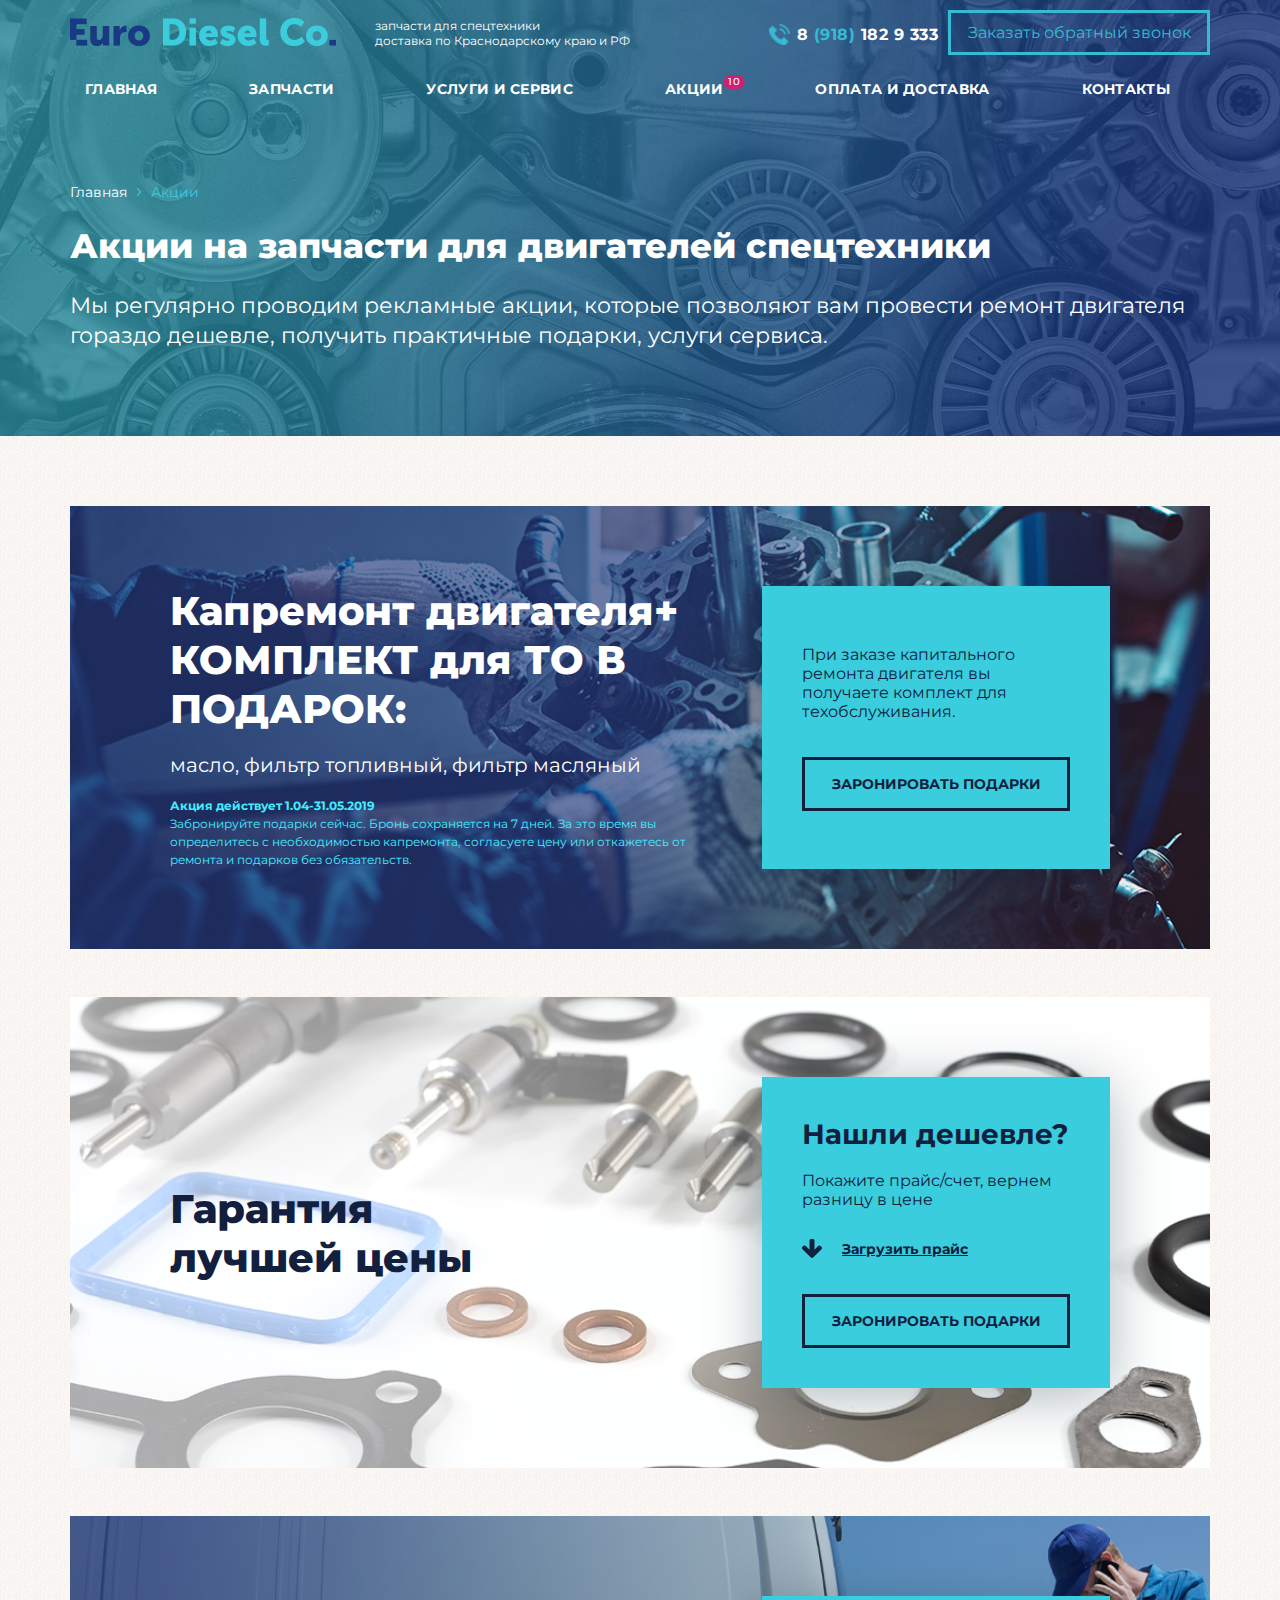
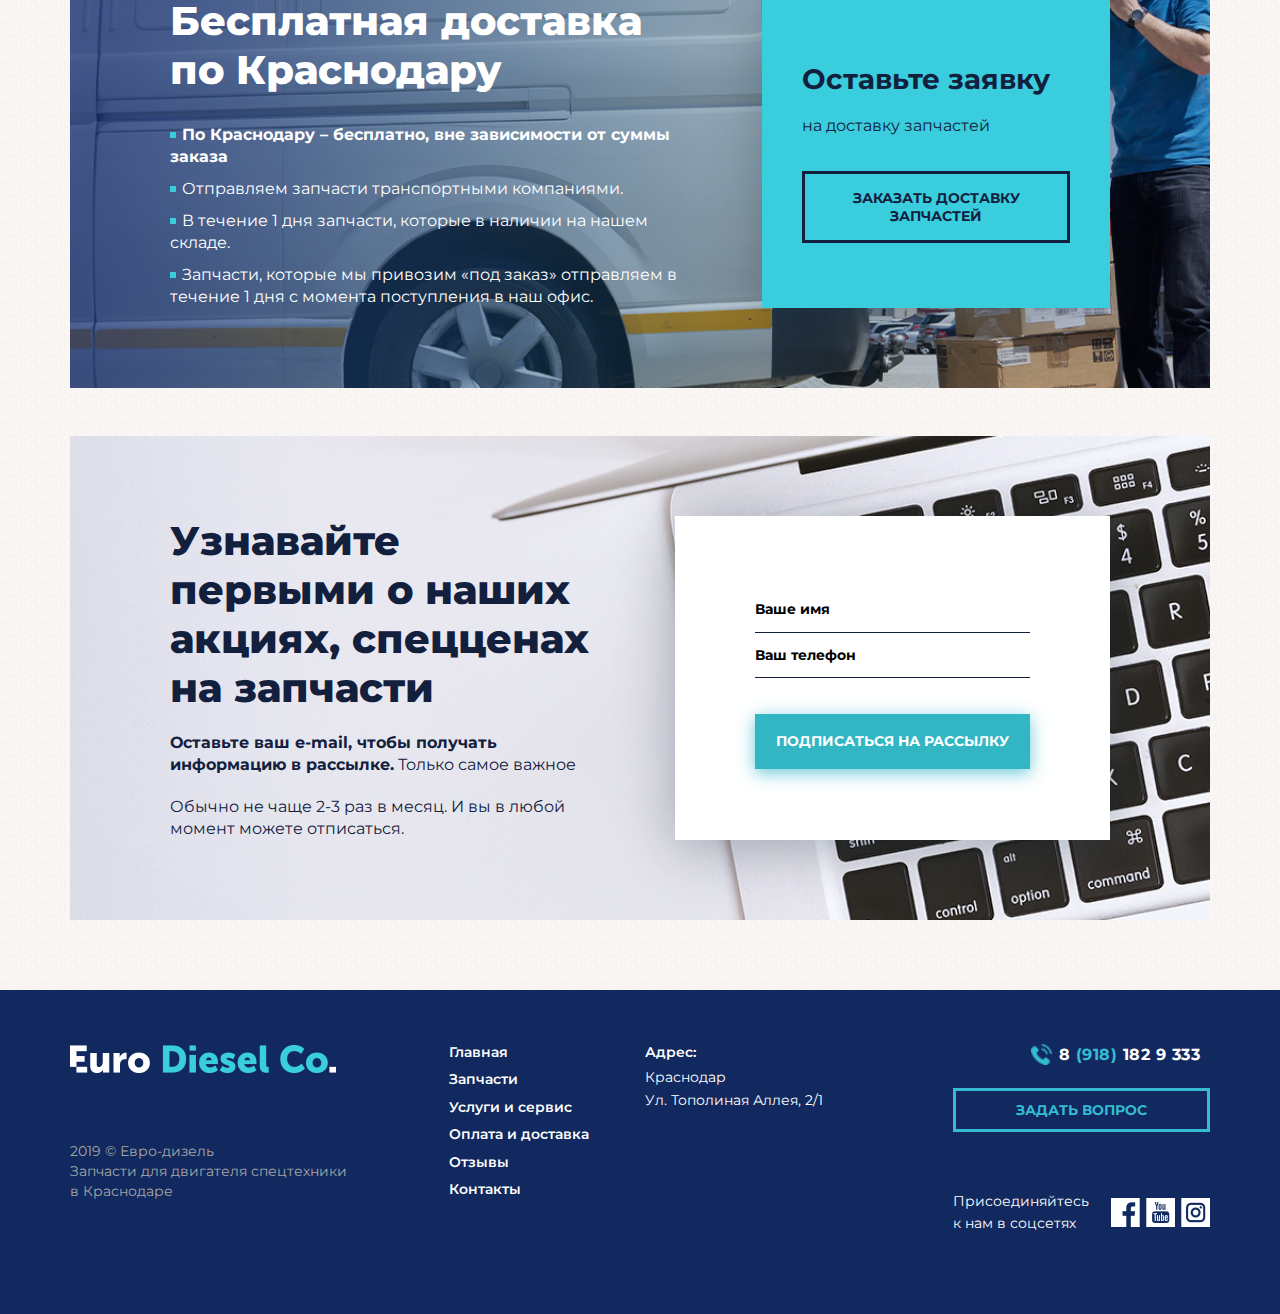
<file: akcii.html>
<!DOCTYPE html>
<html lang="ru-Ru">

<head>
  <meta charset="UTF-8">
  <meta name="viewport" content="width=device-width, initial-scale=1">
  <meta name="yandex-verification" content="fb3f2181fcf99176" />
  <meta name="theme-color" content="#204195">
  <title>Акции</title>
  <meta name="description" content="Продажа новых запчастей для дизельных двигателей на спецтехнику. качественная доставка запасных частей в любой регион России. Работаем по таким брендам как Deutz, Kubota, Perkins, Komatsu, Volvo-trucks и Caterpillar." />
  <link rel="icon" sizes="192x192" href="favicon.png">
  <link href="https://fonts.googleapis.com/css?family=Montserrat:300,400,500,600,700,800&amp;amp;subset=cyrillic" rel="stylesheet">
  <link rel="stylesheet" type="text/css" href="css/normalise.css">
  <link rel="stylesheet" type="text/css" href="fonts/font-awesome/css/font-awesome.min.css">
  <link rel="stylesheet" type="text/css" href="css/owl.carousel.min.css">
  <link rel="stylesheet" type="text/css" href="css/owl.theme.default.min.css">
  <link rel="stylesheet" type="text/css" href="css/style.css">
  <link rel="stylesheet" type="text/css" href="css/main.css?v7">
  <link rel="stylesheet" type="text/css" href="css/media.css?v7">
  <!-- Yandex.Metrika counter -->
  <script type="text/javascript">
    (function(m, e, t, r, i, k, a) {
      m[i] = m[i] || function() {
        (m[i].a = m[i].a || []).push(arguments)
      };
      m[i].l = 1 * new Date();
      k = e.createElement(t), a = e.getElementsByTagName(t)[0], k.async = 1, k.src = r, a.parentNode.insertBefore(k,
        a)
    })
    (window, document, "script", "https://mc.yandex.ru/metrika/tag.js", "ym");

    ym(53411182, "init", {
      clickmap: true,
      trackLinks: true,
      accurateTrackBounce: true,
      webvisor: true
    });

  </script>
  <noscript>
    <div><img src="https://mc.yandex.ru/watch/53411182" style="position:absolute; left:-9999px;" alt="" /></div>
  </noscript>
  <!-- /Yandex.Metrika counter -->
  <style>
    .tel--black {
      color: #000;
    }

  </style>
</head>

<body>
  <header>
    <section class="first-screen">
      <section class="page-header">
        <div class="container">
          <div class="page-header__mobile">
            <a href="/">
              <figure class="page-header__block-logo">
                <picture>
                  <source srcset="img/logo.webp" type="image/webp">
                  <img class="page-header__logo" src="img/logo.png">
                </picture>
              </figure>
            </a>
            <div class="page-header__mobile-wrap">
              <a href="tel:89181829333">
                <img class="page-header__mobile-tel" src="img/call-button-icon.png" alt="">
              </a>
              <div class="burger">
                <div class="burger__line burger__line--one"></div>
                <div class="burger__line burger__line--two"></div>
                <div class="burger__line burger__line--three"></div>
              </div>
            </div>
          </div>
          <div class="page-header__wrapper">
            <div class="page-header__close"></div>
            <div class="page-header__one">
              <a href="/"><figure class="page-header__block-logo">
                  <picture>
                    <source srcset="img/logo.webp" type="image/webp">
                    <img class="page-header__logo" src="img/logo.png">
                  </picture>
                </figure></a>
              <span class="page-header__sm-text">запчасти для спецтехники <br>
                доставка&nbsp;по&nbsp;Краснодарскому краю и РФ</span>
            </div>
            <div class="page-header__two">
              <!-- <div class="social">
                <ul class="social__list">
                  <li class="social__item"><a class="social__link" href="#"><img class="social__img"
                        src="img/facebook.webp"><img class="social__img social__img--blue"
                        src="img/facebook-blue.webp"></a></li>
                  <li class="social__item"><a class="social__link" href="#"><img class="social__img"
                        src="img/yuotube.webp"><img class="social__img social__img--blue" src="img/yuotube-blue.webp"></a>
                  </li>
                  <li class="social__item"><a class="social__link" href="#"><img class="social__img"
                        src="img/instagram.webp"><img class="social__img social__img--blue"
                        src="img/instagram-blue.webp"></a></li>
                </ul>
              </div> -->
              <div class="page-header__block"><a class="page-header__tel" href="tel:89181829333">8 <span>(918)</span>
                  182 9 333</a>
              </div>
              <div class="block-btn show_popup" rel="popup2">
                <button class="block-btn__btn">Заказать обратный звонок</button>
              </div>
            </div>
            <div class="page-header__down page-header__three">
              <div class="container">
                <div class="page-header__down-flex">
                  <nav class="nav">
                    <ul class="nav__list" id="menu">
                      <li class="nav__item"><a class="nav__link" href="/">Главная</a></li>
                      <li class="nav__item"><a class="nav__link" href="#spareparts">Запчасти</a></li>
                      <li class="nav__item"><a class="nav__link" href="#services">Услуги и сервис</a></li>
                      <li class="nav__item"><a class="nav__link" href="#stock"><span class="nav__link__count">10</span>Акции</a></li>
                      <li class="nav__item"><a class="nav__link" href="#payment">Оплата и доставка</a></li>
                      <!-- <li class="nav__item"><a class="nav__link" href="#">О компании</a></li> -->
                      <li class="nav__item"><a class="nav__link" href="#contacts">Контакты</a></li>
                    </ul>
                  </nav>
                  <!-- <div class="search">
                    <form class="search__form">
                      <div class="search__wrap">
                        <input class="search__field" type="search" required><span
                          class="search__placeholder">Поиск...</span>
                        <button class="search__btn"></button>
                      </div>
                    </form>
                  </div> -->
                </div>
              </div>
            </div>
          </div>
        </div>
      </section>
      <div class="first-screen__wrapper">
        <div class="container">
          <div class="first-screen__bredcrumbs">
            <ul class="first-screen__bredcrumbs__links">
              <li><a href="">Главная</a></li>
              <img class="first-screen__bredcrumbs__separator" src="img/bredcrums__separator.svg" alt="">
              <li>Акции</li>
            </ul>
          </div>
          <h1 class="first-screen__page-title">Акции на запчасти для двигателей спецтехники</h1>
          <div class="first-screen__page-desc">Мы регулярно проводим рекламные акции, которые позволяют вам провести ремонт двигателя гораздо дешевле, получить практичные подарки, услуги сервиса.</div>
        </div>
      </div>
    </section>
  </header>
  
  <main>
    <div class="akcii">
      <div class="container">
        <!-- akcii__baner -->
        <div class="akcii__baner" style="background-image: url(img/akcia__bg1.png)">
          <div class="akcii__baner__left">
            <div class="akcii__baner__title">Капремонт двигателя+ КОМПЛЕКТ для ТО В ПОДАРОК:</div>
            <div class="akcii__baner__desc">масло, фильтр топливный, фильтр масляный</div>
            <div class="akcii__baner__bluetext"><strong>Акция действует 1.04-31.05.2019</strong><br>Забронируйте подарки сейчас. Бронь сохраняется на 7 дней. За это время вы определитесь с необходимостью капремонта, согласуете цену или откажетесь от ремонта и подарков без обязательств.</div>
          </div>
          <div class="akcii__baner__right">
            <p class="akcii__baner__right__text">При заказе капитального ремонта двигателя вы получаете комплект для техобслуживания.</p>
            <button class="block-btn__btn">Заронировать подарки</button>
          </div>
        </div>
        <!--END akcii__baner -->
        <!-- akcii__baner -->
        <div class="akcii__baner akcii__baner__light" style="background-image: url(img/akcia__bg2.png)">
          <div class="akcii__baner__left">
            <div class="akcii__baner__title">Гарантия <br> лучшей цены</div>
          </div>
          <div class="akcii__baner__right">
            <div class="akcii__baner__right__title">Нашли дешевле?</div>
            <p class="akcii__baner__right__text">Покажите прайс/счет, вернем разницу в цене</p>
            <a href="/" class="akcii__baner__downloadprice">
              <img src="img/download__price__icon.svg" alt="">
              <span>Загрузить прайс</span>
            </a>
            <button class="block-btn__btn">Заронировать подарки</button>
          </div>
        </div>
        <!--END akcii__baner -->
        <!-- akcii__baner -->
        <div class="akcii__baner" style="background-image: url(img/akcia__bg3.png)">
          <div class="akcii__baner__left">
            <div class="akcii__baner__title">Бесплатная доставка по Краснодару</div>
            <ul class="akcii__baner__list">
              <li><span></span><strong>По Краснодару – бесплатно, вне зависимости от суммы заказа</strong></li>
              <li><span></span>Отправляем запчасти транспортными компаниями.</li>
              <li><span></span>В течение 1 дня запчасти, которые в наличии на нашем складе.</li>
              <li><span></span>Запчасти, которые мы привозим «под заказ» отправляем в течение 1 дня с момента поступления в наш офис.</li>
            </ul>
          </div>
          <div class="akcii__baner__right">
            <div class="akcii__baner__right__title">Оставьте заявку</div>
            <p class="akcii__baner__right__text">на доставку запчастей</p>
            <button class="block-btn__btn">Заказать доставку запчастей</button>
          </div>
        </div>
        <!--END akcii__baner -->
        <!-- akcii__baner -->
        <div class="akcii__baner akcii__baner__light akcii__baner__form" style="background-image: url(img/akcia__bg4.png)">
          <div class="akcii__baner__left">
            <div class="akcii__baner__title">Узнавайте первыми о наших акциях, спецценах на запчасти</div>
            <p class="akcii__baner__left__text"><strong>Оставьте ваш e-mail, чтобы получать информацию в рассылке.</strong> Только самое важное</p>
            <p class="akcii__baner__left__text">Обычно не чаще 2-3 раз в месяц. И вы в любой момент можете отписаться.</p>
          </div>
          <div class="akcii__baner__right">
            <form action="">
              <input type="text" placeholder="Ваше имя" class="modal__field">
              <input type="text" placeholder="Ваш телефон" class="modal__field">
              <button class="block-btn__btn">Подписаться на рассылку</button>
            </form>
          </div>
        </div>
        <!--END akcii__baner -->
      </div>
    </div>
  </main>

  <footer>
    <section class="page-footer">
      <div class="container">
        <div class="page-footer__grid">
          <figure class="page-footer__block-logo"><img class="page-footer__logo" src="img/footer-logo.png"></figure>
          <div class="page-footer__copyright"><span class="page-footer__sm-text">2019 © Евро-дизель <br>Запчасти для
              двигателя спецтехники<br> в Краснодаре</span>
            <!-- <a class="page-footer__policy" href="#">Политика конфиденциальности </a> -->
          </div>
          <div class="page-footer__item page-footer__item--one">
            <ul class="page-footer__list">
              <li class="page-footer__list-item"><a class="page-footer__link" href="#">Главная</a></li>
              <li class="page-footer__list-item"><a class="page-footer__link" href="#">Запчасти</a></li>
              <li class="page-footer__list-item"><a class="page-footer__link" href="#">Услуги и сервис</a></li>
              <!-- <li class="page-footer__list-item"><a class="page-footer__link" href="#">Акции</a></li> -->
              <li class="page-footer__list-item"><a class="page-footer__link" href="#">Оплата и доставка</a></li>
              <li class="page-footer__list-item"><a class="page-footer__link" href="#">Отзывы</a></li>
              <li class="page-footer__list-item"><a class="page-footer__link" href="#">Контакты</a></li>
            </ul>
          </div>
          <div class="page-footer__item page-footer__item--two"><span class="page-footer__adrees">Адрес:</span><span class="page-footer__text">Краснодар<br> Ул. Тополиная Аллея, 2/1</span></div>
          <div class="page-footer__block"><a class="page-footer__tel" href="tel:89181829333">8 <span>(918)</span> 182 9
              333</a>
            <div class="block-btn">
              <button class="block-btn__btn show_popup" rel="popup2">Задать вопрос</button>
            </div>
            <div class="page-footer__row"><span class="page-footer__text">Присоединяйтесь к нам в соцсетях</span>
              <div class="social">
                <ul class="social__list">
                  <li class="social__item"><a class="social__link" href="#"><img class="social__img" src="img/facebook.png"><img class="social__img social__img--blue" src="img/facebook-blue.png"></a></li>
                  <li class="social__item"><a class="social__link" href="#"><img class="social__img" src="img/yuotube.png"><img class="social__img social__img--blue" src="img/yuotube-blue.png"></a>
                  </li>
                  <li class="social__item"><a class="social__link" href="#"><img class="social__img" src="img/instagram.png"><img class="social__img social__img--blue" src="img/instagram-blue.png"></a></li>
                </ul>
              </div>
            </div>
          </div>
        </div>
      </div>
    </section>
    <!--Темный фон-->
    <div class="overlay_popup"></div>
    <!--Модалки-->
    <!-- Заявка на консультацию -->
    <div class="modal popup" id="popup1">
      <h2 class="modal__title">Оставить заявку</h2><span class="modal__subtitle">Оставьте ваши контактные данные, и мы
        свяжемся с вами для консультации</span><span class="modal__close close-popup js-close-campaign"></span>
      <form class="modal__form" action="" data-ajax-form>
        <div class="modal__wrapper">
          <input type="hidden" value="Заявка на консультацию по телефону" data-ajax-form-field="subject">
          <label class="modal__wrap">
            <input class="modal__field" type="text" required placeholder="Ваше имя" data-ajax-form-field="name" required>
          </label>
          <label class="modal__wrap">
            <input class="modal__field" type="tel" name="phone" required placeholder="Ваш телефон" data-ajax-form-field="phone" required>
          </label>
          <label class="modal__wrap">
            <input class="modal__field" type="text" placeholder="Серия и номер двигателя" data-ajax-form-field="motor-info">
          </label>
          <label class="modal__wrap">
            <input class="modal__field" type="text" placeholder="Интересующая запчасть (если знаете)" data-ajax-form-field="need-detail">
          </label>
        </div>
        <div class="modal__row">
          <div class="block-btn">
            <div style="display: none; text-align: center; font-size: 20px; line-height: 20px; padding: 10px 0; background-color: aquamarine;" data-ajax-form-success>Ваше сообщение успешно отправлено</div>
            <button class="block-btn__btn block-btn__btn--submit" data-ajax-form-submit>отправить</button>
          </div>
        </div>
      </form>
    </div>
    <!-- Заказ обратного звонка -->
    <div class="modal popup" id="popup2">
      <h2 class="modal__title">Заказ звонка</h2>
      <span class="modal__subtitle">Оставьте ваши контактные данные, и мы свяжемся для уточнения деталей</span><span class="modal__close close-popup js-close-campaign"></span>
      <form class="modal__form" action="" data-ajax-form>
        <div class="modal__wrapper">
          <input type="hidden" value="Заказ обратного звонка с сайта" data-ajax-form-field="subject">
          <label class="modal__wrap">
            <input class="modal__field" type="text" name="name" required placeholder="Ваше имя" data-ajax-form-field="name">
          </label>
          <label class="modal__wrap">
            <input class="modal__field" type="tel" name="phone" required placeholder="Ваш телефон" data-ajax-form-field="phone">
          </label>
          <!-- <label class="modal__wrap">
            <input class="modal__field" type="text" required placeholder="Серия и номер двигателя">
          </label> -->
          <!-- <label class="modal__wrap">
            <input class="modal__field" type="text" placeholder="Интересующая запчасть (если знаете)">
          </label> -->
        </div>
        <div class="modal__row">
          <div class="block-btn">
            <div style="display: none; text-align: center; font-size: 20px; line-height: 20px; padding: 10px 0; background-color: aquamarine;" data-ajax-form-success>Ваше сообщение успешно отправлено</div>
            <button class="block-btn__btn block-btn__btn--call" type="submit" data-ajax-form-submit>заказать
              звонок</button>
          </div>
          <!-- <div class="block-btn">
            <button class="block-btn__btn block-btn__btn--submit">отправить</button>
          </div> -->
        </div>
      </form>
    </div>
    <!-- какая то модалка
    <div class="modal popup" id="popup3">
        <h2 class="modal__title">Оплата и Доставка</h2><span class="modal__close close-popup js-close-campaign"></span>
        <p class="modal__text">Lorem ipsum dolor sit amet, consectetur adipiscing elit. Proin pellentesque gravida felis
          vitae viverra. Quisque porttitor, mi vel semper iaculis, nisl magna commodo erat, ac porttitor est nulla
          venenatis felis. Pellentesque blandit feugiat aliquam. Mauris id enim et urna aliquet sagittis aliquam eu enim.
          Maecenas venenatis ipsum a risus rutrum, vitae tempus sapien facilisis. Mauris auctor lorem eu massa vestibulum,
          in aliquet velit dictum. Duis commodo lorem vel felis aliquam, nec porta neque fermentum. Pellentesque iaculis
          sapien ut lacus iaculis malesuada in non lorem. Cras volutpat, ligula ultricies sodales finibus, tellus tortor
          interdum orci, at cursus ex dui lobortis nulla. Duis mattis finibus porttitor.</p>
      </div> -->


    <!-- Заявка "Узнайте актуальные цены на модели запчастей для двигателей Deutz" -->
    <div class="modal popup" id="popup4">
      <h2 class="modal__title">Получить каталог</h2><span class="modal__subtitle">Оставьте ваши контактные данные, для
        отправки каталога и консультации по ценам</span><span class="modal__close close-popup js-close-campaign"></span>
      <form class="modal__form" action="" data-ajax-form>
        <div class="modal__wrapper">
          <input type="hidden" value="Заявка на актуальные цены на модели запчастей для двигателей Deutz" data-ajax-form-field="subject">
          <label class="modal__wrap">
            <input class="modal__field" type="text" required placeholder="Ваше имя" data-ajax-form-field="name" required>
          </label>
          <label class="modal__wrap">
            <input class="modal__field" type="tel" name="phone" required placeholder="Ваш телефон" data-ajax-form-field="phone" required>
          </label>
          <label class="modal__wrap">
            <input class="modal__field" type="email" name="mail" required placeholder="Ваша эл. почта" data-ajax-form-field="email">
          </label>
          <label class="modal__wrap">
            <input class="modal__field" type="text" placeholder="Серия и номер двигателя" data-ajax-form-field="motor-info">
          </label>
          <label class="modal__wrap">
            <input class="modal__field" type="text" placeholder="Интересующая запчасть (если знаете)" data-ajax-form-field="need-detail">
          </label>
        </div>
        <div class="modal__row">
          <div class="block-btn">
            <div style="display: none; text-align: center; font-size: 20px; line-height: 20px; padding: 10px 0; background-color: aquamarine;" data-ajax-form-success>Ваше сообщение успешно отправлено</div>
            <button class="block-btn__btn block-btn__btn--submit" data-ajax-form-submit>Получить каталог и
              консультацию</button>
          </div>
        </div>
      </form>
    </div>
    <!-- Заявка "Узнайте актуальные цены на модели запчастей для двигателей Kubota" -->
    <div class="modal popup" id="popup5">
      <h2 class="modal__title">Получить каталог</h2><span class="modal__subtitle">Оставьте ваши контактные данные, для
        отправки каталога и консультации по ценам</span><span class="modal__close close-popup js-close-campaign"></span>
      <form class="modal__form" action="" data-ajax-form>
        <div class="modal__wrapper">
          <input type="hidden" value="Заявка на актуальные цены на модели запчастей для двигателей Kubota" data-ajax-form-field="subject">
          <label class="modal__wrap">
            <input class="modal__field" type="text" required placeholder="Ваше имя" data-ajax-form-field="name" required>
          </label>
          <label class="modal__wrap">
            <input class="modal__field" type="tel" name="phone" required placeholder="Ваш телефон" data-ajax-form-field="phone" required>
          </label>
          <label class="modal__wrap">
            <input class="modal__field" type="email" name="mail" required placeholder="Ваша эл. почта" data-ajax-form-field="email">
          </label>
          <label class="modal__wrap">
            <input class="modal__field" type="text" placeholder="Серия и номер двигателя" data-ajax-form-field="motor-info">
          </label>
          <label class="modal__wrap">
            <input class="modal__field" type="text" placeholder="Интересующая запчасть (если знаете)" data-ajax-form-field="need-detail">
          </label>
        </div>
        <div class="modal__row">
          <div class="block-btn">
            <div style="display: none; text-align: center; font-size: 20px; line-height: 20px; padding: 10px 0; background-color: aquamarine;" data-ajax-form-success>Ваше сообщение успешно отправлено</div>
            <button class="block-btn__btn block-btn__btn--submit" data-ajax-form-submit>Получить каталог и
              консультацию</button>
          </div>
        </div>
      </form>
    </div>
    <!-- Заявка "Узнайте актуальные цены на модели запчастей для двигателей Perkins" -->
    <div class="modal popup" id="popup6">
      <h2 class="modal__title">Получить каталог</h2><span class="modal__subtitle">Оставьте ваши контактные данные, для
        отправки каталога и консультации по ценам</span><span class="modal__close close-popup js-close-campaign"></span>
      <form class="modal__form" action="" data-ajax-form>
        <div class="modal__wrapper">
          <input type="hidden" value="Заявка на актуальные цены на модели запчастей для двигателей Perkins" data-ajax-form-field="subject">
          <label class="modal__wrap">
            <input class="modal__field" type="text" required placeholder="Ваше имя" data-ajax-form-field="name" required>
          </label>
          <label class="modal__wrap">
            <input class="modal__field" type="tel" name="phone" required placeholder="Ваш телефон" data-ajax-form-field="phone" required>
          </label>
          <label class="modal__wrap">
            <input class="modal__field" type="email" name="mail" required placeholder="Ваша эл. почта" data-ajax-form-field="email">
          </label>
          <label class="modal__wrap">
            <input class="modal__field" type="text" placeholder="Серия и номер двигателя" data-ajax-form-field="motor-info">
          </label>
          <label class="modal__wrap">
            <input class="modal__field" type="text" placeholder="Интересующая запчасть (если знаете)" data-ajax-form-field="need-detail">
          </label>
        </div>
        <div class="modal__row">
          <div class="block-btn">
            <div style="display: none; text-align: center; font-size: 20px; line-height: 20px; padding: 10px 0; background-color: aquamarine;" data-ajax-form-success>Ваше сообщение успешно отправлено</div>
            <button class="block-btn__btn block-btn__btn--submit" data-ajax-form-submit>Получить каталог и
              консультацию</button>
          </div>
        </div>
      </form>
    </div>
    <!-- Заявка "Узнайте актуальные цены на модели запчастей для двигателей Komatsu" -->
    <div class="modal popup" id="popup7">
      <h2 class="modal__title">Получить каталог</h2><span class="modal__subtitle">Оставьте ваши контактные данные, для
        отправки каталога и консультации по ценам</span><span class="modal__close close-popup js-close-campaign"></span>
      <form class="modal__form" action="" data-ajax-form>
        <div class="modal__wrapper">
          <input type="hidden" value="Заявка на актуальные цены на модели запчастей для двигателей Komatsu" data-ajax-form-field="subject">
          <label class="modal__wrap">
            <input class="modal__field" type="text" required placeholder="Ваше имя" data-ajax-form-field="name" required>
          </label>
          <label class="modal__wrap">
            <input class="modal__field" type="tel" name="phone" required placeholder="Ваш телефон" data-ajax-form-field="phone" required>
          </label>
          <label class="modal__wrap">
            <input class="modal__field" type="email" name="mail" required placeholder="Ваша эл. почта" data-ajax-form-field="email">
          </label>
          <label class="modal__wrap">
            <input class="modal__field" type="text" placeholder="Серия и номер двигателя" data-ajax-form-field="motor-info">
          </label>
          <label class="modal__wrap">
            <input class="modal__field" type="text" placeholder="Интересующая запчасть (если знаете)" data-ajax-form-field="need-detail">
          </label>
        </div>
        <div class="modal__row">
          <div class="block-btn">
            <div style="display: none; text-align: center; font-size: 20px; line-height: 20px; padding: 10px 0; background-color: aquamarine;" data-ajax-form-success>Ваше сообщение успешно отправлено</div>
            <button class="block-btn__btn block-btn__btn--submit" data-ajax-form-submit>Получить каталог и
              консультацию</button>
          </div>
        </div>
      </form>
    </div>
    <!-- Заявка "Узнайте актуальные цены на модели запчастей для двигателей Volvo" -->
    <div class="modal popup" id="popup8">
      <h2 class="modal__title">Получить каталог</h2><span class="modal__subtitle">Оставьте ваши контактные данные, для
        отправки каталога и консультации по ценам</span><span class="modal__close close-popup js-close-campaign"></span>
      <form class="modal__form" action="" data-ajax-form>
        <div class="modal__wrapper">
          <input type="hidden" value="Заявка на актуальные цены на модели запчастей для двигателей Volvo" data-ajax-form-field="subject">
          <label class="modal__wrap">
            <input class="modal__field" type="text" required placeholder="Ваше имя" data-ajax-form-field="name" required>
          </label>
          <label class="modal__wrap">
            <input class="modal__field" type="tel" name="phone" required placeholder="Ваш телефон" data-ajax-form-field="phone" required>
          </label>
          <label class="modal__wrap">
            <input class="modal__field" type="email" name="mail" required placeholder="Ваша эл. почта" data-ajax-form-field="email">
          </label>
          <label class="modal__wrap">
            <input class="modal__field" type="text" placeholder="Серия и номер двигателя" data-ajax-form-field="motor-info">
          </label>
          <label class="modal__wrap">
            <input class="modal__field" type="text" placeholder="Интересующая запчасть (если знаете)" data-ajax-form-field="need-detail">
          </label>
        </div>
        <div class="modal__row">
          <div class="block-btn">
            <div style="display: none; text-align: center; font-size: 20px; line-height: 20px; padding: 10px 0; background-color: aquamarine;" data-ajax-form-success>Ваше сообщение успешно отправлено</div>
            <button class="block-btn__btn block-btn__btn--submit" data-ajax-form-submit>Получить каталог и
              консультацию</button>
          </div>
        </div>
      </form>
    </div>
    <!-- Заявка "Узнайте актуальные цены на модели запчастей для двигателей Caterpillar" -->
    <div class="modal popup" id="popup9">
      <h2 class="modal__title">Получить каталог</h2><span class="modal__subtitle">Оставьте ваши контактные данные, для
        отправки каталога и консультации по ценам</span><span class="modal__close close-popup js-close-campaign"></span>
      <form class="modal__form" action="" data-ajax-form>
        <div class="modal__wrapper">
          <input type="hidden" value="Заявка на актуальные цены на модели запчастей для двигателей Caterpillar" data-ajax-form-field="subject">
          <label class="modal__wrap">
            <input class="modal__field" type="text" required placeholder="Ваше имя" data-ajax-form-field="name" required>
          </label>
          <label class="modal__wrap">
            <input class="modal__field" type="tel" name="phone" required placeholder="Ваш телефон" data-ajax-form-field="phone" required>
          </label>
          <label class="modal__wrap">
            <input class="modal__field" type="email" name="mail" required placeholder="Ваша эл. почта" data-ajax-form-field="email">
          </label>
          <label class="modal__wrap">
            <input class="modal__field" type="text" placeholder="Серия и номер двигателя" data-ajax-form-field="motor-info">
          </label>
          <label class="modal__wrap">
            <input class="modal__field" type="text" placeholder="Интересующая запчасть (если знаете)" data-ajax-form-field="need-detail">
          </label>
        </div>
        <div class="modal__row">
          <div class="block-btn">
            <div style="display: none; text-align: center; font-size: 20px; line-height: 20px; padding: 10px 0; background-color: aquamarine;" data-ajax-form-success>Ваше сообщение успешно отправлено</div>
            <button class="block-btn__btn block-btn__btn--submit" data-ajax-form-submit>Получить каталог и
              консультацию</button>
          </div>
        </div>
      </form>
    </div>

    <!-- Заявка на ВЫЕЗД СПЕЦИАЛИСТА -->
    <div class="modal popup" id="popup11">
      <h2 class="modal__title">Уточните пожалуйста,</h2><span class="modal__subtitle">куда именно нужно подъехать для
        оказания услуг</span><span class="modal__close close-popup js-close-campaign"></span>
      <form class="modal__form" action="" data-ajax-form>
        <div class="modal__wrapper">
          <input type="hidden" value="Заявка на выезд специпалиста" data-ajax-form-field="subject">
          <label class="modal__wrap">
            <input class="modal__field" type="text" required placeholder="Ваше имя" data-ajax-form-field="name" required>
          </label>
          <label class="modal__wrap">
            <input class="modal__field" type="tel" name="phone" required placeholder="Ваш телефон" data-ajax-form-field="phone" required>
          </label>
          <label class="modal__wrap">
            <input class="modal__field" type="text" placeholder="Уточните ваш адрес" data-ajax-form-field="adress" required>
          </label>
          <label class="modal__wrap">
            <input class="modal__field" type="text" placeholder="Что нам стоит знать о вашей проблеме с двигателем?" data-ajax-form-field="problems">
          </label>
        </div>
        <div class="modal__row">
          <div class="block-btn">
            <div style="display: none; text-align: center; font-size: 20px; line-height: 20px; padding: 10px 0; background-color: aquamarine;" data-ajax-form-success>Ваше сообщение успешно отправлено</div>
            <button class="block-btn__btn block-btn__btn--submit" data-ajax-form-submit>Заказать выезд
              специалиста</button>
          </div>
        </div>
      </form>
    </div>

    <!-- Заявка запчасть из блока по видам запчастей -->
    <div class="modal popup" id="popup12">
      <h2 class="modal__title">Уточните пожалуйста,</h2><span class="modal__subtitle">какая именно запчасть вас
        интересует, и мы сделаем для вас расчёт её стоимости в ТРЁХ вариантах</span><span class="modal__close close-popup js-close-campaign"></span>
      <form class="modal__form" action="" data-ajax-form>
        <div class="modal__wrapper">
          <input type="hidden" value="Заявка на расчёт стоимости детали на двигатель" data-ajax-form-field="subject">
          <label class="modal__wrap">
            <input class="modal__field" type="text" required placeholder="Ваше имя" data-ajax-form-field="name" required>
          </label>
          <label class="modal__wrap">
            <input class="modal__field" type="tel" name="phone" required placeholder="Ваш телефон" data-ajax-form-field="phone" required>
          </label>
          <label class="modal__wrap">
            <input class="modal__field" type="text" placeholder="Серия и номер двигателя" data-ajax-form-field="motor-info">
          </label>
          <label class="modal__wrap">
            <input class="modal__field" type="text" placeholder="Интересующая запчасть (если знаете)" data-ajax-form-field="need-detail">
          </label>
        </div>
        <div class="modal__row">
          <div class="block-btn">
            <div style="display: none; text-align: center; font-size: 20px; line-height: 20px; padding: 10px 0; background-color: aquamarine;" data-ajax-form-success>Ваше сообщение успешно отправлено</div>
            <button class="block-btn__btn block-btn__btn--submit" data-ajax-form-submit>Узнать стоимость</button>
          </div>
        </div>
      </form>
    </div>

    <!-- Заявка запчасть из блока по видам запчастей -->
    <div class="modal popup" id="popup10">
      <h2 class="modal__title">Уточните пожалуйста,</h2><span class="modal__subtitle">какая именно запчасть вас
        интересует, и мы подберём для вас лучшие варианты из нашего каталога за 10 минут</span><span class="modal__close close-popup js-close-campaign"></span>
      <form class="modal__form" action="" data-ajax-form>
        <div class="modal__wrapper">
          <input type="hidden" value="Заявка на запчасть из блока по группам запчастей (середина сайта)" data-ajax-form-field="subject">
          <label class="modal__wrap">
            <input class="modal__field" type="text" required placeholder="Ваше имя" data-ajax-form-field="name" required>
          </label>
          <label class="modal__wrap">
            <input class="modal__field" type="tel" name="phone" required placeholder="Ваш телефон" data-ajax-form-field="phone" required>
          </label>
          <label class="modal__wrap">
            <input class="modal__field" type="text" placeholder="Серия и номер двигателя" data-ajax-form-field="motor-info">
          </label>
          <label class="modal__wrap">
            <input class="modal__field" type="text" placeholder="Интересующая запчасть (если знаете)" data-ajax-form-field="need-detail">
          </label>
        </div>
        <div class="modal__row">
          <div class="block-btn">
            <div style="display: none; text-align: center; font-size: 20px; line-height: 20px; padding: 10px 0; background-color: aquamarine;" data-ajax-form-success>Ваше сообщение успешно отправлено</div>
            <button class="block-btn__btn block-btn__btn--submit" data-ajax-form-submit>Заказать запчасть</button>
          </div>
        </div>
      </form>
    </div>

    <!-- Заявка запчасть из блока по видам запчастей -->
    <div class="modal popup" id="popup10">
      <h2 class="modal__title">Уточните пожалуйста,</h2><span class="modal__subtitle">какая именно запчасть вас
        интересует, и мы подберём для вас лучшие варианты из нашего каталога за 10 минут</span><span class="modal__close close-popup js-close-campaign"></span>
      <form class="modal__form" action="" data-ajax-form>
        <div class="modal__wrapper">
          <input type="hidden" value="Заявка на запчасть из блока по группам запчастей (середина сайта)" data-ajax-form-field="subject">
          <label class="modal__wrap">
            <input class="modal__field" type="text" required placeholder="Ваше имя" data-ajax-form-field="name" required>
          </label>
          <label class="modal__wrap">
            <input class="modal__field" type="tel" name="phone" required placeholder="Ваш телефон" data-ajax-form-field="phone" required>
          </label>
          <label class="modal__wrap">
            <input class="modal__field" type="text" placeholder="Серия и номер двигателя" data-ajax-form-field="motor-info">
          </label>
          <label class="modal__wrap">
            <input class="modal__field" type="text" placeholder="Интересующая запчасть (если знаете)" data-ajax-form-field="need-detail">
          </label>
        </div>
        <div class="modal__row">
          <div class="block-btn">
            <div style="display: none; text-align: center; font-size: 20px; line-height: 20px; padding: 10px 0; background-color: aquamarine;" data-ajax-form-success>Ваше сообщение успешно отправлено</div>
            <button class="block-btn__btn block-btn__btn--submit" data-ajax-form-submit>Заказать запчасть</button>
          </div>
        </div>
      </form>
    </div>

  </footer>
  <script src="https://ajax.googleapis.com/ajax/libs/jquery/3.3.1/jquery.min.js"></script>
  <script src="js/modernizr.js"></script>
  <script src="https://api-maps.yandex.ru/2.1/?lang=ru_RU" type="text/javascript"></script>
  <script src="js/owl.carousel.min.js"></script>
  <script src="js/main.js?v6"></script>
  <!-- BEGIN JIVOSITE CODE {literal} -->
  <script type='text/javascript'>
    (function() {
      var widget_id = '86Pc8k2OXU';
      var d = document;
      var w = window;

      function l() {
        var s = document.createElement('script');
        s.type = 'text/javascript';
        s.async = true;
        s.src = '//code.jivosite.com/script/widget/' + widget_id;
        var ss = document.getElementsByTagName('script')[0];
        ss.parentNode.insertBefore(s, ss);
      }
      if (d.readyState == 'complete') {
        l();
      } else {
        if (w.attachEvent) {
          w.attachEvent('onload', l);
        } else {
          w.addEventListener('load', l, false);
        }
      }
    })();

  </script>
  <!-- {/literal} END JIVOSITE CODE -->
</body>

</html>
</file>
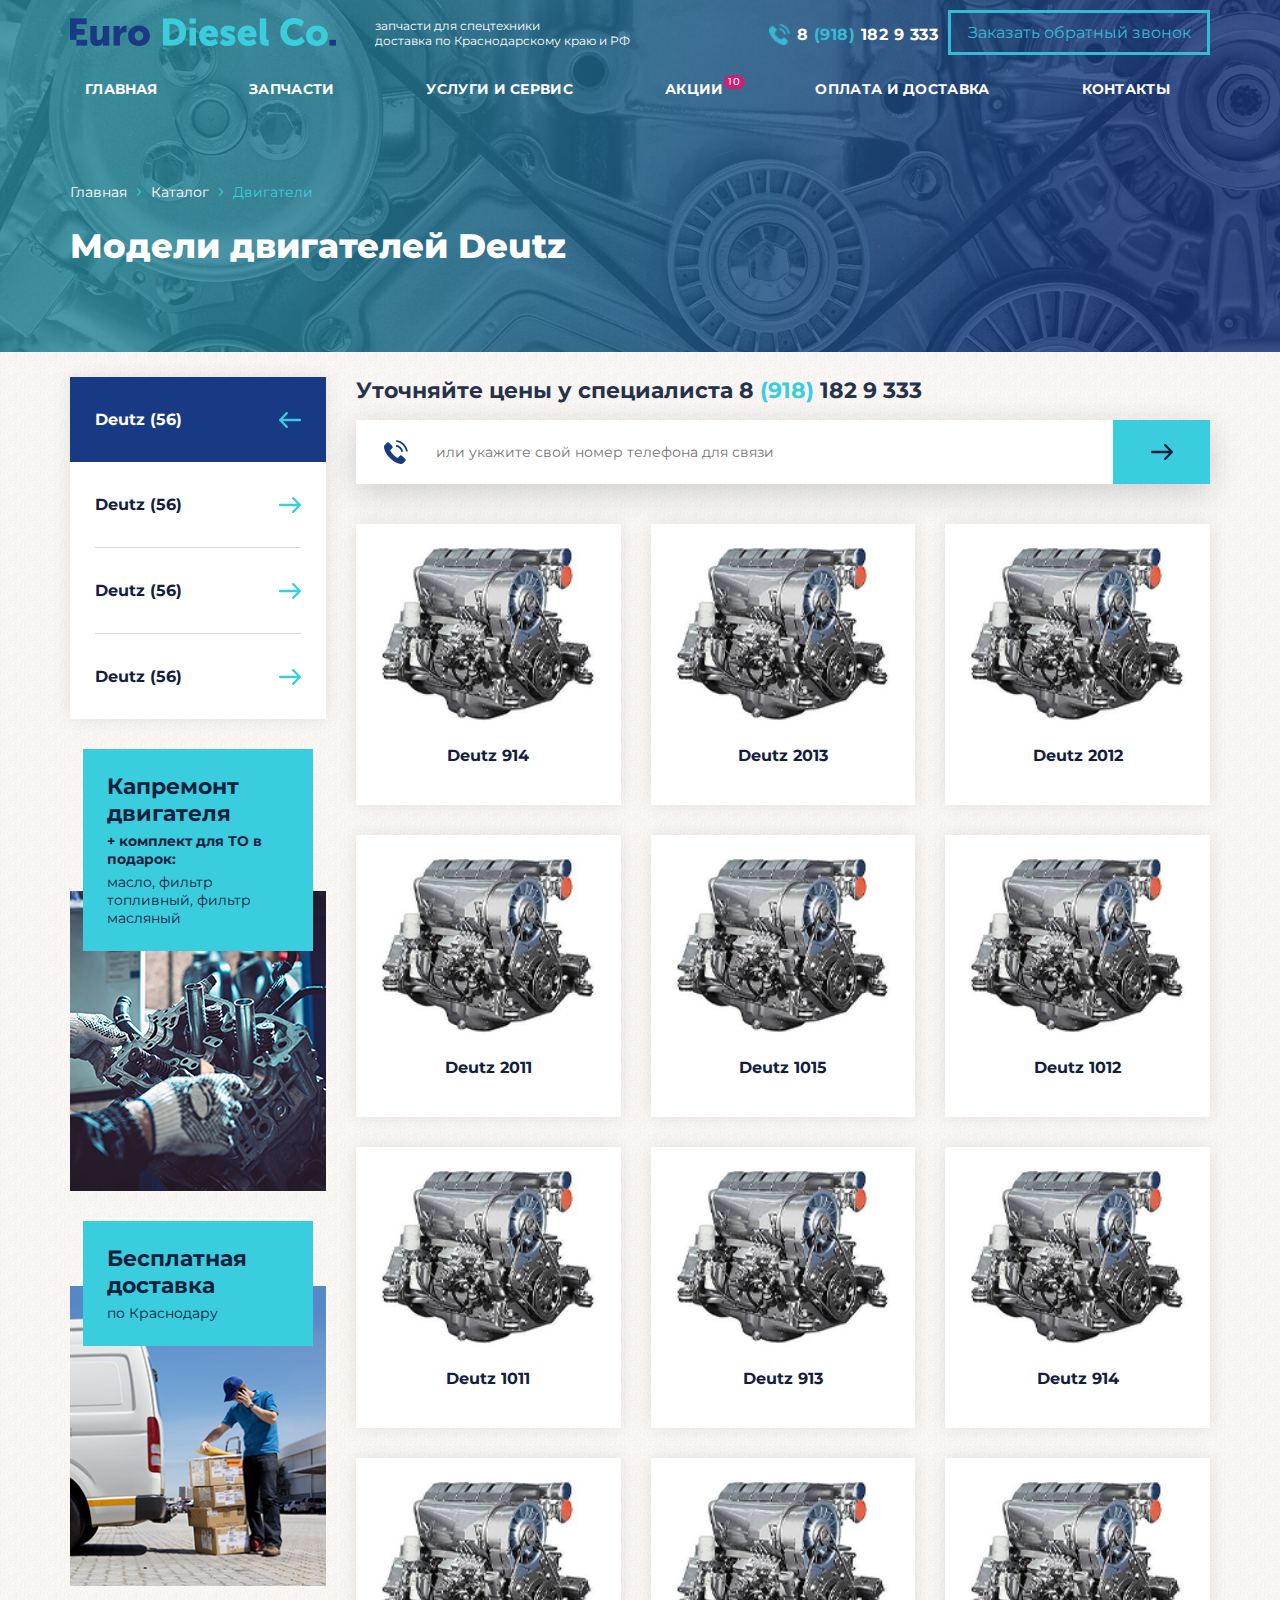
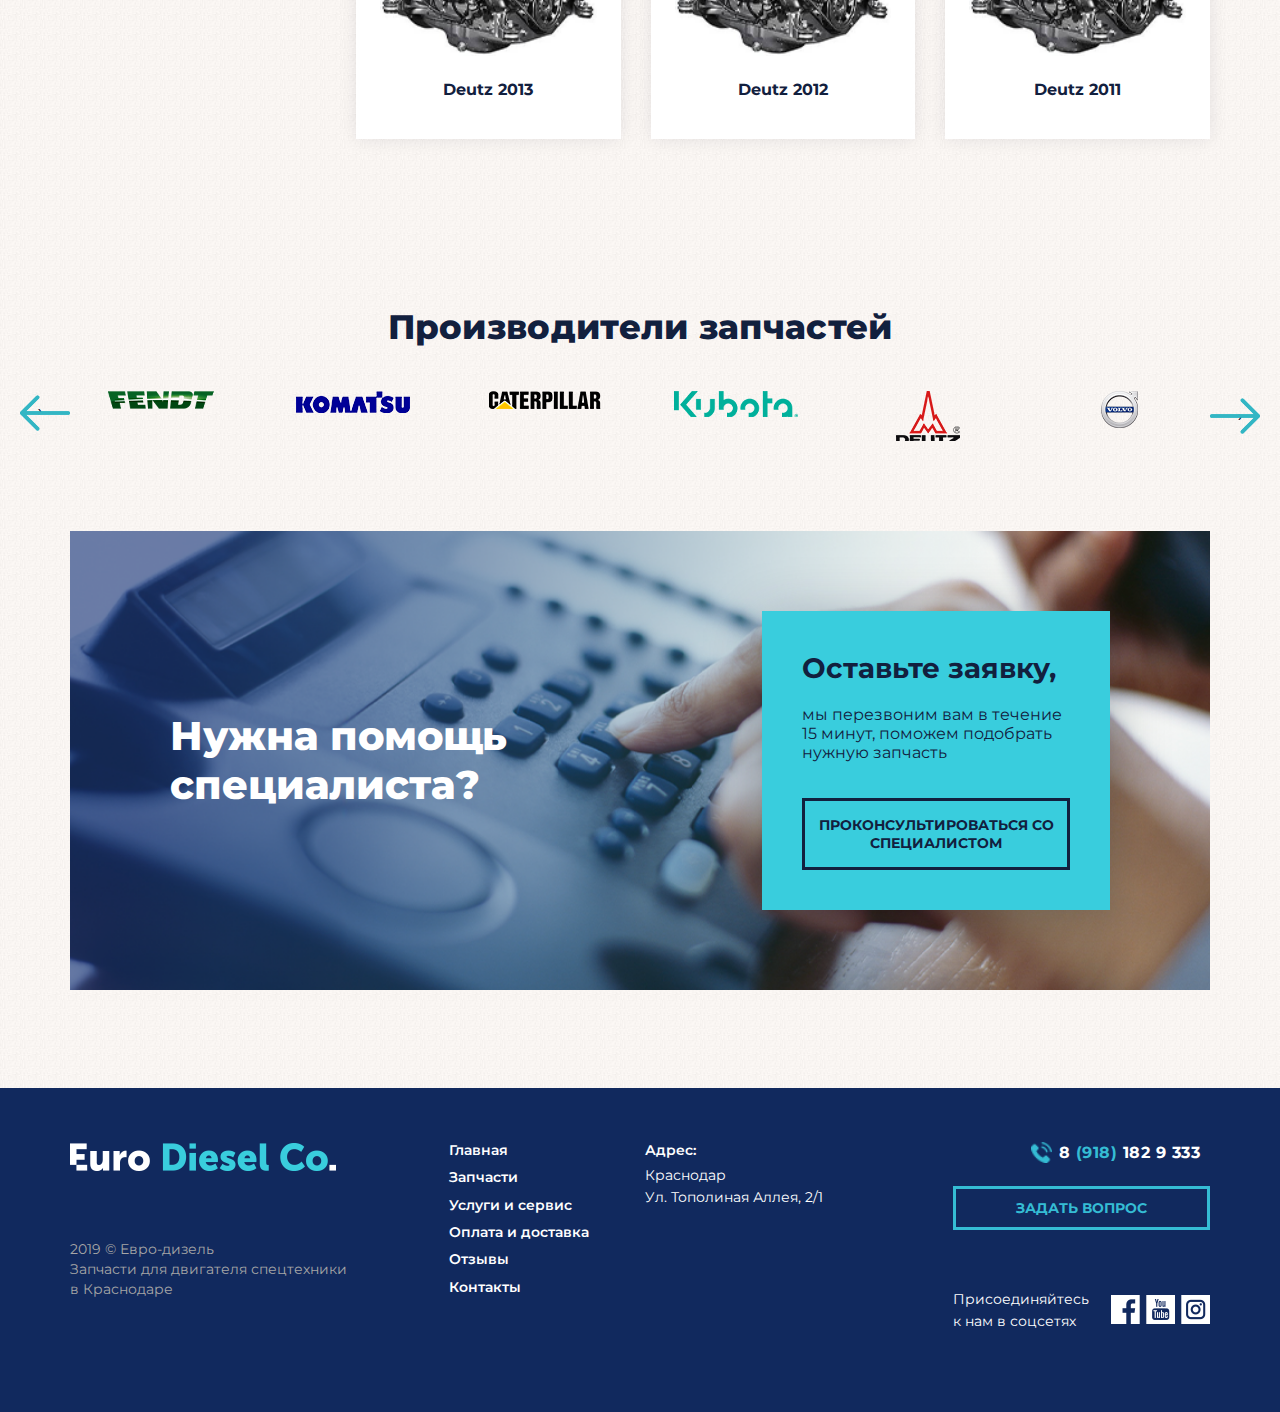
<file: catalog-engine.html>
<!DOCTYPE html>
<html lang="ru-Ru">

<head>
  <meta charset="UTF-8">
  <meta name="viewport" content="width=device-width, initial-scale=1">
  <meta name="yandex-verification" content="fb3f2181fcf99176" />
  <meta name="theme-color" content="#204195">
  <title>Каталог двигателей</title>
  <meta name="description" content="Продажа новых запчастей для дизельных двигателей на спецтехнику. качественная доставка запасных частей в любой регион России. Работаем по таким брендам как Deutz, Kubota, Perkins, Komatsu, Volvo-trucks и Caterpillar." />
  <link rel="icon" sizes="192x192" href="favicon.png">
  <link href="https://fonts.googleapis.com/css?family=Montserrat:300,400,500,600,700,800&amp;amp;subset=cyrillic" rel="stylesheet">
  <link rel="stylesheet" type="text/css" href="css/normalise.css">
  <link rel="stylesheet" type="text/css" href="fonts/font-awesome/css/font-awesome.min.css">
  <link rel="stylesheet" type="text/css" href="css/owl.carousel.min.css">
  <link rel="stylesheet" type="text/css" href="css/owl.theme.default.min.css">
  <link rel="stylesheet" type="text/css" href="css/style.css">
  <link rel="stylesheet" type="text/css" href="css/main.css?v7">
  <link rel="stylesheet" type="text/css" href="css/media.css?v7">
  <!-- Yandex.Metrika counter -->
  <script type="text/javascript">
    (function(m, e, t, r, i, k, a) {
      m[i] = m[i] || function() {
        (m[i].a = m[i].a || []).push(arguments)
      };
      m[i].l = 1 * new Date();
      k = e.createElement(t), a = e.getElementsByTagName(t)[0], k.async = 1, k.src = r, a.parentNode.insertBefore(k,
        a)
    })
    (window, document, "script", "https://mc.yandex.ru/metrika/tag.js", "ym");

    ym(53411182, "init", {
      clickmap: true,
      trackLinks: true,
      accurateTrackBounce: true,
      webvisor: true
    });

  </script>
  <noscript>
    <div><img src="https://mc.yandex.ru/watch/53411182" style="position:absolute; left:-9999px;" alt="" /></div>
  </noscript>
  <!-- /Yandex.Metrika counter -->
  <style>
    .tel--black {
      color: #000;
    }

  </style>
</head>

<body>
  <header>
    <section class="first-screen">
      <section class="page-header">
        <div class="container">
          <div class="page-header__mobile">
            <a href="/"><figure class="page-header__block-logo">
                <picture>
                  <source srcset="img/logo.webp" type="image/webp">
                    <img class="page-header__logo" src="img/logo.png">
                  </picture>
                </figure></a>
              <div class="page-header__mobile-wrap">
                <a href="tel:89181829333">
                  <img class="page-header__mobile-tel" src="img/call-button-icon.png" alt="">
                </a>
                <div class="burger">
                  <div class="burger__line burger__line--one"></div>
                  <div class="burger__line burger__line--two"></div>
                  <div class="burger__line burger__line--three"></div>
                </div>
              </div>
            </div>
            <div class="page-header__wrapper">
              <div class="page-header__close"></div>
              <div class="page-header__one">
                <a href="/"><figure class="page-header__block-logo">
                    <picture>
                      <source srcset="img/logo.webp" type="image/webp">
                        <img class="page-header__logo" src="img/logo.png">
                      </picture>
                    </figure></a>
                  <span class="page-header__sm-text">запчасти для спецтехники <br>
                  доставка&nbsp;по&nbsp;Краснодарскому краю и РФ</span>
                </div>
                <div class="page-header__two">
              <!-- <div class="social">
                <ul class="social__list">
                  <li class="social__item"><a class="social__link" href="#"><img class="social__img"
                        src="img/facebook.webp"><img class="social__img social__img--blue"
                        src="img/facebook-blue.webp"></a></li>
                  <li class="social__item"><a class="social__link" href="#"><img class="social__img"
                        src="img/yuotube.webp"><img class="social__img social__img--blue" src="img/yuotube-blue.webp"></a>
                  </li>
                  <li class="social__item"><a class="social__link" href="#"><img class="social__img"
                        src="img/instagram.webp"><img class="social__img social__img--blue"
                        src="img/instagram-blue.webp"></a></li>
                </ul>
              </div> -->
              <div class="page-header__block"><a class="page-header__tel" href="tel:89181829333">8 <span>(918)</span>
              182 9 333</a>
            </div>
            <div class="block-btn show_popup" rel="popup2">
              <button class="block-btn__btn">Заказать обратный звонок</button>
            </div>
          </div>
          <div class="page-header__down page-header__three">
            <div class="container">
              <div class="page-header__down-flex">
                <nav class="nav">
                  <ul class="nav__list" id="menu">
                    <li class="nav__item"><a class="nav__link" href="/">Главная</a></li>
                    <li class="nav__item"><a class="nav__link" href="#spareparts">Запчасти</a></li>
                    <li class="nav__item"><a class="nav__link" href="#services">Услуги и сервис</a></li>
                    <li class="nav__item"><a class="nav__link" href="#stock"><span class="nav__link__count">10</span>Акции</a></li>
                    <li class="nav__item"><a class="nav__link" href="#payment">Оплата и доставка</a></li>
                    <!-- <li class="nav__item"><a class="nav__link" href="#">О компании</a></li> -->
                    <li class="nav__item"><a class="nav__link" href="#contacts">Контакты</a></li>
                  </ul>
                </nav>
                  <!-- <div class="search">
                    <form class="search__form">
                      <div class="search__wrap">
                        <input class="search__field" type="search" required><span
                          class="search__placeholder">Поиск...</span>
                        <button class="search__btn"></button>
                      </div>
                    </form>
                  </div> -->
                </div>
              </div>
            </div>
          </div>
        </div>
      </section>
      <div class="first-screen__wrapper">
        <div class="container">
          <div class="first-screen__bredcrumbs">
            <ul class="first-screen__bredcrumbs__links">
              <li><a href="">Главная</a></li>
              <img class="first-screen__bredcrumbs__separator" src="img/bredcrums__separator.svg" alt="">
              <li><a href="">Каталог</a></li>
              <img class="first-screen__bredcrumbs__separator" src="img/bredcrums__separator.svg" alt="">
              <li>Двигатели</li>
            </ul>
          </div>
          <h1 class="first-screen__page-title">Модели двигателей Deutz</h1>
        </div>
      </div>
    </section>
  </header>
  
  <main>
    <div class="catalog catalog__engine">
      <div class="container">
        <div class="catalog__sidebar">
          <ul class="catalog__sidebar__links">
            <li class="catalog__sidebar__link__active"><a href="/"><span class="catalog__sidebar__links__text">Deutz (56) <span class="catalog__sidebar__links__arrow"></span></span></a></li>
            <li><a href="/"><span class="catalog__sidebar__links__text">Deutz (56) <span class="catalog__sidebar__links__arrow"></span></span></a></li>
            <li><a href="/"><span class="catalog__sidebar__links__text">Deutz (56) <span class="catalog__sidebar__links__arrow"></span></span></a></li>
            <li><a href="/"><span class="catalog__sidebar__links__text">Deutz (56) <span class="catalog__sidebar__links__arrow"></span></span></a></li>
          </ul>
          <!-- catalog__sidebar__baner -->
          <div class="catalog__sidebar__baner">
            <div class="catalog__sidebar__baner__text">
              <div class="catalog__sidebar__baner__title">Капремонт двигателя </div>
              <div class="catalog__sidebar__baner__desc"><strong>+ комплект для ТО в подарок:</strong></div>
              <div class="catalog__sidebar__baner__desc">масло, фильтр топливный, фильтр масляный</div>
            </div>
            <div class="catalog__sidebar__baner__img" style="background-image: url(../img/sidebar__baner__bg.png);"></div>
          </div>
          <!--END catalog__sidebar__baner -->
          <!-- catalog__sidebar__baner -->
          <div class="catalog__sidebar__baner">
            <div class="catalog__sidebar__baner__text">
              <div class="catalog__sidebar__baner__title">Бесплатная доставка</div>
              <div class="catalog__sidebar__baner__desc">по Краснодару</div>
            </div>
            <div class="catalog__sidebar__baner__img" style="background-image: url(../img/sidebar__baner__bg2.png);"></div>
          </div>
          <!--END catalog__sidebar__baner -->
        </div>
        <div class="catalog__content">
          <div class="catalog__content__formblock">
            <div class="catalog__content__formblock__title">Уточняйте цены у специалиста <a href="tel:89181829333">8 <span>(918)</span> 182 9 333</a></div>
            <form action="">
              <div class="catalog__content__formblock__phone">
                <img src="img/catalog__content__formblock__phone.svg" alt="">
              </div>
              <input type="text" placeholder="или укажите свой номер телефона для связи">
              <button><img src="img/catalog__content__formblock__arrow.svg" alt=""></button>
            </form>
          </div>
          <div class="catalog__content__items">
            <!-- catalog__content__item -->
            <a href="/" class="catalog__content__item">
              <img class="catalog__content__item__img" src="img/catalog__item__img.png" alt=""> 
              <div class="catalog__content__item__price">Deutz 914</div>
            </a>
            <!--END catalog__content__item -->
            <!-- catalog__content__item -->
            <a href="/" class="catalog__content__item">
              <img class="catalog__content__item__img" src="img/catalog__item__img.png" alt=""> 
              <div class="catalog__content__item__price">Deutz 2013</div>
            </a>
            <!--END catalog__content__item -->
            <!-- catalog__content__item -->
            <a href="/" class="catalog__content__item">
              <img class="catalog__content__item__img" src="img/catalog__item__img.png" alt=""> 
              <div class="catalog__content__item__price">Deutz 2012</div>
            </a>
            <!--END catalog__content__item -->
            <!-- catalog__content__item -->
            <a href="/" class="catalog__content__item">
              <img class="catalog__content__item__img" src="img/catalog__item__img.png" alt=""> 
              <div class="catalog__content__item__price">Deutz 2011</div>
            </a>
            <!--END catalog__content__item -->
            <!-- catalog__content__item -->
            <a href="/" class="catalog__content__item">
              <img class="catalog__content__item__img" src="img/catalog__item__img.png" alt=""> 
              <div class="catalog__content__item__price">Deutz 1015</div>
            </a>
            <!--END catalog__content__item -->
            <!-- catalog__content__item -->
            <a href="/" class="catalog__content__item">
              <img class="catalog__content__item__img" src="img/catalog__item__img.png" alt=""> 
              <div class="catalog__content__item__price">Deutz 1012</div>
            </a>
            <!--END catalog__content__item -->
            <!-- catalog__content__item -->
            <a href="/" class="catalog__content__item">
              <img class="catalog__content__item__img" src="img/catalog__item__img.png" alt=""> 
              <div class="catalog__content__item__price">Deutz 1011</div>
            </a>
            <!--END catalog__content__item -->
            <!-- catalog__content__item -->
            <a href="/" class="catalog__content__item">
              <img class="catalog__content__item__img" src="img/catalog__item__img.png" alt=""> 
              <div class="catalog__content__item__price">Deutz 913</div>
            </a>
            <!--END catalog__content__item -->
            <!-- catalog__content__item -->
            <a href="/" class="catalog__content__item">
              <img class="catalog__content__item__img" src="img/catalog__item__img.png" alt=""> 
              <div class="catalog__content__item__price">Deutz 914</div>
            </a>
            <!--END catalog__content__item -->
            <!-- catalog__content__item -->
            <a href="/" class="catalog__content__item">
              <img class="catalog__content__item__img" src="img/catalog__item__img.png" alt=""> 
              <div class="catalog__content__item__price">Deutz 2013</div>
            </a>
            <!--END catalog__content__item -->
            <!-- catalog__content__item -->
            <a href="/" class="catalog__content__item">
              <img class="catalog__content__item__img" src="img/catalog__item__img.png" alt=""> 
              <div class="catalog__content__item__price">Deutz 2012</div>
            </a>
            <!--END catalog__content__item -->
            <!-- catalog__content__item -->
            <a href="/" class="catalog__content__item">
              <img class="catalog__content__item__img" src="img/catalog__item__img.png" alt=""> 
              <div class="catalog__content__item__price">Deutz 2011</div>
            </a>
            <!--END catalog__content__item -->
          </div>
        </div>
      </div>
    </div>
    <div class="catalog__info catalog__engine__info">
      <div class="container">
        <h2 class="title">Производители запчастей</h2>
        <div class="partners">
          <div class="partners__wrapper owl-carousel owl-loaded owl-drag">
            <div class="owl-stage-outer"><div class="owl-stage" style="transform: translate3d(-1341px, 0px, 0px); transition: all 0.6s ease 0s; width: 3642px;"><div class="owl-item cloned" style="width: 181.667px; margin-right: 10px;"><div class="partners__slide">
              <figure class="partners__block-img"><img class="partners__img" src="img/Komatsu_Logo.png"></figure>
            </div></div><div class="owl-item cloned" style="width: 181.667px; margin-right: 10px;"><div class="partners__slide">
              <figure class="partners__block-img"><img class="partners__img" src="img/caterpillar.png"></figure>
            </div></div><div class="owl-item cloned" style="width: 181.667px; margin-right: 10px;"><div class="partners__slide">
              <figure class="partners__block-img"><img class="partners__img" src="img/Kubota-Logo.png"></figure>
            </div></div><div class="owl-item cloned" style="width: 181.667px; margin-right: 10px;"><div class="partners__slide">
              <figure class="partners__block-img partners__block-img--sm partners__block-img--one"><img class="partners__img" src="img/Deutz_Logo.png"></figure>
            </div></div><div class="owl-item cloned" style="width: 181.667px; margin-right: 10px;"><div class="partners__slide">
              <figure class="partners__block-img partners__block-img--sm partners__block-img--two"><img class="partners__img" src="img/Ironmark.png"></figure>
            </div></div><div class="owl-item cloned" style="width: 181.667px; margin-right: 10px;"><div class="partners__slide">
              <figure class="partners__block-img"><img class="partners__img" src="img/perkins.png"></figure>
            </div></div><div class="owl-item" style="width: 181.667px; margin-right: 10px;"><div class="partners__slide">
              <figure class="partners__block-img"><img class="partners__img" src="img/logo-fendt.png"></figure>
            </div></div><div class="owl-item active" style="width: 181.667px; margin-right: 10px;"><div class="partners__slide">
              <figure class="partners__block-img"><img class="partners__img" src="img/Komatsu_Logo.png"></figure>
            </div></div><div class="owl-item active" style="width: 181.667px; margin-right: 10px;"><div class="partners__slide">
              <figure class="partners__block-img"><img class="partners__img" src="img/caterpillar.png"></figure>
            </div></div><div class="owl-item active" style="width: 181.667px; margin-right: 10px;"><div class="partners__slide">
              <figure class="partners__block-img"><img class="partners__img" src="img/Kubota-Logo.png"></figure>
            </div></div><div class="owl-item active" style="width: 181.667px; margin-right: 10px;"><div class="partners__slide">
              <figure class="partners__block-img partners__block-img--sm partners__block-img--one"><img class="partners__img" src="img/Deutz_Logo.png"></figure>
            </div></div><div class="owl-item active" style="width: 181.667px; margin-right: 10px;"><div class="partners__slide">
              <figure class="partners__block-img partners__block-img--sm partners__block-img--two"><img class="partners__img" src="img/Ironmark.png"></figure>
            </div></div><div class="owl-item active" style="width: 181.667px; margin-right: 10px;"><div class="partners__slide">
              <figure class="partners__block-img"><img class="partners__img" src="img/perkins.png"></figure>
            </div></div><div class="owl-item cloned" style="width: 181.667px; margin-right: 10px;"><div class="partners__slide">
              <figure class="partners__block-img"><img class="partners__img" src="img/logo-fendt.png"></figure>
            </div></div><div class="owl-item cloned" style="width: 181.667px; margin-right: 10px;"><div class="partners__slide">
              <figure class="partners__block-img"><img class="partners__img" src="img/Komatsu_Logo.png"></figure>
            </div></div><div class="owl-item cloned" style="width: 181.667px; margin-right: 10px;"><div class="partners__slide">
              <figure class="partners__block-img"><img class="partners__img" src="img/caterpillar.png"></figure>
            </div></div><div class="owl-item cloned" style="width: 181.667px; margin-right: 10px;"><div class="partners__slide">
              <figure class="partners__block-img"><img class="partners__img" src="img/Kubota-Logo.png"></figure>
            </div></div><div class="owl-item cloned" style="width: 181.667px; margin-right: 10px;"><div class="partners__slide">
              <figure class="partners__block-img partners__block-img--sm partners__block-img--one"><img class="partners__img" src="img/Deutz_Logo.png"></figure>
            </div></div><div class="owl-item cloned" style="width: 181.667px; margin-right: 10px;"><div class="partners__slide">
              <figure class="partners__block-img partners__block-img--sm partners__block-img--two"><img class="partners__img" src="img/Ironmark.png"></figure>
            </div></div></div></div><div class="owl-nav"><button type="button" role="presentation" class="owl-prev"><span aria-label="Previous">‹</span></button><button type="button" role="presentation" class="owl-next"><span aria-label="Next">›</span></button></div><div class="owl-dots"><button role="button" class="owl-dot active"><span></span></button><button role="button" class="owl-dot"><span></span></button></div></div>
          </div>
          <div class="akcii__baner" style="background-image: url(img/akcia__bg5.png)">
            <div class="akcii__baner__left">
              <div class="akcii__baner__title">Нужна помощь специалиста?</div>
            </div>
            <div class="akcii__baner__right">
              <div class="akcii__baner__right__title">Оставьте заявку,</div>
              <p class="akcii__baner__right__text">мы перезвоним вам в течение 15 минут, поможем подобрать нужную запчасть</p>
              <button class="block-btn__btn">Проконсультироваться со специалистом</button>
            </div>
          </div>
        </div>
      </div>
    </main>

    <footer>
      <section class="page-footer">
        <div class="container">
          <div class="page-footer__grid">
            <figure class="page-footer__block-logo"><img class="page-footer__logo" src="img/footer-logo.png"></figure>
            <div class="page-footer__copyright"><span class="page-footer__sm-text">2019 © Евро-дизель <br>Запчасти для
              двигателя спецтехники<br> в Краснодаре</span>
              <!-- <a class="page-footer__policy" href="#">Политика конфиденциальности </a> -->
            </div>
            <div class="page-footer__item page-footer__item--one">
              <ul class="page-footer__list">
                <li class="page-footer__list-item"><a class="page-footer__link" href="#">Главная</a></li>
                <li class="page-footer__list-item"><a class="page-footer__link" href="#">Запчасти</a></li>
                <li class="page-footer__list-item"><a class="page-footer__link" href="#">Услуги и сервис</a></li>
                <!-- <li class="page-footer__list-item"><a class="page-footer__link" href="#">Акции</a></li> -->
                <li class="page-footer__list-item"><a class="page-footer__link" href="#">Оплата и доставка</a></li>
                <li class="page-footer__list-item"><a class="page-footer__link" href="#">Отзывы</a></li>
                <li class="page-footer__list-item"><a class="page-footer__link" href="#">Контакты</a></li>
              </ul>
            </div>
            <div class="page-footer__item page-footer__item--two"><span class="page-footer__adrees">Адрес:</span><span class="page-footer__text">Краснодар<br> Ул. Тополиная Аллея, 2/1</span></div>
            <div class="page-footer__block"><a class="page-footer__tel" href="tel:89181829333">8 <span>(918)</span> 182 9
            333</a>
            <div class="block-btn">
              <button class="block-btn__btn show_popup" rel="popup2">Задать вопрос</button>
            </div>
            <div class="page-footer__row"><span class="page-footer__text">Присоединяйтесь к нам в соцсетях</span>
              <div class="social">
                <ul class="social__list">
                  <li class="social__item"><a class="social__link" href="#"><img class="social__img" src="img/facebook.png"><img class="social__img social__img--blue" src="img/facebook-blue.png"></a></li>
                  <li class="social__item"><a class="social__link" href="#"><img class="social__img" src="img/yuotube.png"><img class="social__img social__img--blue" src="img/yuotube-blue.png"></a>
                  </li>
                  <li class="social__item"><a class="social__link" href="#"><img class="social__img" src="img/instagram.png"><img class="social__img social__img--blue" src="img/instagram-blue.png"></a></li>
                </ul>
              </div>
            </div>
          </div>
        </div>
      </div>
    </section>
    <!--Темный фон-->
    <div class="overlay_popup"></div>
    <!--Модалки-->
    <!-- Заявка на консультацию -->
    <div class="modal popup" id="popup1">
      <h2 class="modal__title">Оставить заявку</h2><span class="modal__subtitle">Оставьте ваши контактные данные, и мы
      свяжемся с вами для консультации</span><span class="modal__close close-popup js-close-campaign"></span>
      <form class="modal__form" action="" data-ajax-form>
        <div class="modal__wrapper">
          <input type="hidden" value="Заявка на консультацию по телефону" data-ajax-form-field="subject">
          <label class="modal__wrap">
            <input class="modal__field" type="text" required placeholder="Ваше имя" data-ajax-form-field="name" required>
          </label>
          <label class="modal__wrap">
            <input class="modal__field" type="tel" name="phone" required placeholder="Ваш телефон" data-ajax-form-field="phone" required>
          </label>
          <label class="modal__wrap">
            <input class="modal__field" type="text" placeholder="Серия и номер двигателя" data-ajax-form-field="motor-info">
          </label>
          <label class="modal__wrap">
            <input class="modal__field" type="text" placeholder="Интересующая запчасть (если знаете)" data-ajax-form-field="need-detail">
          </label>
        </div>
        <div class="modal__row">
          <div class="block-btn">
            <div style="display: none; text-align: center; font-size: 20px; line-height: 20px; padding: 10px 0; background-color: aquamarine;" data-ajax-form-success>Ваше сообщение успешно отправлено</div>
            <button class="block-btn__btn block-btn__btn--submit" data-ajax-form-submit>отправить</button>
          </div>
        </div>
      </form>
    </div>
    <!-- Заказ обратного звонка -->
    <div class="modal popup" id="popup2">
      <h2 class="modal__title">Заказ звонка</h2>
      <span class="modal__subtitle">Оставьте ваши контактные данные, и мы свяжемся для уточнения деталей</span><span class="modal__close close-popup js-close-campaign"></span>
      <form class="modal__form" action="" data-ajax-form>
        <div class="modal__wrapper">
          <input type="hidden" value="Заказ обратного звонка с сайта" data-ajax-form-field="subject">
          <label class="modal__wrap">
            <input class="modal__field" type="text" name="name" required placeholder="Ваше имя" data-ajax-form-field="name">
          </label>
          <label class="modal__wrap">
            <input class="modal__field" type="tel" name="phone" required placeholder="Ваш телефон" data-ajax-form-field="phone">
          </label>
          <!-- <label class="modal__wrap">
            <input class="modal__field" type="text" required placeholder="Серия и номер двигателя">
          </label> -->
          <!-- <label class="modal__wrap">
            <input class="modal__field" type="text" placeholder="Интересующая запчасть (если знаете)">
          </label> -->
        </div>
        <div class="modal__row">
          <div class="block-btn">
            <div style="display: none; text-align: center; font-size: 20px; line-height: 20px; padding: 10px 0; background-color: aquamarine;" data-ajax-form-success>Ваше сообщение успешно отправлено</div>
            <button class="block-btn__btn block-btn__btn--call" type="submit" data-ajax-form-submit>заказать
            звонок</button>
          </div>
          <!-- <div class="block-btn">
            <button class="block-btn__btn block-btn__btn--submit">отправить</button>
          </div> -->
        </div>
      </form>
    </div>
    <!-- какая то модалка
    <div class="modal popup" id="popup3">
        <h2 class="modal__title">Оплата и Доставка</h2><span class="modal__close close-popup js-close-campaign"></span>
        <p class="modal__text">Lorem ipsum dolor sit amet, consectetur adipiscing elit. Proin pellentesque gravida felis
          vitae viverra. Quisque porttitor, mi vel semper iaculis, nisl magna commodo erat, ac porttitor est nulla
          venenatis felis. Pellentesque blandit feugiat aliquam. Mauris id enim et urna aliquet sagittis aliquam eu enim.
          Maecenas venenatis ipsum a risus rutrum, vitae tempus sapien facilisis. Mauris auctor lorem eu massa vestibulum,
          in aliquet velit dictum. Duis commodo lorem vel felis aliquam, nec porta neque fermentum. Pellentesque iaculis
          sapien ut lacus iaculis malesuada in non lorem. Cras volutpat, ligula ultricies sodales finibus, tellus tortor
          interdum orci, at cursus ex dui lobortis nulla. Duis mattis finibus porttitor.</p>
        </div> -->


        <!-- Заявка "Узнайте актуальные цены на модели запчастей для двигателей Deutz" -->
        <div class="modal popup" id="popup4">
          <h2 class="modal__title">Получить каталог</h2><span class="modal__subtitle">Оставьте ваши контактные данные, для
          отправки каталога и консультации по ценам</span><span class="modal__close close-popup js-close-campaign"></span>
          <form class="modal__form" action="" data-ajax-form>
            <div class="modal__wrapper">
              <input type="hidden" value="Заявка на актуальные цены на модели запчастей для двигателей Deutz" data-ajax-form-field="subject">
              <label class="modal__wrap">
                <input class="modal__field" type="text" required placeholder="Ваше имя" data-ajax-form-field="name" required>
              </label>
              <label class="modal__wrap">
                <input class="modal__field" type="tel" name="phone" required placeholder="Ваш телефон" data-ajax-form-field="phone" required>
              </label>
              <label class="modal__wrap">
                <input class="modal__field" type="email" name="mail" required placeholder="Ваша эл. почта" data-ajax-form-field="email">
              </label>
              <label class="modal__wrap">
                <input class="modal__field" type="text" placeholder="Серия и номер двигателя" data-ajax-form-field="motor-info">
              </label>
              <label class="modal__wrap">
                <input class="modal__field" type="text" placeholder="Интересующая запчасть (если знаете)" data-ajax-form-field="need-detail">
              </label>
            </div>
            <div class="modal__row">
              <div class="block-btn">
                <div style="display: none; text-align: center; font-size: 20px; line-height: 20px; padding: 10px 0; background-color: aquamarine;" data-ajax-form-success>Ваше сообщение успешно отправлено</div>
                <button class="block-btn__btn block-btn__btn--submit" data-ajax-form-submit>Получить каталог и
                консультацию</button>
              </div>
            </div>
          </form>
        </div>
        <!-- Заявка "Узнайте актуальные цены на модели запчастей для двигателей Kubota" -->
        <div class="modal popup" id="popup5">
          <h2 class="modal__title">Получить каталог</h2><span class="modal__subtitle">Оставьте ваши контактные данные, для
          отправки каталога и консультации по ценам</span><span class="modal__close close-popup js-close-campaign"></span>
          <form class="modal__form" action="" data-ajax-form>
            <div class="modal__wrapper">
              <input type="hidden" value="Заявка на актуальные цены на модели запчастей для двигателей Kubota" data-ajax-form-field="subject">
              <label class="modal__wrap">
                <input class="modal__field" type="text" required placeholder="Ваше имя" data-ajax-form-field="name" required>
              </label>
              <label class="modal__wrap">
                <input class="modal__field" type="tel" name="phone" required placeholder="Ваш телефон" data-ajax-form-field="phone" required>
              </label>
              <label class="modal__wrap">
                <input class="modal__field" type="email" name="mail" required placeholder="Ваша эл. почта" data-ajax-form-field="email">
              </label>
              <label class="modal__wrap">
                <input class="modal__field" type="text" placeholder="Серия и номер двигателя" data-ajax-form-field="motor-info">
              </label>
              <label class="modal__wrap">
                <input class="modal__field" type="text" placeholder="Интересующая запчасть (если знаете)" data-ajax-form-field="need-detail">
              </label>
            </div>
            <div class="modal__row">
              <div class="block-btn">
                <div style="display: none; text-align: center; font-size: 20px; line-height: 20px; padding: 10px 0; background-color: aquamarine;" data-ajax-form-success>Ваше сообщение успешно отправлено</div>
                <button class="block-btn__btn block-btn__btn--submit" data-ajax-form-submit>Получить каталог и
                консультацию</button>
              </div>
            </div>
          </form>
        </div>
        <!-- Заявка "Узнайте актуальные цены на модели запчастей для двигателей Perkins" -->
        <div class="modal popup" id="popup6">
          <h2 class="modal__title">Получить каталог</h2><span class="modal__subtitle">Оставьте ваши контактные данные, для
          отправки каталога и консультации по ценам</span><span class="modal__close close-popup js-close-campaign"></span>
          <form class="modal__form" action="" data-ajax-form>
            <div class="modal__wrapper">
              <input type="hidden" value="Заявка на актуальные цены на модели запчастей для двигателей Perkins" data-ajax-form-field="subject">
              <label class="modal__wrap">
                <input class="modal__field" type="text" required placeholder="Ваше имя" data-ajax-form-field="name" required>
              </label>
              <label class="modal__wrap">
                <input class="modal__field" type="tel" name="phone" required placeholder="Ваш телефон" data-ajax-form-field="phone" required>
              </label>
              <label class="modal__wrap">
                <input class="modal__field" type="email" name="mail" required placeholder="Ваша эл. почта" data-ajax-form-field="email">
              </label>
              <label class="modal__wrap">
                <input class="modal__field" type="text" placeholder="Серия и номер двигателя" data-ajax-form-field="motor-info">
              </label>
              <label class="modal__wrap">
                <input class="modal__field" type="text" placeholder="Интересующая запчасть (если знаете)" data-ajax-form-field="need-detail">
              </label>
            </div>
            <div class="modal__row">
              <div class="block-btn">
                <div style="display: none; text-align: center; font-size: 20px; line-height: 20px; padding: 10px 0; background-color: aquamarine;" data-ajax-form-success>Ваше сообщение успешно отправлено</div>
                <button class="block-btn__btn block-btn__btn--submit" data-ajax-form-submit>Получить каталог и
                консультацию</button>
              </div>
            </div>
          </form>
        </div>
        <!-- Заявка "Узнайте актуальные цены на модели запчастей для двигателей Komatsu" -->
        <div class="modal popup" id="popup7">
          <h2 class="modal__title">Получить каталог</h2><span class="modal__subtitle">Оставьте ваши контактные данные, для
          отправки каталога и консультации по ценам</span><span class="modal__close close-popup js-close-campaign"></span>
          <form class="modal__form" action="" data-ajax-form>
            <div class="modal__wrapper">
              <input type="hidden" value="Заявка на актуальные цены на модели запчастей для двигателей Komatsu" data-ajax-form-field="subject">
              <label class="modal__wrap">
                <input class="modal__field" type="text" required placeholder="Ваше имя" data-ajax-form-field="name" required>
              </label>
              <label class="modal__wrap">
                <input class="modal__field" type="tel" name="phone" required placeholder="Ваш телефон" data-ajax-form-field="phone" required>
              </label>
              <label class="modal__wrap">
                <input class="modal__field" type="email" name="mail" required placeholder="Ваша эл. почта" data-ajax-form-field="email">
              </label>
              <label class="modal__wrap">
                <input class="modal__field" type="text" placeholder="Серия и номер двигателя" data-ajax-form-field="motor-info">
              </label>
              <label class="modal__wrap">
                <input class="modal__field" type="text" placeholder="Интересующая запчасть (если знаете)" data-ajax-form-field="need-detail">
              </label>
            </div>
            <div class="modal__row">
              <div class="block-btn">
                <div style="display: none; text-align: center; font-size: 20px; line-height: 20px; padding: 10px 0; background-color: aquamarine;" data-ajax-form-success>Ваше сообщение успешно отправлено</div>
                <button class="block-btn__btn block-btn__btn--submit" data-ajax-form-submit>Получить каталог и
                консультацию</button>
              </div>
            </div>
          </form>
        </div>
        <!-- Заявка "Узнайте актуальные цены на модели запчастей для двигателей Volvo" -->
        <div class="modal popup" id="popup8">
          <h2 class="modal__title">Получить каталог</h2><span class="modal__subtitle">Оставьте ваши контактные данные, для
          отправки каталога и консультации по ценам</span><span class="modal__close close-popup js-close-campaign"></span>
          <form class="modal__form" action="" data-ajax-form>
            <div class="modal__wrapper">
              <input type="hidden" value="Заявка на актуальные цены на модели запчастей для двигателей Volvo" data-ajax-form-field="subject">
              <label class="modal__wrap">
                <input class="modal__field" type="text" required placeholder="Ваше имя" data-ajax-form-field="name" required>
              </label>
              <label class="modal__wrap">
                <input class="modal__field" type="tel" name="phone" required placeholder="Ваш телефон" data-ajax-form-field="phone" required>
              </label>
              <label class="modal__wrap">
                <input class="modal__field" type="email" name="mail" required placeholder="Ваша эл. почта" data-ajax-form-field="email">
              </label>
              <label class="modal__wrap">
                <input class="modal__field" type="text" placeholder="Серия и номер двигателя" data-ajax-form-field="motor-info">
              </label>
              <label class="modal__wrap">
                <input class="modal__field" type="text" placeholder="Интересующая запчасть (если знаете)" data-ajax-form-field="need-detail">
              </label>
            </div>
            <div class="modal__row">
              <div class="block-btn">
                <div style="display: none; text-align: center; font-size: 20px; line-height: 20px; padding: 10px 0; background-color: aquamarine;" data-ajax-form-success>Ваше сообщение успешно отправлено</div>
                <button class="block-btn__btn block-btn__btn--submit" data-ajax-form-submit>Получить каталог и
                консультацию</button>
              </div>
            </div>
          </form>
        </div>
        <!-- Заявка "Узнайте актуальные цены на модели запчастей для двигателей Caterpillar" -->
        <div class="modal popup" id="popup9">
          <h2 class="modal__title">Получить каталог</h2><span class="modal__subtitle">Оставьте ваши контактные данные, для
          отправки каталога и консультации по ценам</span><span class="modal__close close-popup js-close-campaign"></span>
          <form class="modal__form" action="" data-ajax-form>
            <div class="modal__wrapper">
              <input type="hidden" value="Заявка на актуальные цены на модели запчастей для двигателей Caterpillar" data-ajax-form-field="subject">
              <label class="modal__wrap">
                <input class="modal__field" type="text" required placeholder="Ваше имя" data-ajax-form-field="name" required>
              </label>
              <label class="modal__wrap">
                <input class="modal__field" type="tel" name="phone" required placeholder="Ваш телефон" data-ajax-form-field="phone" required>
              </label>
              <label class="modal__wrap">
                <input class="modal__field" type="email" name="mail" required placeholder="Ваша эл. почта" data-ajax-form-field="email">
              </label>
              <label class="modal__wrap">
                <input class="modal__field" type="text" placeholder="Серия и номер двигателя" data-ajax-form-field="motor-info">
              </label>
              <label class="modal__wrap">
                <input class="modal__field" type="text" placeholder="Интересующая запчасть (если знаете)" data-ajax-form-field="need-detail">
              </label>
            </div>
            <div class="modal__row">
              <div class="block-btn">
                <div style="display: none; text-align: center; font-size: 20px; line-height: 20px; padding: 10px 0; background-color: aquamarine;" data-ajax-form-success>Ваше сообщение успешно отправлено</div>
                <button class="block-btn__btn block-btn__btn--submit" data-ajax-form-submit>Получить каталог и
                консультацию</button>
              </div>
            </div>
          </form>
        </div>

        <!-- Заявка на ВЫЕЗД СПЕЦИАЛИСТА -->
        <div class="modal popup" id="popup11">
          <h2 class="modal__title">Уточните пожалуйста,</h2><span class="modal__subtitle">куда именно нужно подъехать для
          оказания услуг</span><span class="modal__close close-popup js-close-campaign"></span>
          <form class="modal__form" action="" data-ajax-form>
            <div class="modal__wrapper">
              <input type="hidden" value="Заявка на выезд специпалиста" data-ajax-form-field="subject">
              <label class="modal__wrap">
                <input class="modal__field" type="text" required placeholder="Ваше имя" data-ajax-form-field="name" required>
              </label>
              <label class="modal__wrap">
                <input class="modal__field" type="tel" name="phone" required placeholder="Ваш телефон" data-ajax-form-field="phone" required>
              </label>
              <label class="modal__wrap">
                <input class="modal__field" type="text" placeholder="Уточните ваш адрес" data-ajax-form-field="adress" required>
              </label>
              <label class="modal__wrap">
                <input class="modal__field" type="text" placeholder="Что нам стоит знать о вашей проблеме с двигателем?" data-ajax-form-field="problems">
              </label>
            </div>
            <div class="modal__row">
              <div class="block-btn">
                <div style="display: none; text-align: center; font-size: 20px; line-height: 20px; padding: 10px 0; background-color: aquamarine;" data-ajax-form-success>Ваше сообщение успешно отправлено</div>
                <button class="block-btn__btn block-btn__btn--submit" data-ajax-form-submit>Заказать выезд
                специалиста</button>
              </div>
            </div>
          </form>
        </div>

        <!-- Заявка запчасть из блока по видам запчастей -->
        <div class="modal popup" id="popup12">
          <h2 class="modal__title">Уточните пожалуйста,</h2><span class="modal__subtitle">какая именно запчасть вас
          интересует, и мы сделаем для вас расчёт её стоимости в ТРЁХ вариантах</span><span class="modal__close close-popup js-close-campaign"></span>
          <form class="modal__form" action="" data-ajax-form>
            <div class="modal__wrapper">
              <input type="hidden" value="Заявка на расчёт стоимости детали на двигатель" data-ajax-form-field="subject">
              <label class="modal__wrap">
                <input class="modal__field" type="text" required placeholder="Ваше имя" data-ajax-form-field="name" required>
              </label>
              <label class="modal__wrap">
                <input class="modal__field" type="tel" name="phone" required placeholder="Ваш телефон" data-ajax-form-field="phone" required>
              </label>
              <label class="modal__wrap">
                <input class="modal__field" type="text" placeholder="Серия и номер двигателя" data-ajax-form-field="motor-info">
              </label>
              <label class="modal__wrap">
                <input class="modal__field" type="text" placeholder="Интересующая запчасть (если знаете)" data-ajax-form-field="need-detail">
              </label>
            </div>
            <div class="modal__row">
              <div class="block-btn">
                <div style="display: none; text-align: center; font-size: 20px; line-height: 20px; padding: 10px 0; background-color: aquamarine;" data-ajax-form-success>Ваше сообщение успешно отправлено</div>
                <button class="block-btn__btn block-btn__btn--submit" data-ajax-form-submit>Узнать стоимость</button>
              </div>
            </div>
          </form>
        </div>

        <!-- Заявка запчасть из блока по видам запчастей -->
        <div class="modal popup" id="popup10">
          <h2 class="modal__title">Уточните пожалуйста,</h2><span class="modal__subtitle">какая именно запчасть вас
          интересует, и мы подберём для вас лучшие варианты из нашего каталога за 10 минут</span><span class="modal__close close-popup js-close-campaign"></span>
          <form class="modal__form" action="" data-ajax-form>
            <div class="modal__wrapper">
              <input type="hidden" value="Заявка на запчасть из блока по группам запчастей (середина сайта)" data-ajax-form-field="subject">
              <label class="modal__wrap">
                <input class="modal__field" type="text" required placeholder="Ваше имя" data-ajax-form-field="name" required>
              </label>
              <label class="modal__wrap">
                <input class="modal__field" type="tel" name="phone" required placeholder="Ваш телефон" data-ajax-form-field="phone" required>
              </label>
              <label class="modal__wrap">
                <input class="modal__field" type="text" placeholder="Серия и номер двигателя" data-ajax-form-field="motor-info">
              </label>
              <label class="modal__wrap">
                <input class="modal__field" type="text" placeholder="Интересующая запчасть (если знаете)" data-ajax-form-field="need-detail">
              </label>
            </div>
            <div class="modal__row">
              <div class="block-btn">
                <div style="display: none; text-align: center; font-size: 20px; line-height: 20px; padding: 10px 0; background-color: aquamarine;" data-ajax-form-success>Ваше сообщение успешно отправлено</div>
                <button class="block-btn__btn block-btn__btn--submit" data-ajax-form-submit>Заказать запчасть</button>
              </div>
            </div>
          </form>
        </div>

        <!-- Заявка запчасть из блока по видам запчастей -->
        <div class="modal popup" id="popup10">
          <h2 class="modal__title">Уточните пожалуйста,</h2><span class="modal__subtitle">какая именно запчасть вас
          интересует, и мы подберём для вас лучшие варианты из нашего каталога за 10 минут</span><span class="modal__close close-popup js-close-campaign"></span>
          <form class="modal__form" action="" data-ajax-form>
            <div class="modal__wrapper">
              <input type="hidden" value="Заявка на запчасть из блока по группам запчастей (середина сайта)" data-ajax-form-field="subject">
              <label class="modal__wrap">
                <input class="modal__field" type="text" required placeholder="Ваше имя" data-ajax-form-field="name" required>
              </label>
              <label class="modal__wrap">
                <input class="modal__field" type="tel" name="phone" required placeholder="Ваш телефон" data-ajax-form-field="phone" required>
              </label>
              <label class="modal__wrap">
                <input class="modal__field" type="text" placeholder="Серия и номер двигателя" data-ajax-form-field="motor-info">
              </label>
              <label class="modal__wrap">
                <input class="modal__field" type="text" placeholder="Интересующая запчасть (если знаете)" data-ajax-form-field="need-detail">
              </label>
            </div>
            <div class="modal__row">
              <div class="block-btn">
                <div style="display: none; text-align: center; font-size: 20px; line-height: 20px; padding: 10px 0; background-color: aquamarine;" data-ajax-form-success>Ваше сообщение успешно отправлено</div>
                <button class="block-btn__btn block-btn__btn--submit" data-ajax-form-submit>Заказать запчасть</button>
              </div>
            </div>
          </form>
        </div>

      </footer>
      <script src="https://ajax.googleapis.com/ajax/libs/jquery/3.3.1/jquery.min.js"></script>
      <script src="js/modernizr.js"></script>
      <script src="https://api-maps.yandex.ru/2.1/?lang=ru_RU" type="text/javascript"></script>
      <script src="js/owl.carousel.min.js"></script>
      <script src="js/main.js?v6"></script>
      <!-- BEGIN JIVOSITE CODE {literal} -->
      <script type='text/javascript'>
        (function() {
          var widget_id = '86Pc8k2OXU';
          var d = document;
          var w = window;

          function l() {
            var s = document.createElement('script');
            s.type = 'text/javascript';
            s.async = true;
            s.src = '//code.jivosite.com/script/widget/' + widget_id;
            var ss = document.getElementsByTagName('script')[0];
            ss.parentNode.insertBefore(s, ss);
          }
          if (d.readyState == 'complete') {
            l();
          } else {
            if (w.attachEvent) {
              w.attachEvent('onload', l);
            } else {
              w.addEventListener('load', l, false);
            }
          }
        })();

      </script>
      <!-- {/literal} END JIVOSITE CODE -->
    </body>

    </html>
</file>
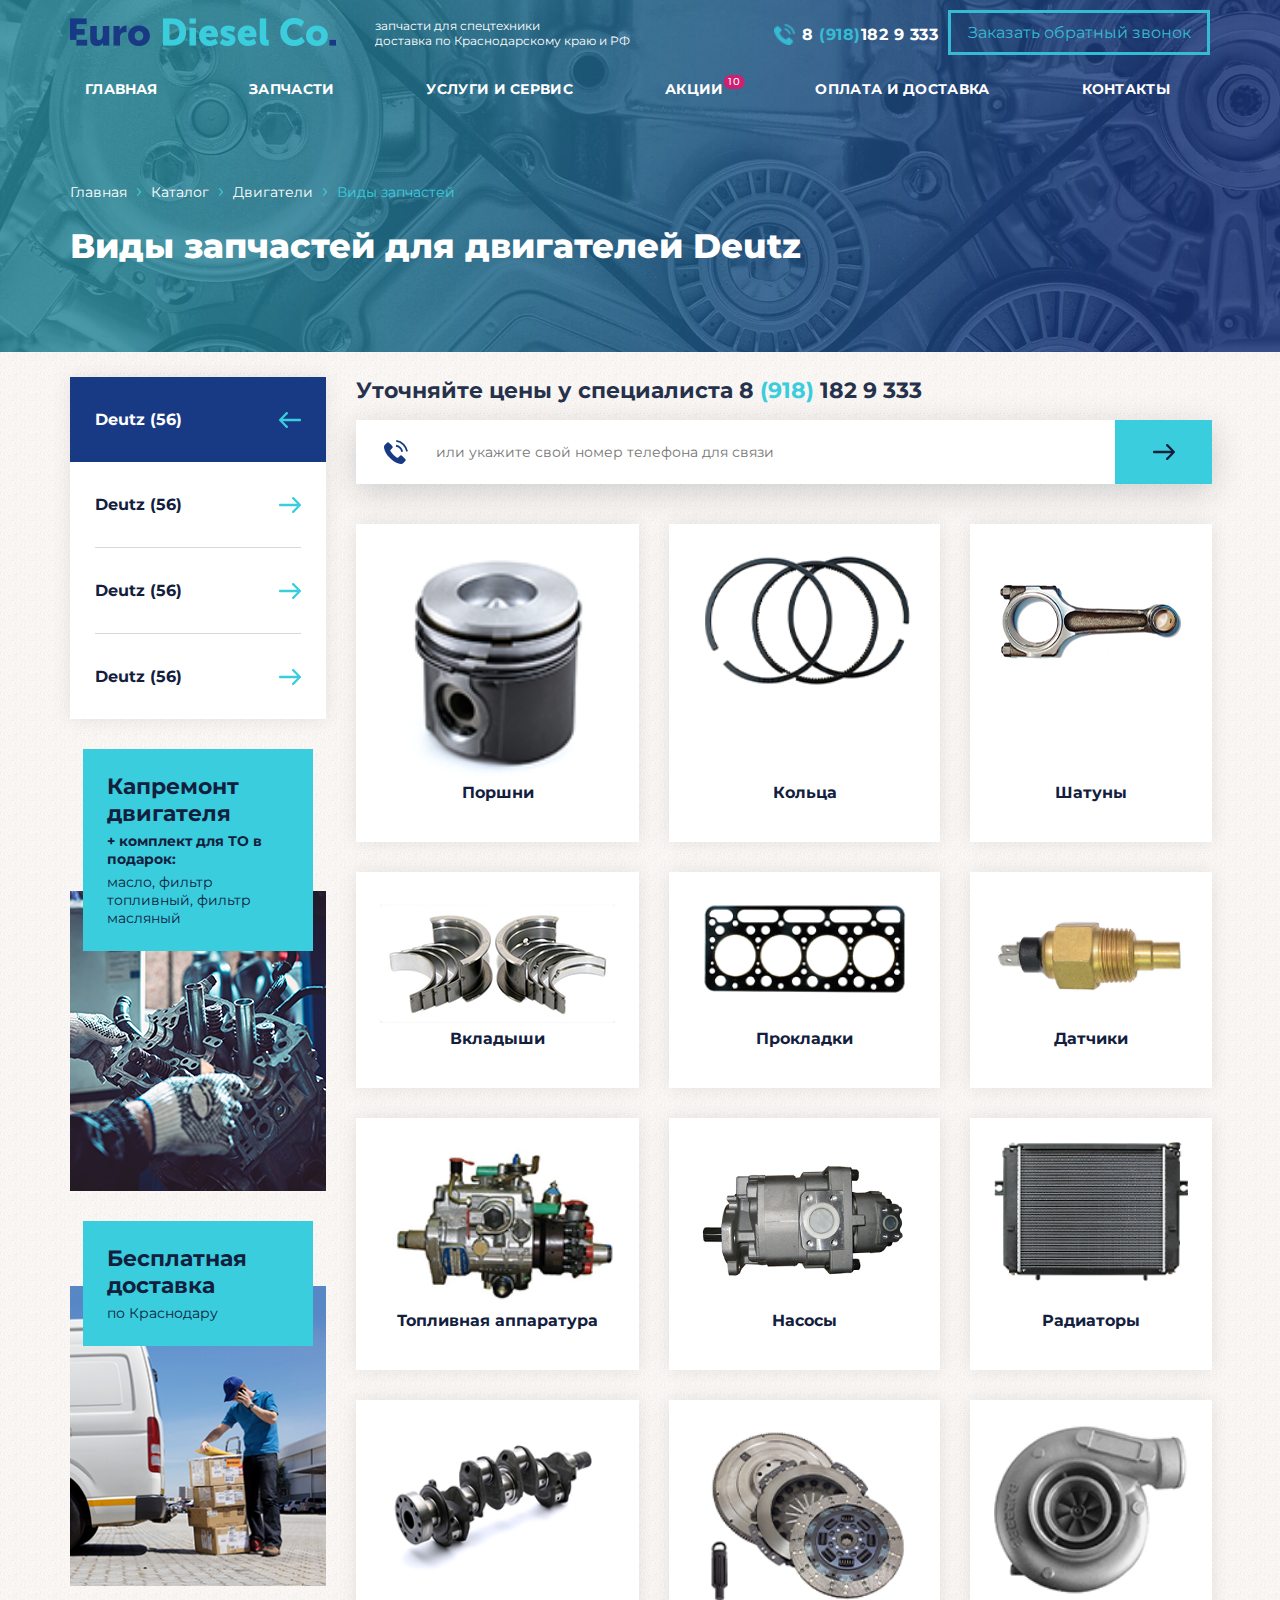
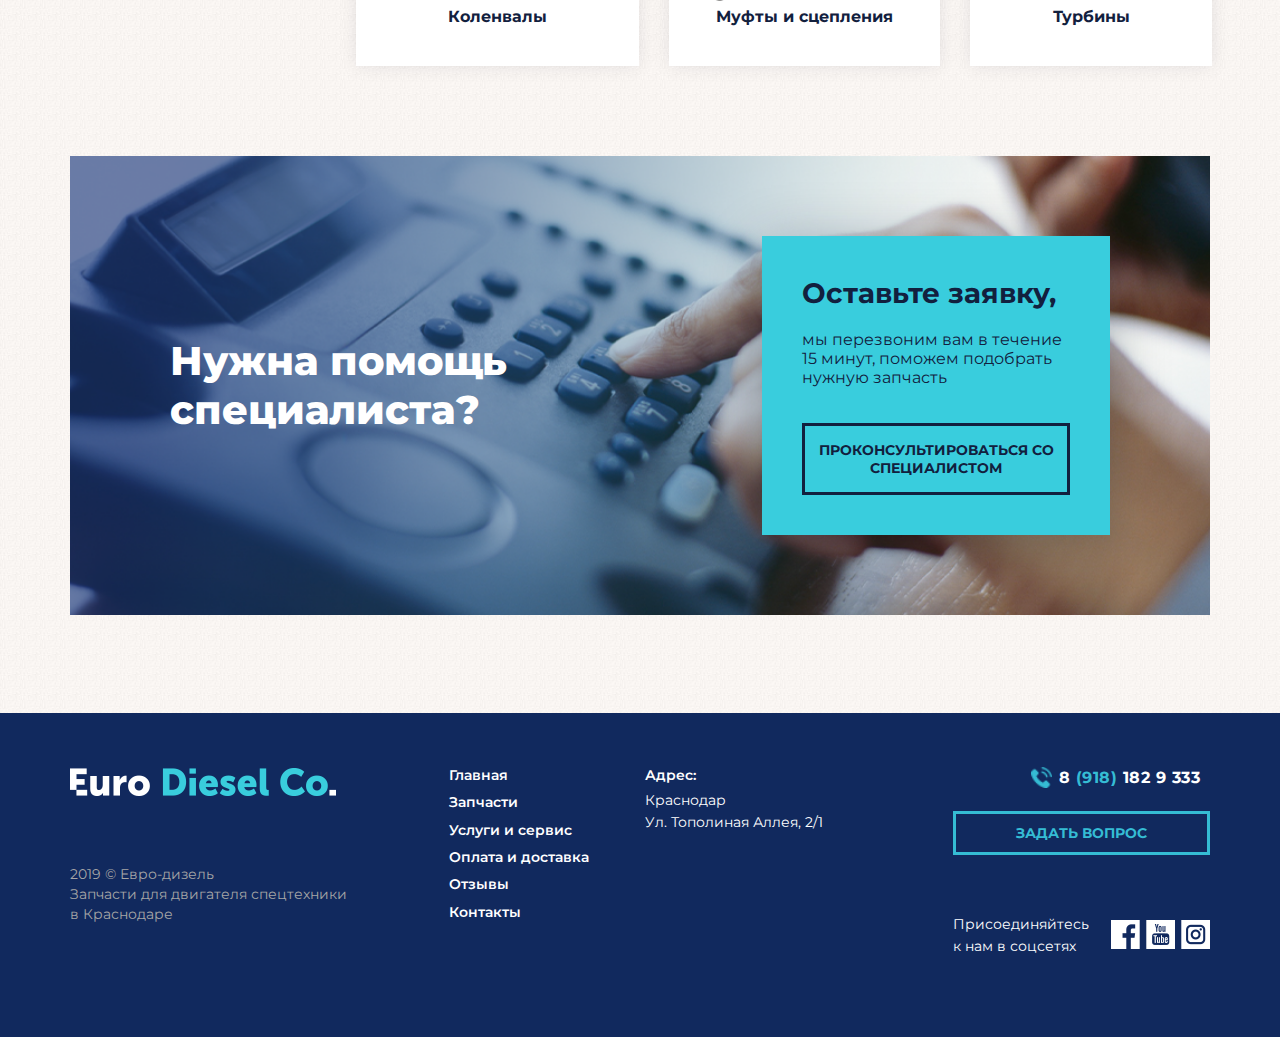
<file: catalog-parts-groups.html>
<!DOCTYPE html>
<html lang="ru-Ru">

<head>
  <meta charset="UTF-8">
  <meta name="viewport" content="width=device-width, initial-scale=1">
  <meta name="yandex-verification" content="fb3f2181fcf99176" />
  <meta name="theme-color" content="#204195">
  <title>Каталог групп запчастей</title>
  <meta name="description" content="Продажа новых запчастей для дизельных двигателей на спецтехнику. качественная доставка запасных частей в любой регион России. Работаем по таким брендам как Deutz, Kubota, Perkins, Komatsu, Volvo-trucks и Caterpillar." />
  <link rel="icon" sizes="192x192" href="favicon.png">
  <link href="https://fonts.googleapis.com/css?family=Montserrat:300,400,500,600,700,800&amp;amp;subset=cyrillic" rel="stylesheet">
  <link rel="stylesheet" type="text/css" href="css/normalise.css">
  <link rel="stylesheet" type="text/css" href="fonts/font-awesome/css/font-awesome.min.css">
  <link rel="stylesheet" type="text/css" href="css/owl.carousel.min.css">
  <link rel="stylesheet" type="text/css" href="css/owl.theme.default.min.css">
  <link rel="stylesheet" type="text/css" href="css/style.css">
  <link rel="stylesheet" type="text/css" href="css/main.css?v7">
  <link rel="stylesheet" type="text/css" href="css/media.css?v7">
  <!-- Yandex.Metrika counter -->
  <script type="text/javascript">
    (function(m, e, t, r, i, k, a) {
      m[i] = m[i] || function() {
        (m[i].a = m[i].a || []).push(arguments)
      };
      m[i].l = 1 * new Date();
      k = e.createElement(t), a = e.getElementsByTagName(t)[0], k.async = 1, k.src = r, a.parentNode.insertBefore(k,
        a)
    })
    (window, document, "script", "https://mc.yandex.ru/metrika/tag.js", "ym");

    ym(53411182, "init", {
      clickmap: true,
      trackLinks: true,
      accurateTrackBounce: true,
      webvisor: true
    });

  </script>
  <noscript>
    <div><img src="https://mc.yandex.ru/watch/53411182" style="position:absolute; left:-9999px;" alt="" /></div>
  </noscript>
  <!-- /Yandex.Metrika counter -->
  <style>
    .tel--black {
      color: #000;
    }

  </style>
</head>

<body>
  <header>
    <section class="first-screen">
      <section class="page-header">
        <div class="container">
          <div class="page-header__mobile">
            <a href="/"><figure class="page-header__block-logo">
                <picture>
                  <source srcset="img/logo.webp" type="image/webp">
                    <img class="page-header__logo" src="img/logo.png">
                  </picture>
                </figure></a>
              <div class="page-header__mobile-wrap">
                <a href="tel:89181829333">
                  <img class="page-header__mobile-tel" src="img/call-button-icon.png" alt="">
                </a>
                <div class="burger">
                  <div class="burger__line burger__line--one"></div>
                  <div class="burger__line burger__line--two"></div>
                  <div class="burger__line burger__line--three"></div>
                </div>
              </div>
            </div>
            <div class="page-header__wrapper">
              <div class="page-header__close"></div>
              <div class="page-header__one">
                <a href="/"><figure class="page-header__block-logo">
                    <picture>
                      <source srcset="img/logo.webp" type="image/webp">
                        <img class="page-header__logo" src="img/logo.png">
                      </picture>
                    </figure></a>
                  <span class="page-header__sm-text">запчасти для спецтехники <br>
                  доставка&nbsp;по&nbsp;Краснодарскому краю и РФ</span>
                </div>
                <div class="page-header__two">
              <!-- <div class="social">
                <ul class="social__list">
                  <li class="social__item"><a class="social__link" href="#"><img class="social__img"
                        src="img/facebook.webp"><img class="social__img social__img--blue"
                        src="img/facebook-blue.webp"></a></li>
                  <li class="social__item"><a class="social__link" href="#"><img class="social__img"
                        src="img/yuotube.webp"><img class="social__img social__img--blue" src="img/yuotube-blue.webp"></a>
                  </li>
                  <li class="social__item"><a class="social__link" href="#"><img class="social__img"
                        src="img/instagram.webp"><img class="social__img social__img--blue"
                        src="img/instagram-blue.webp"></a></li>
                </ul>
              </div> -->
              <div class="page-header__block"><a class="page-header__tel" href="tel:89181829333">8 <span>(918)</span>182 9 333</a>
            </div>
            <div class="block-btn show_popup" rel="popup2">
              <button class="block-btn__btn">Заказать обратный звонок</button>
            </div>
          </div>
          <div class="page-header__down page-header__three">
            <div class="container">
              <div class="page-header__down-flex">
                <nav class="nav">
                  <ul class="nav__list" id="menu">
                    <li class="nav__item"><a class="nav__link" href="">Главная</a></li>
                    <li class="nav__item"><a class="nav__link" href="#spareparts">Запчасти</a></li>
                    <li class="nav__item"><a class="nav__link" href="#services">Услуги и сервис</a></li>
                    <li class="nav__item"><a class="nav__link" href="#stock"><span class="nav__link__count">10</span>Акции</a></li>
                    <li class="nav__item"><a class="nav__link" href="#payment">Оплата и доставка</a></li>
                    <!-- <li class="nav__item"><a class="nav__link" href="#">О компании</a></li> -->
                    <li class="nav__item"><a class="nav__link" href="#contacts">Контакты</a></li>
                  </ul>
                </nav>
                  <!-- <div class="search">
                    <form class="search__form">
                      <div class="search__wrap">
                        <input class="search__field" type="search" required><span
                          class="search__placeholder">Поиск...</span>
                        <button class="search__btn"></button>
                      </div>
                    </form>
                  </div> -->
                </div>
              </div>
            </div>
          </div>
        </div>
      </section>
      <div class="first-screen__wrapper">
        <div class="container">
          <div class="first-screen__bredcrumbs">
            <ul class="first-screen__bredcrumbs__links">
              <li><a href="">Главная</a></li>
              <img class="first-screen__bredcrumbs__separator" src="img/bredcrums__separator.svg" alt=""><li><a href="">Каталог</a></li>
              <img class="first-screen__bredcrumbs__separator" src="img/bredcrums__separator.svg" alt=""><li><a href="">Двигатели</a></li>
              <img class="first-screen__bredcrumbs__separator" src="img/bredcrums__separator.svg" alt="">
              <li>Виды запчастей</li>
            </ul>
          </div>
          <h1 class="first-screen__page-title">Виды запчастей для двигателей Deutz</h1>
        </div>
      </div>
    </section>
  </header>
  
  <main>
    <div class="catalog group__zpch">
      <div class="container">
        <div class="catalog__sidebar">
          <ul class="catalog__sidebar__links">
            <li class="catalog__sidebar__link__active"><a href="/"><span class="catalog__sidebar__links__text">Deutz (56) <span class="catalog__sidebar__links__arrow"></span></span></a></li>
            <li><a href="/"><span class="catalog__sidebar__links__text">Deutz (56) <span class="catalog__sidebar__links__arrow"></span></span></a></li>
            <li><a href="/"><span class="catalog__sidebar__links__text">Deutz (56) <span class="catalog__sidebar__links__arrow"></span></span></a></li>
            <li><a href="/"><span class="catalog__sidebar__links__text">Deutz (56) <span class="catalog__sidebar__links__arrow"></span></span></a></li>
          </ul>
          <!-- catalog__sidebar__baner -->
          <div class="catalog__sidebar__baner">
            <div class="catalog__sidebar__baner__text">
              <div class="catalog__sidebar__baner__title">Капремонт двигателя </div>
              <div class="catalog__sidebar__baner__desc"><strong>+ комплект для ТО в подарок:</strong></div>
              <div class="catalog__sidebar__baner__desc">масло, фильтр топливный, фильтр масляный</div>
            </div>
            <div class="catalog__sidebar__baner__img" style="background-image: url(../img/sidebar__baner__bg.png);"></div>
          </div>
          <!--END catalog__sidebar__baner -->
          <!-- catalog__sidebar__baner -->
          <div class="catalog__sidebar__baner">
            <div class="catalog__sidebar__baner__text">
              <div class="catalog__sidebar__baner__title">Бесплатная доставка</div>
              <div class="catalog__sidebar__baner__desc">по Краснодару</div>
            </div>
            <div class="catalog__sidebar__baner__img" style="background-image: url(../img/sidebar__baner__bg2.png);"></div>
          </div>
          <!--END catalog__sidebar__baner -->
        </div>
        <div class="catalog__content">
          <div class="catalog__content__formblock">
            <div class="catalog__content__formblock__title">Уточняйте цены у специалиста <a href="tel:89181829333">8 <span>(918)</span> 182 9 333</a></div>
            <form action="">
              <div class="catalog__content__formblock__phone">
                <img src="img/catalog__content__formblock__phone.svg" alt="">
              </div>
              <input type="text" placeholder="или укажите свой номер телефона для связи">
              <button><img src="img/catalog__content__formblock__arrow.svg" alt=""></button>
            </form>
          </div>
          <div class="catalog__content__items">
            <!-- catalog__content__item -->
            <a href="/" class="catalog__content__item">
              <img class="catalog__content__item__img" src="img/gorup__parts__1.png" alt=""> 
              <div class="catalog__parts__item__title">Поршни</div>
            </a>
            <!--END catalog__content__item -->
            <!-- catalog__content__item -->
            <a href="/" class="catalog__content__item">
              <img class="catalog__content__item__img" src="img/gorup__parts__2.png" alt=""> 
              <div class="catalog__parts__item__title">Кольца</div>
            </a>
            <!--END catalog__content__item -->
            <!-- catalog__content__item -->
            <a href="/" class="catalog__content__item">
              <img class="catalog__content__item__img" src="img/gorup__parts__3.png" alt=""> 
              <div class="catalog__parts__item__title">Шатуны</div>
            </a>
            <!--END catalog__content__item -->
            <!-- catalog__content__item -->
            <a href="/" class="catalog__content__item">
              <img class="catalog__content__item__img" src="img/gorup__parts__4.png" alt=""> 
              <div class="catalog__parts__item__title">Вкладыши</div>
            </a>
            <!--END catalog__content__item -->
            <!-- catalog__content__item -->
            <a href="/" class="catalog__content__item">
              <img class="catalog__content__item__img" src="img/gorup__parts__5.png" alt=""> 
              <div class="catalog__parts__item__title">Прокладки</div>
            </a>
            <!--END catalog__content__item -->
            <!-- catalog__content__item -->
            <a href="/" class="catalog__content__item">
              <img class="catalog__content__item__img" src="img/gorup__parts__6.png" alt=""> 
              <div class="catalog__parts__item__title">Датчики</div>
            </a>
            <!--END catalog__content__item -->
            <!-- catalog__content__item -->
            <a href="/" class="catalog__content__item">
              <img class="catalog__content__item__img" src="img/gorup__parts__7.png" alt=""> 
              <div class="catalog__parts__item__title">Топливная аппаратура</div>
            </a>
            <!--END catalog__content__item -->
            <!-- catalog__content__item -->
            <a href="/" class="catalog__content__item">
              <img class="catalog__content__item__img" src="img/gorup__parts__8.png" alt=""> 
              <div class="catalog__parts__item__title">Насосы</div>
            </a>
            <!--END catalog__content__item -->
            <!-- catalog__content__item -->
            <a href="/" class="catalog__content__item">
              <img class="catalog__content__item__img" src="img/gorup__parts__9.png" alt=""> 
              <div class="catalog__parts__item__title">Радиаторы</div>
            </a>
            <!--END catalog__content__item -->
            <!-- catalog__content__item -->
            <a href="/" class="catalog__content__item">
              <img class="catalog__content__item__img" src="img/gorup__parts__10.png" alt=""> 
              <div class="catalog__parts__item__title">Коленвалы</div>
            </a>
            <!--END catalog__content__item -->
            <!-- catalog__content__item -->
            <a href="/" class="catalog__content__item">
              <img class="catalog__content__item__img" src="img/gorup__parts__11.png" alt=""> 
              <div class="catalog__parts__item__title">Муфты и сцепления</div>
            </a>
            <!--END catalog__content__item -->
            <!-- catalog__content__item -->
            <a href="/" class="catalog__content__item">
              <img class="catalog__content__item__img" src="img/gorup__parts__12.png" alt=""> 
              <div class="catalog__parts__item__title">Турбины</div>
            </a>
            <!--END catalog__content__item -->
          </div>
        </div>
      </div>
    </div>
    <div class="catalog__info group__zpch__info">
      <div class="container">
        <div class="akcii__baner" style="background-image: url(img/akcia__bg5.png)">
          <div class="akcii__baner__left">
            <div class="akcii__baner__title">Нужна помощь специалиста?</div>
          </div>
          <div class="akcii__baner__right">
            <div class="akcii__baner__right__title">Оставьте заявку,</div>
            <p class="akcii__baner__right__text">мы перезвоним вам в течение 15 минут, поможем подобрать нужную запчасть</p>
            <button class="block-btn__btn">Проконсультироваться со специалистом</button>
          </div>
        </div>
      </div>
    </div>
  </main>

  <footer>
    <section class="page-footer">
      <div class="container">
        <div class="page-footer__grid">
          <figure class="page-footer__block-logo"><img class="page-footer__logo" src="img/footer-logo.png"></figure>
          <div class="page-footer__copyright"><span class="page-footer__sm-text">2019 © Евро-дизель <br>Запчасти для
            двигателя спецтехники<br> в Краснодаре</span>
            <!-- <a class="page-footer__policy" href="#">Политика конфиденциальности </a> -->
          </div>
          <div class="page-footer__item page-footer__item--one">
            <ul class="page-footer__list">
              <li class="page-footer__list-item"><a class="page-footer__link" href="#">Главная</a></li>
              <li class="page-footer__list-item"><a class="page-footer__link" href="#">Запчасти</a></li>
              <li class="page-footer__list-item"><a class="page-footer__link" href="#">Услуги и сервис</a></li>
              <!-- <li class="page-footer__list-item"><a class="page-footer__link" href="#">Акции</a></li> -->
              <li class="page-footer__list-item"><a class="page-footer__link" href="#">Оплата и доставка</a></li>
              <li class="page-footer__list-item"><a class="page-footer__link" href="#">Отзывы</a></li>
              <li class="page-footer__list-item"><a class="page-footer__link" href="#">Контакты</a></li>
            </ul>
          </div>
          <div class="page-footer__item page-footer__item--two"><span class="page-footer__adrees">Адрес:</span><span class="page-footer__text">Краснодар<br> Ул. Тополиная Аллея, 2/1</span></div>
          <div class="page-footer__block"><a class="page-footer__tel" href="tel:89181829333">8 <span>(918)</span> 182 9
          333</a>
          <div class="block-btn">
            <button class="block-btn__btn show_popup" rel="popup2">Задать вопрос</button>
          </div>
          <div class="page-footer__row"><span class="page-footer__text">Присоединяйтесь к нам в соцсетях</span>
            <div class="social">
              <ul class="social__list">
                <li class="social__item"><a class="social__link" href="#"><img class="social__img" src="img/facebook.png"><img class="social__img social__img--blue" src="img/facebook-blue.png"></a></li>
                <li class="social__item"><a class="social__link" href="#"><img class="social__img" src="img/yuotube.png"><img class="social__img social__img--blue" src="img/yuotube-blue.png"></a>
                </li>
                <li class="social__item"><a class="social__link" href="#"><img class="social__img" src="img/instagram.png"><img class="social__img social__img--blue" src="img/instagram-blue.png"></a></li>
              </ul>
            </div>
          </div>
        </div>
      </div>
    </div>
  </section>
  <!--Темный фон-->
  <div class="overlay_popup"></div>
  <!--Модалки-->
  <!-- Заявка на консультацию -->
  <div class="modal popup" id="popup1">
    <h2 class="modal__title">Оставить заявку</h2><span class="modal__subtitle">Оставьте ваши контактные данные, и мы
    свяжемся с вами для консультации</span><span class="modal__close close-popup js-close-campaign"></span>
    <form class="modal__form" action="" data-ajax-form>
      <div class="modal__wrapper">
        <input type="hidden" value="Заявка на консультацию по телефону" data-ajax-form-field="subject">
        <label class="modal__wrap">
          <input class="modal__field" type="text" required placeholder="Ваше имя" data-ajax-form-field="name" required>
        </label>
        <label class="modal__wrap">
          <input class="modal__field" type="tel" name="phone" required placeholder="Ваш телефон" data-ajax-form-field="phone" required>
        </label>
        <label class="modal__wrap">
          <input class="modal__field" type="text" placeholder="Серия и номер двигателя" data-ajax-form-field="motor-info">
        </label>
        <label class="modal__wrap">
          <input class="modal__field" type="text" placeholder="Интересующая запчасть (если знаете)" data-ajax-form-field="need-detail">
        </label>
      </div>
      <div class="modal__row">
        <div class="block-btn">
          <div style="display: none; text-align: center; font-size: 20px; line-height: 20px; padding: 10px 0; background-color: aquamarine;" data-ajax-form-success>Ваше сообщение успешно отправлено</div>
          <button class="block-btn__btn block-btn__btn--submit" data-ajax-form-submit>отправить</button>
        </div>
      </div>
    </form>
  </div>
  <!-- Заказ обратного звонка -->
  <div class="modal popup" id="popup2">
    <h2 class="modal__title">Заказ звонка</h2>
    <span class="modal__subtitle">Оставьте ваши контактные данные, и мы свяжемся для уточнения деталей</span><span class="modal__close close-popup js-close-campaign"></span>
    <form class="modal__form" action="" data-ajax-form>
      <div class="modal__wrapper">
        <input type="hidden" value="Заказ обратного звонка с сайта" data-ajax-form-field="subject">
        <label class="modal__wrap">
          <input class="modal__field" type="text" name="name" required placeholder="Ваше имя" data-ajax-form-field="name">
        </label>
        <label class="modal__wrap">
          <input class="modal__field" type="tel" name="phone" required placeholder="Ваш телефон" data-ajax-form-field="phone">
        </label>
          <!-- <label class="modal__wrap">
            <input class="modal__field" type="text" required placeholder="Серия и номер двигателя">
          </label> -->
          <!-- <label class="modal__wrap">
            <input class="modal__field" type="text" placeholder="Интересующая запчасть (если знаете)">
          </label> -->
        </div>
        <div class="modal__row">
          <div class="block-btn">
            <div style="display: none; text-align: center; font-size: 20px; line-height: 20px; padding: 10px 0; background-color: aquamarine;" data-ajax-form-success>Ваше сообщение успешно отправлено</div>
            <button class="block-btn__btn block-btn__btn--call" type="submit" data-ajax-form-submit>заказать
            звонок</button>
          </div>
          <!-- <div class="block-btn">
            <button class="block-btn__btn block-btn__btn--submit">отправить</button>
          </div> -->
        </div>
      </form>
    </div>
    <!-- какая то модалка
    <div class="modal popup" id="popup3">
        <h2 class="modal__title">Оплата и Доставка</h2><span class="modal__close close-popup js-close-campaign"></span>
        <p class="modal__text">Lorem ipsum dolor sit amet, consectetur adipiscing elit. Proin pellentesque gravida felis
          vitae viverra. Quisque porttitor, mi vel semper iaculis, nisl magna commodo erat, ac porttitor est nulla
          venenatis felis. Pellentesque blandit feugiat aliquam. Mauris id enim et urna aliquet sagittis aliquam eu enim.
          Maecenas venenatis ipsum a risus rutrum, vitae tempus sapien facilisis. Mauris auctor lorem eu massa vestibulum,
          in aliquet velit dictum. Duis commodo lorem vel felis aliquam, nec porta neque fermentum. Pellentesque iaculis
          sapien ut lacus iaculis malesuada in non lorem. Cras volutpat, ligula ultricies sodales finibus, tellus tortor
          interdum orci, at cursus ex dui lobortis nulla. Duis mattis finibus porttitor.</p>
        </div> -->


        <!-- Заявка "Узнайте актуальные цены на модели запчастей для двигателей Deutz" -->
        <div class="modal popup" id="popup4">
          <h2 class="modal__title">Получить каталог</h2><span class="modal__subtitle">Оставьте ваши контактные данные, для
          отправки каталога и консультации по ценам</span><span class="modal__close close-popup js-close-campaign"></span>
          <form class="modal__form" action="" data-ajax-form>
            <div class="modal__wrapper">
              <input type="hidden" value="Заявка на актуальные цены на модели запчастей для двигателей Deutz" data-ajax-form-field="subject">
              <label class="modal__wrap">
                <input class="modal__field" type="text" required placeholder="Ваше имя" data-ajax-form-field="name" required>
              </label>
              <label class="modal__wrap">
                <input class="modal__field" type="tel" name="phone" required placeholder="Ваш телефон" data-ajax-form-field="phone" required>
              </label>
              <label class="modal__wrap">
                <input class="modal__field" type="email" name="mail" required placeholder="Ваша эл. почта" data-ajax-form-field="email">
              </label>
              <label class="modal__wrap">
                <input class="modal__field" type="text" placeholder="Серия и номер двигателя" data-ajax-form-field="motor-info">
              </label>
              <label class="modal__wrap">
                <input class="modal__field" type="text" placeholder="Интересующая запчасть (если знаете)" data-ajax-form-field="need-detail">
              </label>
            </div>
            <div class="modal__row">
              <div class="block-btn">
                <div style="display: none; text-align: center; font-size: 20px; line-height: 20px; padding: 10px 0; background-color: aquamarine;" data-ajax-form-success>Ваше сообщение успешно отправлено</div>
                <button class="block-btn__btn block-btn__btn--submit" data-ajax-form-submit>Получить каталог и
                консультацию</button>
              </div>
            </div>
          </form>
        </div>
        <!-- Заявка "Узнайте актуальные цены на модели запчастей для двигателей Kubota" -->
        <div class="modal popup" id="popup5">
          <h2 class="modal__title">Получить каталог</h2><span class="modal__subtitle">Оставьте ваши контактные данные, для
          отправки каталога и консультации по ценам</span><span class="modal__close close-popup js-close-campaign"></span>
          <form class="modal__form" action="" data-ajax-form>
            <div class="modal__wrapper">
              <input type="hidden" value="Заявка на актуальные цены на модели запчастей для двигателей Kubota" data-ajax-form-field="subject">
              <label class="modal__wrap">
                <input class="modal__field" type="text" required placeholder="Ваше имя" data-ajax-form-field="name" required>
              </label>
              <label class="modal__wrap">
                <input class="modal__field" type="tel" name="phone" required placeholder="Ваш телефон" data-ajax-form-field="phone" required>
              </label>
              <label class="modal__wrap">
                <input class="modal__field" type="email" name="mail" required placeholder="Ваша эл. почта" data-ajax-form-field="email">
              </label>
              <label class="modal__wrap">
                <input class="modal__field" type="text" placeholder="Серия и номер двигателя" data-ajax-form-field="motor-info">
              </label>
              <label class="modal__wrap">
                <input class="modal__field" type="text" placeholder="Интересующая запчасть (если знаете)" data-ajax-form-field="need-detail">
              </label>
            </div>
            <div class="modal__row">
              <div class="block-btn">
                <div style="display: none; text-align: center; font-size: 20px; line-height: 20px; padding: 10px 0; background-color: aquamarine;" data-ajax-form-success>Ваше сообщение успешно отправлено</div>
                <button class="block-btn__btn block-btn__btn--submit" data-ajax-form-submit>Получить каталог и
                консультацию</button>
              </div>
            </div>
          </form>
        </div>
        <!-- Заявка "Узнайте актуальные цены на модели запчастей для двигателей Perkins" -->
        <div class="modal popup" id="popup6">
          <h2 class="modal__title">Получить каталог</h2><span class="modal__subtitle">Оставьте ваши контактные данные, для
          отправки каталога и консультации по ценам</span><span class="modal__close close-popup js-close-campaign"></span>
          <form class="modal__form" action="" data-ajax-form>
            <div class="modal__wrapper">
              <input type="hidden" value="Заявка на актуальные цены на модели запчастей для двигателей Perkins" data-ajax-form-field="subject">
              <label class="modal__wrap">
                <input class="modal__field" type="text" required placeholder="Ваше имя" data-ajax-form-field="name" required>
              </label>
              <label class="modal__wrap">
                <input class="modal__field" type="tel" name="phone" required placeholder="Ваш телефон" data-ajax-form-field="phone" required>
              </label>
              <label class="modal__wrap">
                <input class="modal__field" type="email" name="mail" required placeholder="Ваша эл. почта" data-ajax-form-field="email">
              </label>
              <label class="modal__wrap">
                <input class="modal__field" type="text" placeholder="Серия и номер двигателя" data-ajax-form-field="motor-info">
              </label>
              <label class="modal__wrap">
                <input class="modal__field" type="text" placeholder="Интересующая запчасть (если знаете)" data-ajax-form-field="need-detail">
              </label>
            </div>
            <div class="modal__row">
              <div class="block-btn">
                <div style="display: none; text-align: center; font-size: 20px; line-height: 20px; padding: 10px 0; background-color: aquamarine;" data-ajax-form-success>Ваше сообщение успешно отправлено</div>
                <button class="block-btn__btn block-btn__btn--submit" data-ajax-form-submit>Получить каталог и
                консультацию</button>
              </div>
            </div>
          </form>
        </div>
        <!-- Заявка "Узнайте актуальные цены на модели запчастей для двигателей Komatsu" -->
        <div class="modal popup" id="popup7">
          <h2 class="modal__title">Получить каталог</h2><span class="modal__subtitle">Оставьте ваши контактные данные, для
          отправки каталога и консультации по ценам</span><span class="modal__close close-popup js-close-campaign"></span>
          <form class="modal__form" action="" data-ajax-form>
            <div class="modal__wrapper">
              <input type="hidden" value="Заявка на актуальные цены на модели запчастей для двигателей Komatsu" data-ajax-form-field="subject">
              <label class="modal__wrap">
                <input class="modal__field" type="text" required placeholder="Ваше имя" data-ajax-form-field="name" required>
              </label>
              <label class="modal__wrap">
                <input class="modal__field" type="tel" name="phone" required placeholder="Ваш телефон" data-ajax-form-field="phone" required>
              </label>
              <label class="modal__wrap">
                <input class="modal__field" type="email" name="mail" required placeholder="Ваша эл. почта" data-ajax-form-field="email">
              </label>
              <label class="modal__wrap">
                <input class="modal__field" type="text" placeholder="Серия и номер двигателя" data-ajax-form-field="motor-info">
              </label>
              <label class="modal__wrap">
                <input class="modal__field" type="text" placeholder="Интересующая запчасть (если знаете)" data-ajax-form-field="need-detail">
              </label>
            </div>
            <div class="modal__row">
              <div class="block-btn">
                <div style="display: none; text-align: center; font-size: 20px; line-height: 20px; padding: 10px 0; background-color: aquamarine;" data-ajax-form-success>Ваше сообщение успешно отправлено</div>
                <button class="block-btn__btn block-btn__btn--submit" data-ajax-form-submit>Получить каталог и
                консультацию</button>
              </div>
            </div>
          </form>
        </div>
        <!-- Заявка "Узнайте актуальные цены на модели запчастей для двигателей Volvo" -->
        <div class="modal popup" id="popup8">
          <h2 class="modal__title">Получить каталог</h2><span class="modal__subtitle">Оставьте ваши контактные данные, для
          отправки каталога и консультации по ценам</span><span class="modal__close close-popup js-close-campaign"></span>
          <form class="modal__form" action="" data-ajax-form>
            <div class="modal__wrapper">
              <input type="hidden" value="Заявка на актуальные цены на модели запчастей для двигателей Volvo" data-ajax-form-field="subject">
              <label class="modal__wrap">
                <input class="modal__field" type="text" required placeholder="Ваше имя" data-ajax-form-field="name" required>
              </label>
              <label class="modal__wrap">
                <input class="modal__field" type="tel" name="phone" required placeholder="Ваш телефон" data-ajax-form-field="phone" required>
              </label>
              <label class="modal__wrap">
                <input class="modal__field" type="email" name="mail" required placeholder="Ваша эл. почта" data-ajax-form-field="email">
              </label>
              <label class="modal__wrap">
                <input class="modal__field" type="text" placeholder="Серия и номер двигателя" data-ajax-form-field="motor-info">
              </label>
              <label class="modal__wrap">
                <input class="modal__field" type="text" placeholder="Интересующая запчасть (если знаете)" data-ajax-form-field="need-detail">
              </label>
            </div>
            <div class="modal__row">
              <div class="block-btn">
                <div style="display: none; text-align: center; font-size: 20px; line-height: 20px; padding: 10px 0; background-color: aquamarine;" data-ajax-form-success>Ваше сообщение успешно отправлено</div>
                <button class="block-btn__btn block-btn__btn--submit" data-ajax-form-submit>Получить каталог и
                консультацию</button>
              </div>
            </div>
          </form>
        </div>
        <!-- Заявка "Узнайте актуальные цены на модели запчастей для двигателей Caterpillar" -->
        <div class="modal popup" id="popup9">
          <h2 class="modal__title">Получить каталог</h2><span class="modal__subtitle">Оставьте ваши контактные данные, для
          отправки каталога и консультации по ценам</span><span class="modal__close close-popup js-close-campaign"></span>
          <form class="modal__form" action="" data-ajax-form>
            <div class="modal__wrapper">
              <input type="hidden" value="Заявка на актуальные цены на модели запчастей для двигателей Caterpillar" data-ajax-form-field="subject">
              <label class="modal__wrap">
                <input class="modal__field" type="text" required placeholder="Ваше имя" data-ajax-form-field="name" required>
              </label>
              <label class="modal__wrap">
                <input class="modal__field" type="tel" name="phone" required placeholder="Ваш телефон" data-ajax-form-field="phone" required>
              </label>
              <label class="modal__wrap">
                <input class="modal__field" type="email" name="mail" required placeholder="Ваша эл. почта" data-ajax-form-field="email">
              </label>
              <label class="modal__wrap">
                <input class="modal__field" type="text" placeholder="Серия и номер двигателя" data-ajax-form-field="motor-info">
              </label>
              <label class="modal__wrap">
                <input class="modal__field" type="text" placeholder="Интересующая запчасть (если знаете)" data-ajax-form-field="need-detail">
              </label>
            </div>
            <div class="modal__row">
              <div class="block-btn">
                <div style="display: none; text-align: center; font-size: 20px; line-height: 20px; padding: 10px 0; background-color: aquamarine;" data-ajax-form-success>Ваше сообщение успешно отправлено</div>
                <button class="block-btn__btn block-btn__btn--submit" data-ajax-form-submit>Получить каталог и
                консультацию</button>
              </div>
            </div>
          </form>
        </div>

        <!-- Заявка на ВЫЕЗД СПЕЦИАЛИСТА -->
        <div class="modal popup" id="popup11">
          <h2 class="modal__title">Уточните пожалуйста,</h2><span class="modal__subtitle">куда именно нужно подъехать для
          оказания услуг</span><span class="modal__close close-popup js-close-campaign"></span>
          <form class="modal__form" action="" data-ajax-form>
            <div class="modal__wrapper">
              <input type="hidden" value="Заявка на выезд специпалиста" data-ajax-form-field="subject">
              <label class="modal__wrap">
                <input class="modal__field" type="text" required placeholder="Ваше имя" data-ajax-form-field="name" required>
              </label>
              <label class="modal__wrap">
                <input class="modal__field" type="tel" name="phone" required placeholder="Ваш телефон" data-ajax-form-field="phone" required>
              </label>
              <label class="modal__wrap">
                <input class="modal__field" type="text" placeholder="Уточните ваш адрес" data-ajax-form-field="adress" required>
              </label>
              <label class="modal__wrap">
                <input class="modal__field" type="text" placeholder="Что нам стоит знать о вашей проблеме с двигателем?" data-ajax-form-field="problems">
              </label>
            </div>
            <div class="modal__row">
              <div class="block-btn">
                <div style="display: none; text-align: center; font-size: 20px; line-height: 20px; padding: 10px 0; background-color: aquamarine;" data-ajax-form-success>Ваше сообщение успешно отправлено</div>
                <button class="block-btn__btn block-btn__btn--submit" data-ajax-form-submit>Заказать выезд
                специалиста</button>
              </div>
            </div>
          </form>
        </div>

        <!-- Заявка запчасть из блока по видам запчастей -->
        <div class="modal popup" id="popup12">
          <h2 class="modal__title">Уточните пожалуйста,</h2><span class="modal__subtitle">какая именно запчасть вас
          интересует, и мы сделаем для вас расчёт её стоимости в ТРЁХ вариантах</span><span class="modal__close close-popup js-close-campaign"></span>
          <form class="modal__form" action="" data-ajax-form>
            <div class="modal__wrapper">
              <input type="hidden" value="Заявка на расчёт стоимости детали на двигатель" data-ajax-form-field="subject">
              <label class="modal__wrap">
                <input class="modal__field" type="text" required placeholder="Ваше имя" data-ajax-form-field="name" required>
              </label>
              <label class="modal__wrap">
                <input class="modal__field" type="tel" name="phone" required placeholder="Ваш телефон" data-ajax-form-field="phone" required>
              </label>
              <label class="modal__wrap">
                <input class="modal__field" type="text" placeholder="Серия и номер двигателя" data-ajax-form-field="motor-info">
              </label>
              <label class="modal__wrap">
                <input class="modal__field" type="text" placeholder="Интересующая запчасть (если знаете)" data-ajax-form-field="need-detail">
              </label>
            </div>
            <div class="modal__row">
              <div class="block-btn">
                <div style="display: none; text-align: center; font-size: 20px; line-height: 20px; padding: 10px 0; background-color: aquamarine;" data-ajax-form-success>Ваше сообщение успешно отправлено</div>
                <button class="block-btn__btn block-btn__btn--submit" data-ajax-form-submit>Узнать стоимость</button>
              </div>
            </div>
          </form>
        </div>

        <!-- Заявка запчасть из блока по видам запчастей -->
        <div class="modal popup" id="popup10">
          <h2 class="modal__title">Уточните пожалуйста,</h2><span class="modal__subtitle">какая именно запчасть вас
          интересует, и мы подберём для вас лучшие варианты из нашего каталога за 10 минут</span><span class="modal__close close-popup js-close-campaign"></span>
          <form class="modal__form" action="" data-ajax-form>
            <div class="modal__wrapper">
              <input type="hidden" value="Заявка на запчасть из блока по группам запчастей (середина сайта)" data-ajax-form-field="subject">
              <label class="modal__wrap">
                <input class="modal__field" type="text" required placeholder="Ваше имя" data-ajax-form-field="name" required>
              </label>
              <label class="modal__wrap">
                <input class="modal__field" type="tel" name="phone" required placeholder="Ваш телефон" data-ajax-form-field="phone" required>
              </label>
              <label class="modal__wrap">
                <input class="modal__field" type="text" placeholder="Серия и номер двигателя" data-ajax-form-field="motor-info">
              </label>
              <label class="modal__wrap">
                <input class="modal__field" type="text" placeholder="Интересующая запчасть (если знаете)" data-ajax-form-field="need-detail">
              </label>
            </div>
            <div class="modal__row">
              <div class="block-btn">
                <div style="display: none; text-align: center; font-size: 20px; line-height: 20px; padding: 10px 0; background-color: aquamarine;" data-ajax-form-success>Ваше сообщение успешно отправлено</div>
                <button class="block-btn__btn block-btn__btn--submit" data-ajax-form-submit>Заказать запчасть</button>
              </div>
            </div>
          </form>
        </div>

        <!-- Заявка запчасть из блока по видам запчастей -->
        <div class="modal popup" id="popup10">
          <h2 class="modal__title">Уточните пожалуйста,</h2><span class="modal__subtitle">какая именно запчасть вас
          интересует, и мы подберём для вас лучшие варианты из нашего каталога за 10 минут</span><span class="modal__close close-popup js-close-campaign"></span>
          <form class="modal__form" action="" data-ajax-form>
            <div class="modal__wrapper">
              <input type="hidden" value="Заявка на запчасть из блока по группам запчастей (середина сайта)" data-ajax-form-field="subject">
              <label class="modal__wrap">
                <input class="modal__field" type="text" required placeholder="Ваше имя" data-ajax-form-field="name" required>
              </label>
              <label class="modal__wrap">
                <input class="modal__field" type="tel" name="phone" required placeholder="Ваш телефон" data-ajax-form-field="phone" required>
              </label>
              <label class="modal__wrap">
                <input class="modal__field" type="text" placeholder="Серия и номер двигателя" data-ajax-form-field="motor-info">
              </label>
              <label class="modal__wrap">
                <input class="modal__field" type="text" placeholder="Интересующая запчасть (если знаете)" data-ajax-form-field="need-detail">
              </label>
            </div>
            <div class="modal__row">
              <div class="block-btn">
                <div style="display: none; text-align: center; font-size: 20px; line-height: 20px; padding: 10px 0; background-color: aquamarine;" data-ajax-form-success>Ваше сообщение успешно отправлено</div>
                <button class="block-btn__btn block-btn__btn--submit" data-ajax-form-submit>Заказать запчасть</button>
              </div>
            </div>
          </form>
        </div>

      </footer>
      <script src="https://ajax.googleapis.com/ajax/libs/jquery/3.3.1/jquery.min.js"></script>
      <script src="js/modernizr.js"></script>
      <script src="https://api-maps.yandex.ru/2.1/?lang=ru_RU" type="text/javascript"></script>
      <script src="js/owl.carousel.min.js"></script>
      <script src="js/main.js?v6"></script>
      <!-- BEGIN JIVOSITE CODE {literal} -->
      <script type='text/javascript'>
        (function() {
          var widget_id = '86Pc8k2OXU';
          var d = document;
          var w = window;

          function l() {
            var s = document.createElement('script');
            s.type = 'text/javascript';
            s.async = true;
            s.src = '//code.jivosite.com/script/widget/' + widget_id;
            var ss = document.getElementsByTagName('script')[0];
            ss.parentNode.insertBefore(s, ss);
          }
          if (d.readyState == 'complete') {
            l();
          } else {
            if (w.attachEvent) {
              w.attachEvent('onload', l);
            } else {
              w.addEventListener('load', l, false);
            }
          }
        })();

      </script>
      <!-- {/literal} END JIVOSITE CODE -->
    </body>

    </html>
</file>
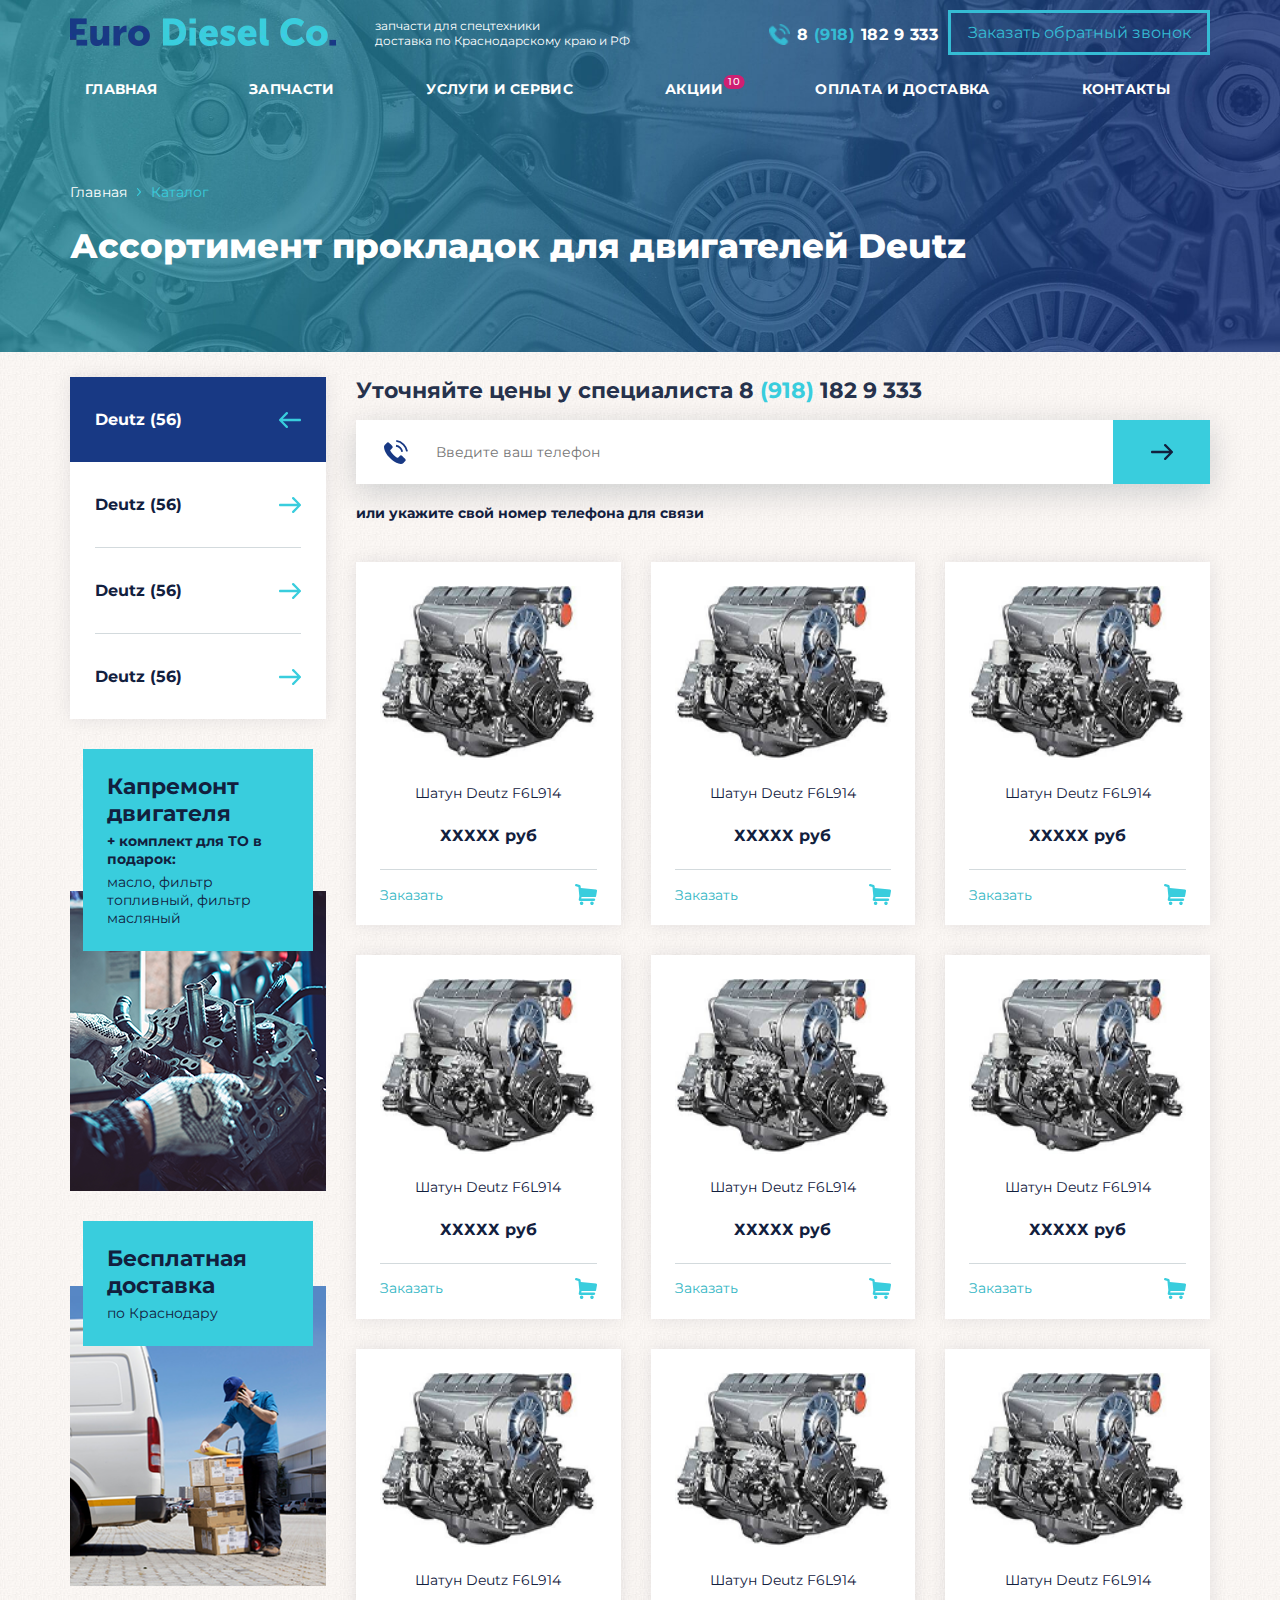
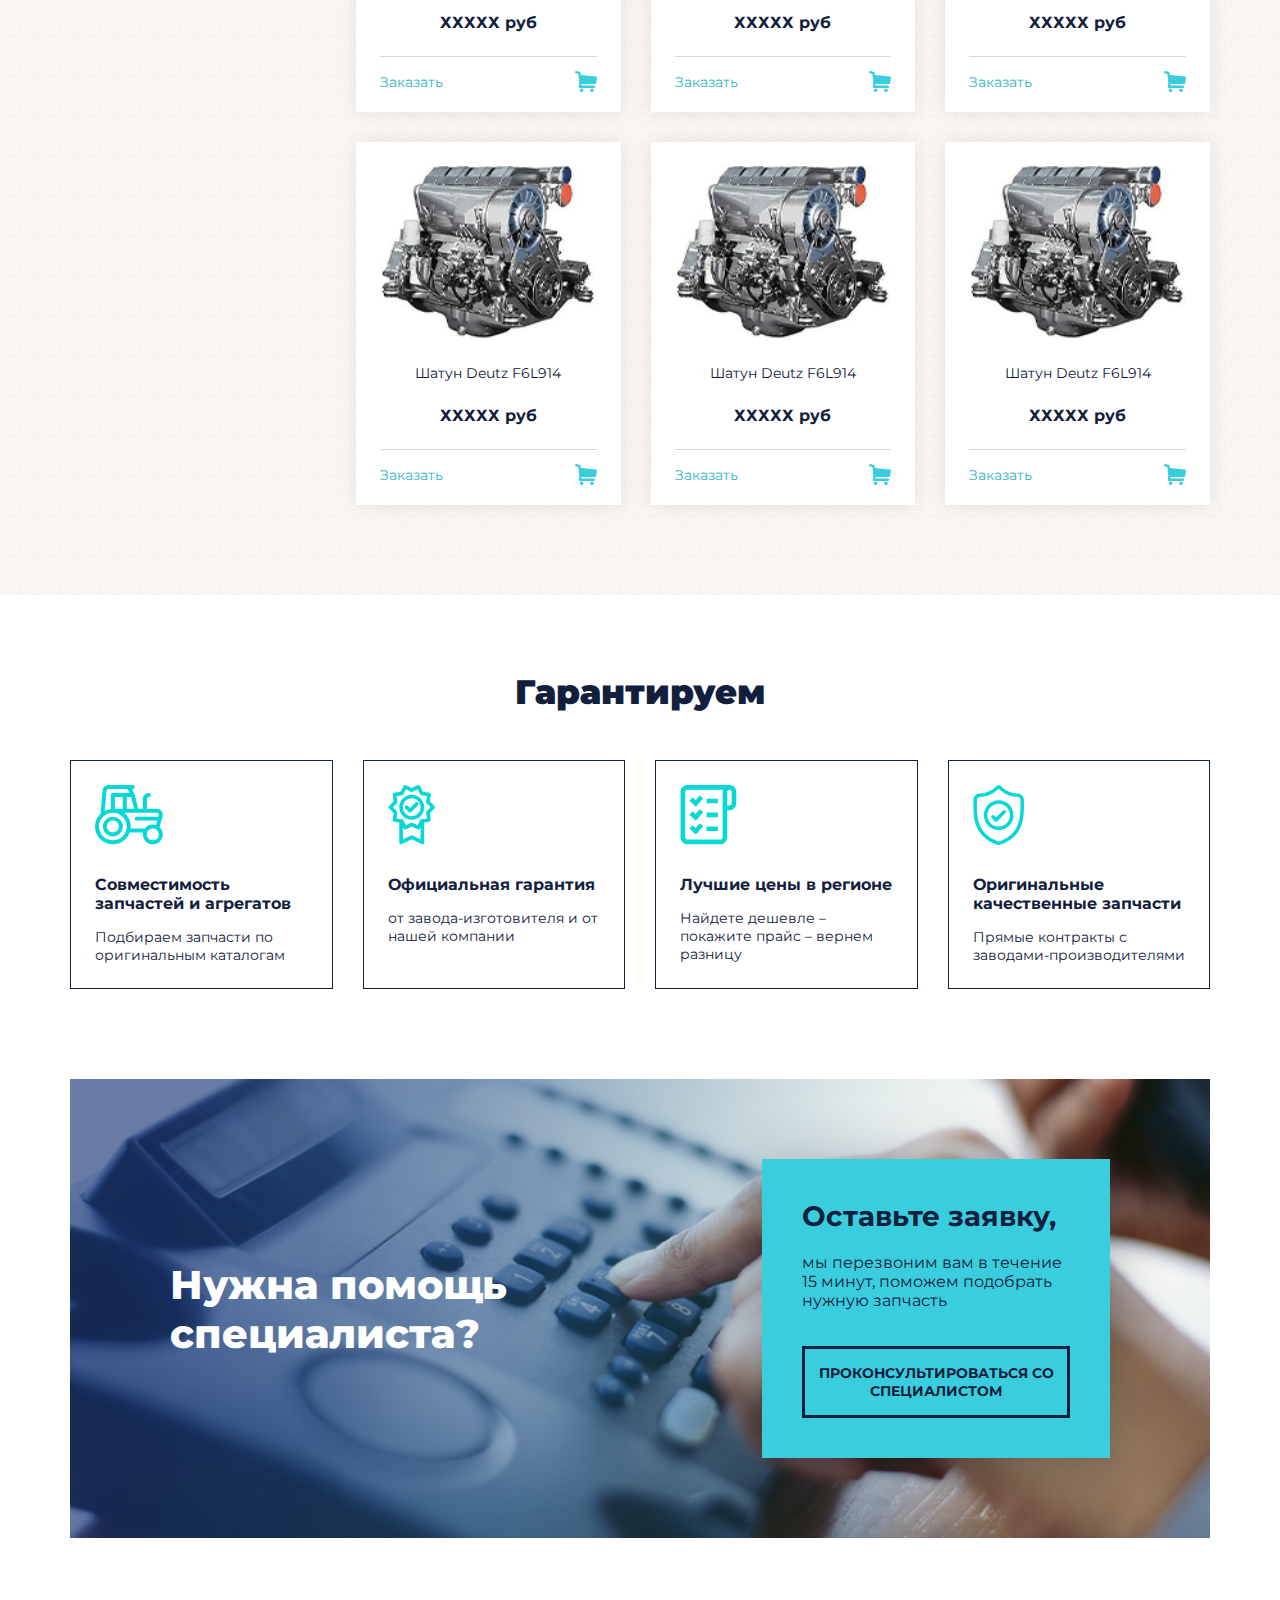
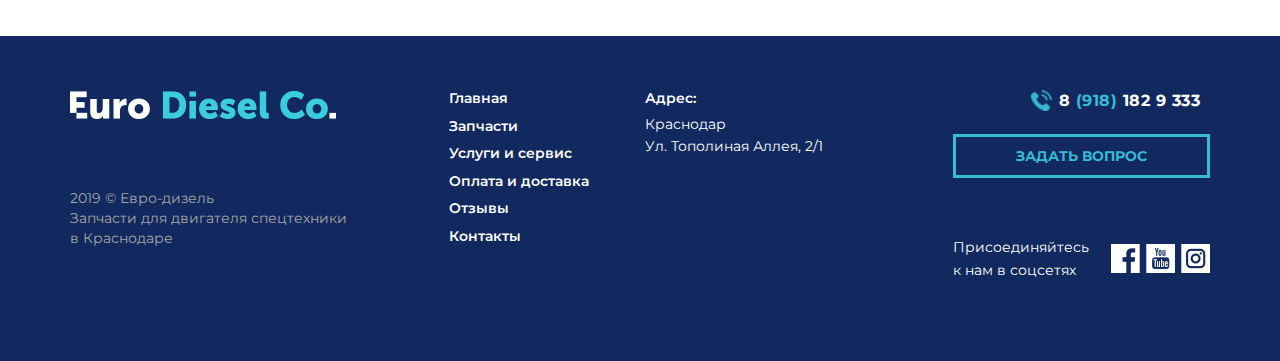
<file: catalog-selected-group.html>
<!DOCTYPE html>
<html lang="ru-Ru">

<head>
  <meta charset="UTF-8">
  <meta name="viewport" content="width=device-width, initial-scale=1">
  <meta name="yandex-verification" content="fb3f2181fcf99176" />
  <meta name="theme-color" content="#204195">
  <title>Каалог выбранной группы</title>
  <meta name="description" content="Продажа новых запчастей для дизельных двигателей на спецтехнику. качественная доставка запасных частей в любой регион России. Работаем по таким брендам как Deutz, Kubota, Perkins, Komatsu, Volvo-trucks и Caterpillar." />
  <link rel="icon" sizes="192x192" href="favicon.png">
  <link href="https://fonts.googleapis.com/css?family=Montserrat:300,400,500,600,700,800&amp;amp;subset=cyrillic" rel="stylesheet">
  <link rel="stylesheet" type="text/css" href="css/normalise.css">
  <link rel="stylesheet" type="text/css" href="fonts/font-awesome/css/font-awesome.min.css">
  <link rel="stylesheet" type="text/css" href="css/owl.carousel.min.css">
  <link rel="stylesheet" type="text/css" href="css/owl.theme.default.min.css">
  <link rel="stylesheet" type="text/css" href="css/style.css">
  <link rel="stylesheet" type="text/css" href="css/main.css?v7">
  <link rel="stylesheet" type="text/css" href="css/media.css?v7">
  <!-- Yandex.Metrika counter -->
  <script type="text/javascript">
    (function(m, e, t, r, i, k, a) {
      m[i] = m[i] || function() {
        (m[i].a = m[i].a || []).push(arguments)
      };
      m[i].l = 1 * new Date();
      k = e.createElement(t), a = e.getElementsByTagName(t)[0], k.async = 1, k.src = r, a.parentNode.insertBefore(k,
        a)
    })
    (window, document, "script", "https://mc.yandex.ru/metrika/tag.js", "ym");

    ym(53411182, "init", {
      clickmap: true,
      trackLinks: true,
      accurateTrackBounce: true,
      webvisor: true
    });

  </script>
  <noscript>
    <div><img src="https://mc.yandex.ru/watch/53411182" style="position:absolute; left:-9999px;" alt="" /></div>
  </noscript>
  <!-- /Yandex.Metrika counter -->
  <style>
    .tel--black {
      color: #000;
    }

  </style>
</head>

<body>
  <header>
    <section class="first-screen">
      <section class="page-header">
        <div class="container">
          <div class="page-header__mobile">
            <a href="/"><figure class="page-header__block-logo">
                <picture>
                  <source srcset="img/logo.webp" type="image/webp">
                    <img class="page-header__logo" src="img/logo.png">
                  </picture>
                </figure></a>
              <div class="page-header__mobile-wrap">
                <a href="tel:89181829333">
                  <img class="page-header__mobile-tel" src="img/call-button-icon.png" alt="">
                </a>
                <div class="burger">
                  <div class="burger__line burger__line--one"></div>
                  <div class="burger__line burger__line--two"></div>
                  <div class="burger__line burger__line--three"></div>
                </div>
              </div>
            </div>
            <div class="page-header__wrapper">
              <div class="page-header__close"></div>
              <div class="page-header__one">
                <a href="/"><figure class="page-header__block-logo">
                    <picture>
                      <source srcset="img/logo.webp" type="image/webp">
                        <img class="page-header__logo" src="img/logo.png">
                      </picture>
                    </figure></a>
                  <span class="page-header__sm-text">запчасти для спецтехники <br>
                  доставка&nbsp;по&nbsp;Краснодарскому краю и РФ</span>
                </div>
                <div class="page-header__two">
              <!-- <div class="social">
                <ul class="social__list">
                  <li class="social__item"><a class="social__link" href="#"><img class="social__img"
                        src="img/facebook.webp"><img class="social__img social__img--blue"
                        src="img/facebook-blue.webp"></a></li>
                  <li class="social__item"><a class="social__link" href="#"><img class="social__img"
                        src="img/yuotube.webp"><img class="social__img social__img--blue" src="img/yuotube-blue.webp"></a>
                  </li>
                  <li class="social__item"><a class="social__link" href="#"><img class="social__img"
                        src="img/instagram.webp"><img class="social__img social__img--blue"
                        src="img/instagram-blue.webp"></a></li>
                </ul>
              </div> -->
              <div class="page-header__block"><a class="page-header__tel" href="tel:89181829333">8 <span>(918)</span>
              182 9 333</a>
            </div>
            <div class="block-btn show_popup" rel="popup2">
              <button class="block-btn__btn">Заказать обратный звонок</button>
            </div>
          </div>
          <div class="page-header__down page-header__three">
            <div class="container">
              <div class="page-header__down-flex">
                <nav class="nav">
                  <ul class="nav__list" id="menu">
                    <li class="nav__item"><a class="nav__link" href="/">Главная</a></li>
                    <li class="nav__item"><a class="nav__link" href="#spareparts">Запчасти</a></li>
                    <li class="nav__item"><a class="nav__link" href="#services">Услуги и сервис</a></li>
                    <li class="nav__item"><a class="nav__link" href="#stock"><span class="nav__link__count">10</span>Акции</a></li>
                    <li class="nav__item"><a class="nav__link" href="#payment">Оплата и доставка</a></li>
                    <!-- <li class="nav__item"><a class="nav__link" href="#">О компании</a></li> -->
                    <li class="nav__item"><a class="nav__link" href="#contacts">Контакты</a></li>
                  </ul>
                </nav>
                  <!-- <div class="search">
                    <form class="search__form">
                      <div class="search__wrap">
                        <input class="search__field" type="search" required><span
                          class="search__placeholder">Поиск...</span>
                        <button class="search__btn"></button>
                      </div>
                    </form>
                  </div> -->
                </div>
              </div>
            </div>
          </div>
        </div>
      </section>
      <div class="first-screen__wrapper">
        <div class="container">
          <div class="first-screen__bredcrumbs">
            <ul class="first-screen__bredcrumbs__links">
              <li><a href="">Главная</a></li>
              <img class="first-screen__bredcrumbs__separator" src="img/bredcrums__separator.svg" alt="">
              <li>Каталог</li>
            </ul>
          </div>
          <h1 class="first-screen__page-title">Ассортимент прокладок для двигателей Deutz</h1>
        </div>
      </div>
    </section>
  </header>
  
  <main>
    <div class="catalog">
      <div class="container">
        <div class="catalog__sidebar">
          <ul class="catalog__sidebar__links">
            <li class="catalog__sidebar__link__active"><a href="/"><span class="catalog__sidebar__links__text">Deutz (56) <span class="catalog__sidebar__links__arrow"></span></span></a></li>
            <li><a href="/"><span class="catalog__sidebar__links__text">Deutz (56) <span class="catalog__sidebar__links__arrow"></span></span></a></li>
            <li><a href="/"><span class="catalog__sidebar__links__text">Deutz (56) <span class="catalog__sidebar__links__arrow"></span></span></a></li>
            <li><a href="/"><span class="catalog__sidebar__links__text">Deutz (56) <span class="catalog__sidebar__links__arrow"></span></span></a></li>
          </ul>
          <!-- catalog__sidebar__baner -->
          <div class="catalog__sidebar__baner">
            <div class="catalog__sidebar__baner__text">
              <div class="catalog__sidebar__baner__title">Капремонт двигателя </div>
              <div class="catalog__sidebar__baner__desc"><strong>+ комплект для ТО в подарок:</strong></div>
              <div class="catalog__sidebar__baner__desc">масло, фильтр топливный, фильтр масляный</div>
            </div>
            <div class="catalog__sidebar__baner__img" style="background-image: url(../img/sidebar__baner__bg.png);"></div>
          </div>
          <!--END catalog__sidebar__baner -->
          <!-- catalog__sidebar__baner -->
          <div class="catalog__sidebar__baner">
            <div class="catalog__sidebar__baner__text">
              <div class="catalog__sidebar__baner__title">Бесплатная доставка</div>
              <div class="catalog__sidebar__baner__desc">по Краснодару</div>
            </div>
            <div class="catalog__sidebar__baner__img" style="background-image: url(../img/sidebar__baner__bg2.png);"></div>
          </div>
          <!--END catalog__sidebar__baner -->
        </div>
        <div class="catalog__content">
          <div class="catalog__content__formblock">
            <div class="catalog__content__formblock__title">Уточняйте цены у специалиста <a href="tel:89181829333">8 <span>(918)</span> 182 9 333</a></div>
            <form action="">
              <div class="catalog__content__formblock__phone">
                <img src="img/catalog__content__formblock__phone.svg" alt="">
              </div>
              <input type="text" placeholder="Введите ваш телефон">
              <button><img src="img/catalog__content__formblock__arrow.svg" alt=""></button>
            </form>
            <div class="catalog__content__formblock__inputlabel">или укажите свой номер телефона для связи</div>
          </div>
          <div class="catalog__content__items">
            <!-- catalog__content__item -->
            <div class="catalog__content__item">
              <img class="catalog__content__item__img" src="img/catalog__item__img.png" alt=""> 
              <h4 class="catalog__content__item__title">Шатун Deutz F6L914</h4>
              <div class="catalog__content__item__price">ХХХХХ руб</div>
              <div class="catalog__content__item__button modal__zpch__show">
                <span>Заказать</span>
                <img src="img/catalog__item__cart.svg" alt="">
              </div>
            </div>
            <!--END catalog__content__item -->
            <!-- catalog__content__item -->
            <div class="catalog__content__item">
              <img class="catalog__content__item__img" src="img/catalog__item__img.png" alt=""> 
              <h4 class="catalog__content__item__title">Шатун Deutz F6L914</h4>
              <div class="catalog__content__item__price">ХХХХХ руб</div>
              <div class="catalog__content__item__button modal__zpch__show">
                <span>Заказать</span>
                <img src="img/catalog__item__cart.svg" alt="">
              </div>
            </div>
            <!--END catalog__content__item -->
            <!-- catalog__content__item -->
            <div class="catalog__content__item">
              <img class="catalog__content__item__img" src="img/catalog__item__img.png" alt=""> 
              <h4 class="catalog__content__item__title">Шатун Deutz F6L914</h4>
              <div class="catalog__content__item__price">ХХХХХ руб</div>
              <div class="catalog__content__item__button modal__zpch__show">
                <span>Заказать</span>
                <img src="img/catalog__item__cart.svg" alt="">
              </div>
            </div>
            <!--END catalog__content__item -->
            <!-- catalog__content__item -->
            <div class="catalog__content__item">
              <img class="catalog__content__item__img" src="img/catalog__item__img.png" alt=""> 
              <h4 class="catalog__content__item__title">Шатун Deutz F6L914</h4>
              <div class="catalog__content__item__price">ХХХХХ руб</div>
              <div class="catalog__content__item__button modal__zpch__show">
                <span>Заказать</span>
                <img src="img/catalog__item__cart.svg" alt="">
              </div>
            </div>
            <!--END catalog__content__item -->
            <!-- catalog__content__item -->
            <div class="catalog__content__item">
              <img class="catalog__content__item__img" src="img/catalog__item__img.png" alt=""> 
              <h4 class="catalog__content__item__title">Шатун Deutz F6L914</h4>
              <div class="catalog__content__item__price">ХХХХХ руб</div>
              <div class="catalog__content__item__button modal__zpch__show">
                <span>Заказать</span>
                <img src="img/catalog__item__cart.svg" alt="">
              </div>
            </div>
            <!--END catalog__content__item -->
            <!-- catalog__content__item -->
            <div class="catalog__content__item">
              <img class="catalog__content__item__img" src="img/catalog__item__img.png" alt=""> 
              <h4 class="catalog__content__item__title">Шатун Deutz F6L914</h4>
              <div class="catalog__content__item__price">ХХХХХ руб</div>
              <div class="catalog__content__item__button modal__zpch__show">
                <span>Заказать</span>
                <img src="img/catalog__item__cart.svg" alt="">
              </div>
            </div>
            <!--END catalog__content__item -->
            <!-- catalog__content__item -->
            <div class="catalog__content__item">
              <img class="catalog__content__item__img" src="img/catalog__item__img.png" alt=""> 
              <h4 class="catalog__content__item__title">Шатун Deutz F6L914</h4>
              <div class="catalog__content__item__price">ХХХХХ руб</div>
              <div class="catalog__content__item__button modal__zpch__show">
                <span>Заказать</span>
                <img src="img/catalog__item__cart.svg" alt="">
              </div>
            </div>
            <!--END catalog__content__item -->
            <!-- catalog__content__item -->
            <div class="catalog__content__item">
              <img class="catalog__content__item__img" src="img/catalog__item__img.png" alt=""> 
              <h4 class="catalog__content__item__title">Шатун Deutz F6L914</h4>
              <div class="catalog__content__item__price">ХХХХХ руб</div>
              <div class="catalog__content__item__button modal__zpch__show">
                <span>Заказать</span>
                <img src="img/catalog__item__cart.svg" alt="">
              </div>
            </div>
            <!--END catalog__content__item -->
            <!-- catalog__content__item -->
            <div class="catalog__content__item">
              <img class="catalog__content__item__img" src="img/catalog__item__img.png" alt=""> 
              <h4 class="catalog__content__item__title">Шатун Deutz F6L914</h4>
              <div class="catalog__content__item__price">ХХХХХ руб</div>
              <div class="catalog__content__item__button modal__zpch__show">
                <span>Заказать</span>
                <img src="img/catalog__item__cart.svg" alt="">
              </div>
            </div>
            <!--END catalog__content__item -->
            <!-- catalog__content__item -->
            <div class="catalog__content__item">
              <img class="catalog__content__item__img" src="img/catalog__item__img.png" alt=""> 
              <h4 class="catalog__content__item__title">Шатун Deutz F6L914</h4>
              <div class="catalog__content__item__price">ХХХХХ руб</div>
              <div class="catalog__content__item__button modal__zpch__show">
                <span>Заказать</span>
                <img src="img/catalog__item__cart.svg" alt="">
              </div>
            </div>
            <!--END catalog__content__item -->
            <!-- catalog__content__item -->
            <div class="catalog__content__item">
              <img class="catalog__content__item__img" src="img/catalog__item__img.png" alt=""> 
              <h4 class="catalog__content__item__title">Шатун Deutz F6L914</h4>
              <div class="catalog__content__item__price">ХХХХХ руб</div>
              <div class="catalog__content__item__button modal__zpch__show">
                <span>Заказать</span>
                <img src="img/catalog__item__cart.svg" alt="">
              </div>
            </div>
            <!--END catalog__content__item -->
            <!-- catalog__content__item -->
            <div class="catalog__content__item">
              <img class="catalog__content__item__img" src="img/catalog__item__img.png" alt=""> 
              <h4 class="catalog__content__item__title">Шатун Deutz F6L914</h4>
              <div class="catalog__content__item__price">ХХХХХ руб</div>
              <div class="catalog__content__item__button modal__zpch__show">
                <span>Заказать</span>
                <img src="img/catalog__item__cart.svg" alt="">
              </div>
            </div>
            <!--END catalog__content__item -->
          </div>
          <!-- <div class="catalog__content__pagination">
            <ul class="catalog__content__pagination__links">
              <li class="catalog__content__pagination__arrow-left catalog__content__pagination__arrow-disable">
                <a href=""></a>
              </li>
              <li class="catalog__content__pagination__link catalog__content__pagination__link-disable"><a href="">1</a></li>
              <li class="catalog__content__pagination__link"><a href="">2</a></li>
              <li class="catalog__content__pagination__link"><a href="">3</a></li>
              <li class="catalog__content__pagination__link"><a href="">4</a></li>
              <li class="catalog__content__pagination__arrow-right">
                <a href="">
                  <img src="img/sidebar__links__arrow.svg" alt="">
                </a>
              </li>
            </ul>
          </div> -->
        </div>
      </div>
    </div>
    <div class="catalog__info">
      <div class="container">
        <div class="catalog__info__title">Гарантируем</div>
        
        <div class="catalog__info__items">
          <!-- catalog__info__item -->
          <div class="catalog__info__item">
            <div class="catalog__info__item__icon">
              <img src="img/catalog__info__item__icon1.svg" alt="">
            </div>
            <div class="catalog__info__item__title">Совместимость запчастей и агрегатов</div>
            <div class="catalog__info__item__desc">Подбираем запчасти по оригинальным каталогам</div>
          </div>
          <!--END catalog__info__item -->
          <!-- catalog__info__item -->
          <div class="catalog__info__item">
            <div class="catalog__info__item__icon">
              <img src="img/catalog__info__item__icon2.svg" alt="">
            </div>
            <div class="catalog__info__item__title">Официальная гарантия</div>
            <div class="catalog__info__item__desc">от завода-изготовителя и от нашей компании</div>
          </div>
          <!--END catalog__info__item -->
          <!-- catalog__info__item -->
          <div class="catalog__info__item">
            <div class="catalog__info__item__icon">
              <img src="img/catalog__info__item__icon3.svg" alt="">
            </div>
            <div class="catalog__info__item__title">Лучшие цены в регионе</div>
            <div class="catalog__info__item__desc">Найдете дешевле – покажите прайс – вернем разницу</div>
          </div>
          <!--END catalog__info__item -->
          <!-- catalog__info__item -->
          <div class="catalog__info__item">
            <div class="catalog__info__item__icon">
              <img src="img/catalog__info__item__icon4.svg" alt="">
            </div>
            <div class="catalog__info__item__title">Оригинальные качественные запчасти</div>
            <div class="catalog__info__item__desc">Прямые контракты с заводами-производителями</div>
          </div>
          <!--END catalog__info__item -->
        </div>

        <div class="akcii__baner" style="background-image: url(img/akcia__bg5.png)">
          <div class="akcii__baner__left">
            <div class="akcii__baner__title">Нужна помощь специалиста?</div>
          </div>
          <div class="akcii__baner__right">
            <div class="akcii__baner__right__title">Оставьте заявку,</div>
            <p class="akcii__baner__right__text">мы перезвоним вам в течение 15 минут, поможем подобрать нужную запчасть</p>
            <button class="block-btn__btn">Проконсультироваться со специалистом</button>
          </div>
        </div>
      </div>
    </div>
  </main>

  <footer>
    <section class="page-footer">
      <div class="container">
        <div class="page-footer__grid">
          <figure class="page-footer__block-logo"><img class="page-footer__logo" src="img/footer-logo.png"></figure>
          <div class="page-footer__copyright"><span class="page-footer__sm-text">2019 © Евро-дизель <br>Запчасти для
            двигателя спецтехники<br> в Краснодаре</span>
            <!-- <a class="page-footer__policy" href="#">Политика конфиденциальности </a> -->
          </div>
          <div class="page-footer__item page-footer__item--one">
            <ul class="page-footer__list">
              <li class="page-footer__list-item"><a class="page-footer__link" href="#">Главная</a></li>
              <li class="page-footer__list-item"><a class="page-footer__link" href="#">Запчасти</a></li>
              <li class="page-footer__list-item"><a class="page-footer__link" href="#">Услуги и сервис</a></li>
              <!-- <li class="page-footer__list-item"><a class="page-footer__link" href="#">Акции</a></li> -->
              <li class="page-footer__list-item"><a class="page-footer__link" href="#">Оплата и доставка</a></li>
              <li class="page-footer__list-item"><a class="page-footer__link" href="#">Отзывы</a></li>
              <li class="page-footer__list-item"><a class="page-footer__link" href="#">Контакты</a></li>
            </ul>
          </div>
          <div class="page-footer__item page-footer__item--two"><span class="page-footer__adrees">Адрес:</span><span class="page-footer__text">Краснодар<br> Ул. Тополиная Аллея, 2/1</span></div>
          <div class="page-footer__block"><a class="page-footer__tel" href="tel:89181829333">8 <span>(918)</span> 182 9
          333</a>
          <div class="block-btn">
            <button class="block-btn__btn show_popup" rel="popup2">Задать вопрос</button>
          </div>
          <div class="page-footer__row"><span class="page-footer__text">Присоединяйтесь к нам в соцсетях</span>
            <div class="social">
              <ul class="social__list">
                <li class="social__item"><a class="social__link" href="#"><img class="social__img" src="img/facebook.png"><img class="social__img social__img--blue" src="img/facebook-blue.png"></a></li>
                <li class="social__item"><a class="social__link" href="#"><img class="social__img" src="img/yuotube.png"><img class="social__img social__img--blue" src="img/yuotube-blue.png"></a>
                </li>
                <li class="social__item"><a class="social__link" href="#"><img class="social__img" src="img/instagram.png"><img class="social__img social__img--blue" src="img/instagram-blue.png"></a></li>
              </ul>
            </div>
          </div>
        </div>
      </div>
    </div>
  </section>
  <!--Темный фон-->
  <div class="overlay_popup"></div>
  <!--Модалки-->
  <!-- Заявка на консультацию -->
  <div class="modal popup" id="popup1">
    <h2 class="modal__title">Оставить заявку</h2><span class="modal__subtitle">Оставьте ваши контактные данные, и мы
    свяжемся с вами для консультации</span><span class="modal__close close-popup js-close-campaign"></span>
    <form class="modal__form" action="" data-ajax-form>
      <div class="modal__wrapper">
        <input type="hidden" value="Заявка на консультацию по телефону" data-ajax-form-field="subject">
        <label class="modal__wrap">
          <input class="modal__field" type="text" required placeholder="Ваше имя" data-ajax-form-field="name" required>
        </label>
        <label class="modal__wrap">
          <input class="modal__field" type="tel" name="phone" required placeholder="Ваш телефон" data-ajax-form-field="phone" required>
        </label>
        <label class="modal__wrap">
          <input class="modal__field" type="text" placeholder="Серия и номер двигателя" data-ajax-form-field="motor-info">
        </label>
        <label class="modal__wrap">
          <input class="modal__field" type="text" placeholder="Интересующая запчасть (если знаете)" data-ajax-form-field="need-detail">
        </label>
      </div>
      <div class="modal__row">
        <div class="block-btn">
          <div style="display: none; text-align: center; font-size: 20px; line-height: 20px; padding: 10px 0; background-color: aquamarine;" data-ajax-form-success>Ваше сообщение успешно отправлено</div>
          <button class="block-btn__btn block-btn__btn--submit" data-ajax-form-submit>отправить</button>
        </div>
      </div>
    </form>
  </div>
  <!-- Заказ обратного звонка -->
  <div class="modal popup" id="popup2">
    <h2 class="modal__title">Заказ звонка</h2>
    <span class="modal__subtitle">Оставьте ваши контактные данные, и мы свяжемся для уточнения деталей</span><span class="modal__close close-popup js-close-campaign"></span>
    <form class="modal__form" action="" data-ajax-form>
      <div class="modal__wrapper">
        <input type="hidden" value="Заказ обратного звонка с сайта" data-ajax-form-field="subject">
        <label class="modal__wrap">
          <input class="modal__field" type="text" name="name" required placeholder="Ваше имя" data-ajax-form-field="name">
        </label>
        <label class="modal__wrap">
          <input class="modal__field" type="tel" name="phone" required placeholder="Ваш телефон" data-ajax-form-field="phone">
        </label>
          <!-- <label class="modal__wrap">
            <input class="modal__field" type="text" required placeholder="Серия и номер двигателя">
          </label> -->
          <!-- <label class="modal__wrap">
            <input class="modal__field" type="text" placeholder="Интересующая запчасть (если знаете)">
          </label> -->
        </div>
        <div class="modal__row">
          <div class="block-btn">
            <div style="display: none; text-align: center; font-size: 20px; line-height: 20px; padding: 10px 0; background-color: aquamarine;" data-ajax-form-success>Ваше сообщение успешно отправлено</div>
            <button class="block-btn__btn block-btn__btn--call" type="submit" data-ajax-form-submit>заказать
            звонок</button>
          </div>
          <!-- <div class="block-btn">
            <button class="block-btn__btn block-btn__btn--submit">отправить</button>
          </div> -->
        </div>
      </form>
    </div>
    <!-- какая то модалка
    <div class="modal popup" id="popup3">
        <h2 class="modal__title">Оплата и Доставка</h2><span class="modal__close close-popup js-close-campaign"></span>
        <p class="modal__text">Lorem ipsum dolor sit amet, consectetur adipiscing elit. Proin pellentesque gravida felis
          vitae viverra. Quisque porttitor, mi vel semper iaculis, nisl magna commodo erat, ac porttitor est nulla
          venenatis felis. Pellentesque blandit feugiat aliquam. Mauris id enim et urna aliquet sagittis aliquam eu enim.
          Maecenas venenatis ipsum a risus rutrum, vitae tempus sapien facilisis. Mauris auctor lorem eu massa vestibulum,
          in aliquet velit dictum. Duis commodo lorem vel felis aliquam, nec porta neque fermentum. Pellentesque iaculis
          sapien ut lacus iaculis malesuada in non lorem. Cras volutpat, ligula ultricies sodales finibus, tellus tortor
          interdum orci, at cursus ex dui lobortis nulla. Duis mattis finibus porttitor.</p>
        </div> -->


        <!-- Заявка "Узнайте актуальные цены на модели запчастей для двигателей Deutz" -->
        <div class="modal popup" id="popup4">
          <h2 class="modal__title">Получить каталог</h2><span class="modal__subtitle">Оставьте ваши контактные данные, для
          отправки каталога и консультации по ценам</span><span class="modal__close close-popup js-close-campaign"></span>
          <form class="modal__form" action="" data-ajax-form>
            <div class="modal__wrapper">
              <input type="hidden" value="Заявка на актуальные цены на модели запчастей для двигателей Deutz" data-ajax-form-field="subject">
              <label class="modal__wrap">
                <input class="modal__field" type="text" required placeholder="Ваше имя" data-ajax-form-field="name" required>
              </label>
              <label class="modal__wrap">
                <input class="modal__field" type="tel" name="phone" required placeholder="Ваш телефон" data-ajax-form-field="phone" required>
              </label>
              <label class="modal__wrap">
                <input class="modal__field" type="email" name="mail" required placeholder="Ваша эл. почта" data-ajax-form-field="email">
              </label>
              <label class="modal__wrap">
                <input class="modal__field" type="text" placeholder="Серия и номер двигателя" data-ajax-form-field="motor-info">
              </label>
              <label class="modal__wrap">
                <input class="modal__field" type="text" placeholder="Интересующая запчасть (если знаете)" data-ajax-form-field="need-detail">
              </label>
            </div>
            <div class="modal__row">
              <div class="block-btn">
                <div style="display: none; text-align: center; font-size: 20px; line-height: 20px; padding: 10px 0; background-color: aquamarine;" data-ajax-form-success>Ваше сообщение успешно отправлено</div>
                <button class="block-btn__btn block-btn__btn--submit" data-ajax-form-submit>Получить каталог и
                консультацию</button>
              </div>
            </div>
          </form>
        </div>
        <!-- Заявка "Узнайте актуальные цены на модели запчастей для двигателей Kubota" -->
        <div class="modal popup" id="popup5">
          <h2 class="modal__title">Получить каталог</h2><span class="modal__subtitle">Оставьте ваши контактные данные, для
          отправки каталога и консультации по ценам</span><span class="modal__close close-popup js-close-campaign"></span>
          <form class="modal__form" action="" data-ajax-form>
            <div class="modal__wrapper">
              <input type="hidden" value="Заявка на актуальные цены на модели запчастей для двигателей Kubota" data-ajax-form-field="subject">
              <label class="modal__wrap">
                <input class="modal__field" type="text" required placeholder="Ваше имя" data-ajax-form-field="name" required>
              </label>
              <label class="modal__wrap">
                <input class="modal__field" type="tel" name="phone" required placeholder="Ваш телефон" data-ajax-form-field="phone" required>
              </label>
              <label class="modal__wrap">
                <input class="modal__field" type="email" name="mail" required placeholder="Ваша эл. почта" data-ajax-form-field="email">
              </label>
              <label class="modal__wrap">
                <input class="modal__field" type="text" placeholder="Серия и номер двигателя" data-ajax-form-field="motor-info">
              </label>
              <label class="modal__wrap">
                <input class="modal__field" type="text" placeholder="Интересующая запчасть (если знаете)" data-ajax-form-field="need-detail">
              </label>
            </div>
            <div class="modal__row">
              <div class="block-btn">
                <div style="display: none; text-align: center; font-size: 20px; line-height: 20px; padding: 10px 0; background-color: aquamarine;" data-ajax-form-success>Ваше сообщение успешно отправлено</div>
                <button class="block-btn__btn block-btn__btn--submit" data-ajax-form-submit>Получить каталог и
                консультацию</button>
              </div>
            </div>
          </form>
        </div>
        <!-- Заявка "Узнайте актуальные цены на модели запчастей для двигателей Perkins" -->
        <div class="modal popup" id="popup6">
          <h2 class="modal__title">Получить каталог</h2><span class="modal__subtitle">Оставьте ваши контактные данные, для
          отправки каталога и консультации по ценам</span><span class="modal__close close-popup js-close-campaign"></span>
          <form class="modal__form" action="" data-ajax-form>
            <div class="modal__wrapper">
              <input type="hidden" value="Заявка на актуальные цены на модели запчастей для двигателей Perkins" data-ajax-form-field="subject">
              <label class="modal__wrap">
                <input class="modal__field" type="text" required placeholder="Ваше имя" data-ajax-form-field="name" required>
              </label>
              <label class="modal__wrap">
                <input class="modal__field" type="tel" name="phone" required placeholder="Ваш телефон" data-ajax-form-field="phone" required>
              </label>
              <label class="modal__wrap">
                <input class="modal__field" type="email" name="mail" required placeholder="Ваша эл. почта" data-ajax-form-field="email">
              </label>
              <label class="modal__wrap">
                <input class="modal__field" type="text" placeholder="Серия и номер двигателя" data-ajax-form-field="motor-info">
              </label>
              <label class="modal__wrap">
                <input class="modal__field" type="text" placeholder="Интересующая запчасть (если знаете)" data-ajax-form-field="need-detail">
              </label>
            </div>
            <div class="modal__row">
              <div class="block-btn">
                <div style="display: none; text-align: center; font-size: 20px; line-height: 20px; padding: 10px 0; background-color: aquamarine;" data-ajax-form-success>Ваше сообщение успешно отправлено</div>
                <button class="block-btn__btn block-btn__btn--submit" data-ajax-form-submit>Получить каталог и
                консультацию</button>
              </div>
            </div>
          </form>
        </div>
        <!-- Заявка "Узнайте актуальные цены на модели запчастей для двигателей Komatsu" -->
        <div class="modal popup" id="popup7">
          <h2 class="modal__title">Получить каталог</h2><span class="modal__subtitle">Оставьте ваши контактные данные, для
          отправки каталога и консультации по ценам</span><span class="modal__close close-popup js-close-campaign"></span>
          <form class="modal__form" action="" data-ajax-form>
            <div class="modal__wrapper">
              <input type="hidden" value="Заявка на актуальные цены на модели запчастей для двигателей Komatsu" data-ajax-form-field="subject">
              <label class="modal__wrap">
                <input class="modal__field" type="text" required placeholder="Ваше имя" data-ajax-form-field="name" required>
              </label>
              <label class="modal__wrap">
                <input class="modal__field" type="tel" name="phone" required placeholder="Ваш телефон" data-ajax-form-field="phone" required>
              </label>
              <label class="modal__wrap">
                <input class="modal__field" type="email" name="mail" required placeholder="Ваша эл. почта" data-ajax-form-field="email">
              </label>
              <label class="modal__wrap">
                <input class="modal__field" type="text" placeholder="Серия и номер двигателя" data-ajax-form-field="motor-info">
              </label>
              <label class="modal__wrap">
                <input class="modal__field" type="text" placeholder="Интересующая запчасть (если знаете)" data-ajax-form-field="need-detail">
              </label>
            </div>
            <div class="modal__row">
              <div class="block-btn">
                <div style="display: none; text-align: center; font-size: 20px; line-height: 20px; padding: 10px 0; background-color: aquamarine;" data-ajax-form-success>Ваше сообщение успешно отправлено</div>
                <button class="block-btn__btn block-btn__btn--submit" data-ajax-form-submit>Получить каталог и
                консультацию</button>
              </div>
            </div>
          </form>
        </div>
        <!-- Заявка "Узнайте актуальные цены на модели запчастей для двигателей Volvo" -->
        <div class="modal popup" id="popup8">
          <h2 class="modal__title">Получить каталог</h2><span class="modal__subtitle">Оставьте ваши контактные данные, для
          отправки каталога и консультации по ценам</span><span class="modal__close close-popup js-close-campaign"></span>
          <form class="modal__form" action="" data-ajax-form>
            <div class="modal__wrapper">
              <input type="hidden" value="Заявка на актуальные цены на модели запчастей для двигателей Volvo" data-ajax-form-field="subject">
              <label class="modal__wrap">
                <input class="modal__field" type="text" required placeholder="Ваше имя" data-ajax-form-field="name" required>
              </label>
              <label class="modal__wrap">
                <input class="modal__field" type="tel" name="phone" required placeholder="Ваш телефон" data-ajax-form-field="phone" required>
              </label>
              <label class="modal__wrap">
                <input class="modal__field" type="email" name="mail" required placeholder="Ваша эл. почта" data-ajax-form-field="email">
              </label>
              <label class="modal__wrap">
                <input class="modal__field" type="text" placeholder="Серия и номер двигателя" data-ajax-form-field="motor-info">
              </label>
              <label class="modal__wrap">
                <input class="modal__field" type="text" placeholder="Интересующая запчасть (если знаете)" data-ajax-form-field="need-detail">
              </label>
            </div>
            <div class="modal__row">
              <div class="block-btn">
                <div style="display: none; text-align: center; font-size: 20px; line-height: 20px; padding: 10px 0; background-color: aquamarine;" data-ajax-form-success>Ваше сообщение успешно отправлено</div>
                <button class="block-btn__btn block-btn__btn--submit" data-ajax-form-submit>Получить каталог и
                консультацию</button>
              </div>
            </div>
          </form>
        </div>
        <!-- Заявка "Узнайте актуальные цены на модели запчастей для двигателей Caterpillar" -->
        <div class="modal popup" id="popup9">
          <h2 class="modal__title">Получить каталог</h2><span class="modal__subtitle">Оставьте ваши контактные данные, для
          отправки каталога и консультации по ценам</span><span class="modal__close close-popup js-close-campaign"></span>
          <form class="modal__form" action="" data-ajax-form>
            <div class="modal__wrapper">
              <input type="hidden" value="Заявка на актуальные цены на модели запчастей для двигателей Caterpillar" data-ajax-form-field="subject">
              <label class="modal__wrap">
                <input class="modal__field" type="text" required placeholder="Ваше имя" data-ajax-form-field="name" required>
              </label>
              <label class="modal__wrap">
                <input class="modal__field" type="tel" name="phone" required placeholder="Ваш телефон" data-ajax-form-field="phone" required>
              </label>
              <label class="modal__wrap">
                <input class="modal__field" type="email" name="mail" required placeholder="Ваша эл. почта" data-ajax-form-field="email">
              </label>
              <label class="modal__wrap">
                <input class="modal__field" type="text" placeholder="Серия и номер двигателя" data-ajax-form-field="motor-info">
              </label>
              <label class="modal__wrap">
                <input class="modal__field" type="text" placeholder="Интересующая запчасть (если знаете)" data-ajax-form-field="need-detail">
              </label>
            </div>
            <div class="modal__row">
              <div class="block-btn">
                <div style="display: none; text-align: center; font-size: 20px; line-height: 20px; padding: 10px 0; background-color: aquamarine;" data-ajax-form-success>Ваше сообщение успешно отправлено</div>
                <button class="block-btn__btn block-btn__btn--submit" data-ajax-form-submit>Получить каталог и
                консультацию</button>
              </div>
            </div>
          </form>
        </div>

        <!-- Заявка на ВЫЕЗД СПЕЦИАЛИСТА -->
        <div class="modal popup" id="popup11">
          <h2 class="modal__title">Уточните пожалуйста,</h2><span class="modal__subtitle">куда именно нужно подъехать для
          оказания услуг</span><span class="modal__close close-popup js-close-campaign"></span>
          <form class="modal__form" action="" data-ajax-form>
            <div class="modal__wrapper">
              <input type="hidden" value="Заявка на выезд специпалиста" data-ajax-form-field="subject">
              <label class="modal__wrap">
                <input class="modal__field" type="text" required placeholder="Ваше имя" data-ajax-form-field="name" required>
              </label>
              <label class="modal__wrap">
                <input class="modal__field" type="tel" name="phone" required placeholder="Ваш телефон" data-ajax-form-field="phone" required>
              </label>
              <label class="modal__wrap">
                <input class="modal__field" type="text" placeholder="Уточните ваш адрес" data-ajax-form-field="adress" required>
              </label>
              <label class="modal__wrap">
                <input class="modal__field" type="text" placeholder="Что нам стоит знать о вашей проблеме с двигателем?" data-ajax-form-field="problems">
              </label>
            </div>
            <div class="modal__row">
              <div class="block-btn">
                <div style="display: none; text-align: center; font-size: 20px; line-height: 20px; padding: 10px 0; background-color: aquamarine;" data-ajax-form-success>Ваше сообщение успешно отправлено</div>
                <button class="block-btn__btn block-btn__btn--submit" data-ajax-form-submit>Заказать выезд
                специалиста</button>
              </div>
            </div>
          </form>
        </div>

        <!-- Заявка запчасть из блока по видам запчастей -->
        <div class="modal popup" id="popup12">
          <h2 class="modal__title">Уточните пожалуйста,</h2><span class="modal__subtitle">какая именно запчасть вас
          интересует, и мы сделаем для вас расчёт её стоимости в ТРЁХ вариантах</span><span class="modal__close close-popup js-close-campaign"></span>
          <form class="modal__form" action="" data-ajax-form>
            <div class="modal__wrapper">
              <input type="hidden" value="Заявка на расчёт стоимости детали на двигатель" data-ajax-form-field="subject">
              <label class="modal__wrap">
                <input class="modal__field" type="text" required placeholder="Ваше имя" data-ajax-form-field="name" required>
              </label>
              <label class="modal__wrap">
                <input class="modal__field" type="tel" name="phone" required placeholder="Ваш телефон" data-ajax-form-field="phone" required>
              </label>
              <label class="modal__wrap">
                <input class="modal__field" type="text" placeholder="Серия и номер двигателя" data-ajax-form-field="motor-info">
              </label>
              <label class="modal__wrap">
                <input class="modal__field" type="text" placeholder="Интересующая запчасть (если знаете)" data-ajax-form-field="need-detail">
              </label>
            </div>
            <div class="modal__row">
              <div class="block-btn">
                <div style="display: none; text-align: center; font-size: 20px; line-height: 20px; padding: 10px 0; background-color: aquamarine;" data-ajax-form-success>Ваше сообщение успешно отправлено</div>
                <button class="block-btn__btn block-btn__btn--submit" data-ajax-form-submit>Узнать стоимость</button>
              </div>
            </div>
          </form>
        </div>

        <!-- Заявка запчасть из блока по видам запчастей -->
        <div class="modal popup" id="popup10">
          <h2 class="modal__title">Уточните пожалуйста,</h2><span class="modal__subtitle">какая именно запчасть вас
          интересует, и мы подберём для вас лучшие варианты из нашего каталога за 10 минут</span><span class="modal__close close-popup js-close-campaign"></span>
          <form class="modal__form" action="" data-ajax-form>
            <div class="modal__wrapper">
              <input type="hidden" value="Заявка на запчасть из блока по группам запчастей (середина сайта)" data-ajax-form-field="subject">
              <label class="modal__wrap">
                <input class="modal__field" type="text" required placeholder="Ваше имя" data-ajax-form-field="name" required>
              </label>
              <label class="modal__wrap">
                <input class="modal__field" type="tel" name="phone" required placeholder="Ваш телефон" data-ajax-form-field="phone" required>
              </label>
              <label class="modal__wrap">
                <input class="modal__field" type="text" placeholder="Серия и номер двигателя" data-ajax-form-field="motor-info">
              </label>
              <label class="modal__wrap">
                <input class="modal__field" type="text" placeholder="Интересующая запчасть (если знаете)" data-ajax-form-field="need-detail">
              </label>
            </div>
            <div class="modal__row">
              <div class="block-btn">
                <div style="display: none; text-align: center; font-size: 20px; line-height: 20px; padding: 10px 0; background-color: aquamarine;" data-ajax-form-success>Ваше сообщение успешно отправлено</div>
                <button class="block-btn__btn block-btn__btn--submit" data-ajax-form-submit>Заказать запчасть</button>
              </div>
            </div>
          </form>
        </div>

        <!-- Заявка запчасть из блока по видам запчастей -->
        <div class="modal popup" id="popup10">
          <h2 class="modal__title">Уточните пожалуйста,</h2><span class="modal__subtitle">какая именно запчасть вас
          интересует, и мы подберём для вас лучшие варианты из нашего каталога за 10 минут</span><span class="modal__close close-popup js-close-campaign"></span>
          <form class="modal__form" action="" data-ajax-form>
            <div class="modal__wrapper">
              <input type="hidden" value="Заявка на запчасть из блока по группам запчастей (середина сайта)" data-ajax-form-field="subject">
              <label class="modal__wrap">
                <input class="modal__field" type="text" required placeholder="Ваше имя" data-ajax-form-field="name" required>
              </label>
              <label class="modal__wrap">
                <input class="modal__field" type="tel" name="phone" required placeholder="Ваш телефон" data-ajax-form-field="phone" required>
              </label>
              <label class="modal__wrap">
                <input class="modal__field" type="text" placeholder="Серия и номер двигателя" data-ajax-form-field="motor-info">
              </label>
              <label class="modal__wrap">
                <input class="modal__field" type="text" placeholder="Интересующая запчасть (если знаете)" data-ajax-form-field="need-detail">
              </label>
            </div>
            <div class="modal__row">
              <div class="block-btn">
                <div style="display: none; text-align: center; font-size: 20px; line-height: 20px; padding: 10px 0; background-color: aquamarine;" data-ajax-form-success>Ваше сообщение успешно отправлено</div>
                <button class="block-btn__btn block-btn__btn--submit" data-ajax-form-submit>Заказать запчасть</button>
              </div>
            </div>
          </form>
        </div>
        
        <!-- Modal http://prntscr.com/oaiih9 -->
        <div class="modal__zpch__wrapper">
          <div class="modal__zpch">
            <div class="modal__zpch__close">
              <img src="img/modal__zpch__close.svg" alt="">
            </div>
            <div class="modal__zpch__top">
              <div class="modal__zpch__galery">
                <div class="owl-carousel modal__zpch__slider">
                  <div class="modal__zpch__slider__item"></div>
                  <div class="modal__zpch__slider__item"></div>
                  <div class="modal__zpch__slider__item"></div>
                </div>
              </div>
              <div class="modal__zpch__txt">
                <div class="modal__zpch__title">Поршень Kubota</div>
                <div class="modal__zpch__desc"><strong>Производим грамотный оперативный ремонт любой сложности:</strong></div>
                <div class="modal__zpch__desc">разбираем двигатели Deutz, Perkins, Kubota, Komatsu, Volvo-trucks, Caterpillar и промываем их под давлением выполняем регенерацию головок - проверяем герметичность, меняем направляющие, клапаны  регенерируем инжекторы, компрессоры, турбонагреватели, радиаторы выравниванием корпусы двигателей балансируем коленвал производим восстановление шатунов меняем втулки поршневой головки, уплотнения двигателей проводим замену подшипников, шайб, винтов</div>
                <div class="modal__zpch__desc">заменяем ремкомплекты – поршни, гильзы испытываем двигатель на приборах, например, динамометре.</div>
              </div>
            </div>
            <div class="modal__zpch__bottom">
              <div class="catalog__content__formblock">
                <div class="catalog__content__formblock__title">Уточняйте цены у специалиста <a href="tel:89181829333">8 <span>(918)</span> 182 9 333</a></div>
                <form action="">
                  <div class="catalog__content__formblock__phone">
                    <img src="img/catalog__content__formblock__phone.svg" alt="">
                  </div>
                  <input type="text" placeholder="или укажите свой номер телефона для связи">
                  <button><img src="img/catalog__content__formblock__arrow.svg" alt=""></button>
                </form>
              </div>
            </div>
          </div>
        </div>
        <!--END Modal http://prntscr.com/oaiih9 -->
      </footer>
      <script src="https://ajax.googleapis.com/ajax/libs/jquery/3.3.1/jquery.min.js"></script>
      <script src="js/modernizr.js"></script>
      <script src="https://api-maps.yandex.ru/2.1/?lang=ru_RU" type="text/javascript"></script>
      <script src="js/owl.carousel.min.js?v7"></script>
      <script src="js/main.js"></script>
      <!-- BEGIN JIVOSITE CODE {literal} -->
      <script type='text/javascript'>
        (function() {
          var widget_id = '86Pc8k2OXU';
          var d = document;
          var w = window;

          function l() {
            var s = document.createElement('script');
            s.type = 'text/javascript';
            s.async = true;
            s.src = '//code.jivosite.com/script/widget/' + widget_id;
            var ss = document.getElementsByTagName('script')[0];
            ss.parentNode.insertBefore(s, ss);
          }
          if (d.readyState == 'complete') {
            l();
          } else {
            if (w.attachEvent) {
              w.attachEvent('onload', l);
            } else {
              w.addEventListener('load', l, false);
            }
          }
        })();

      </script>
      <!-- {/literal} END JIVOSITE CODE -->
    </body>

    </html>
</file>
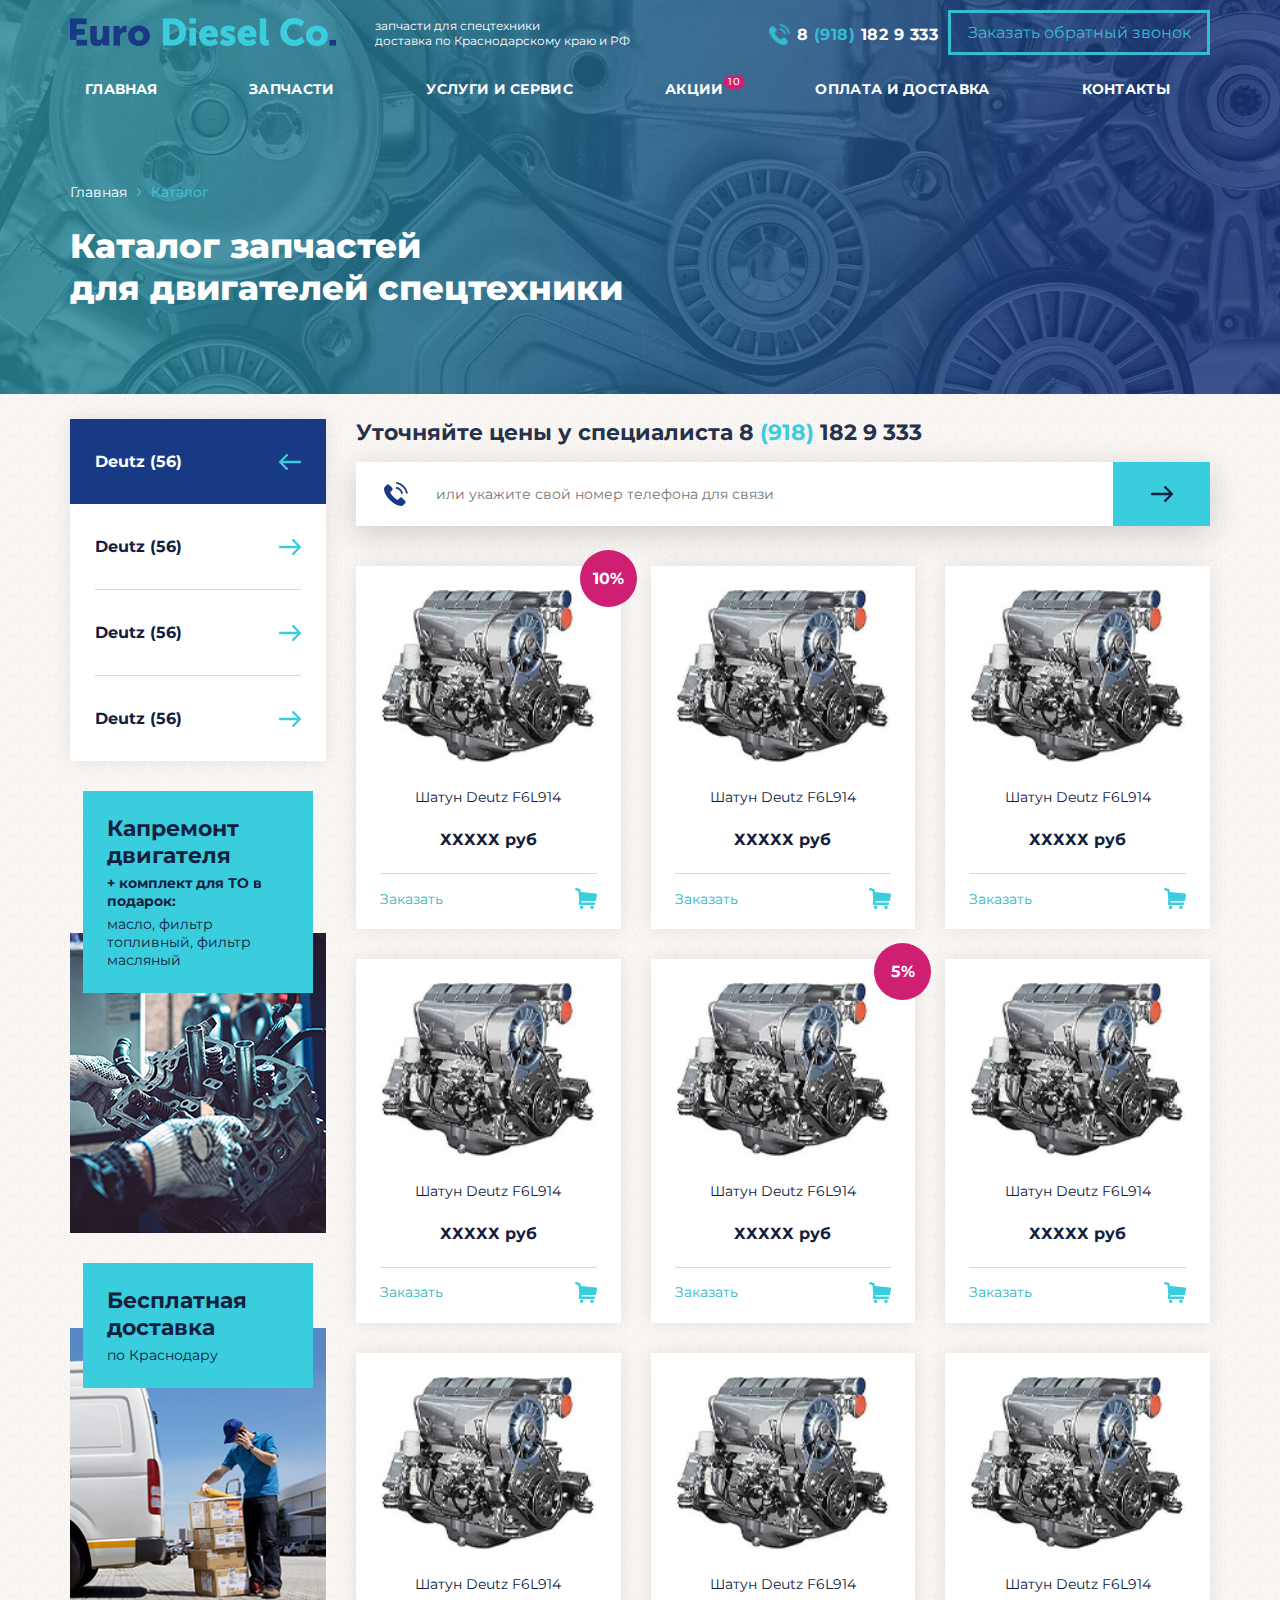
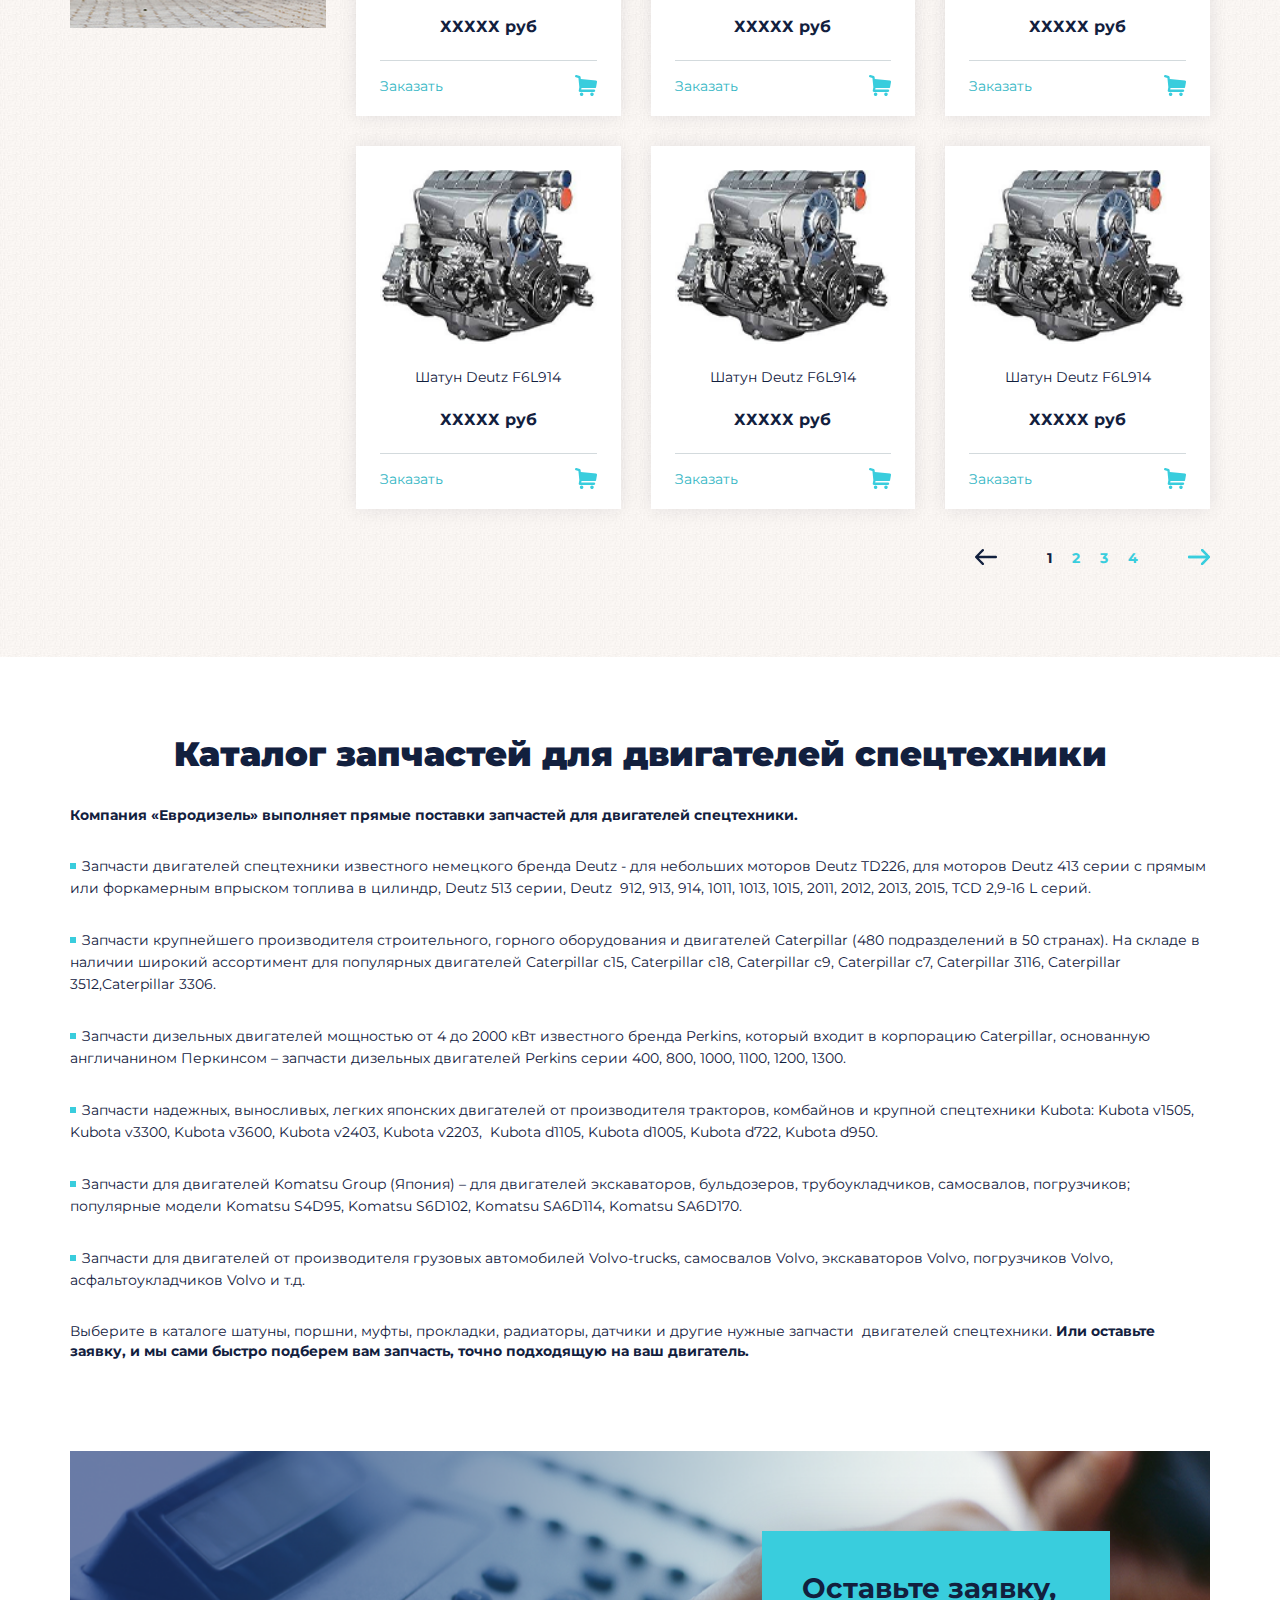
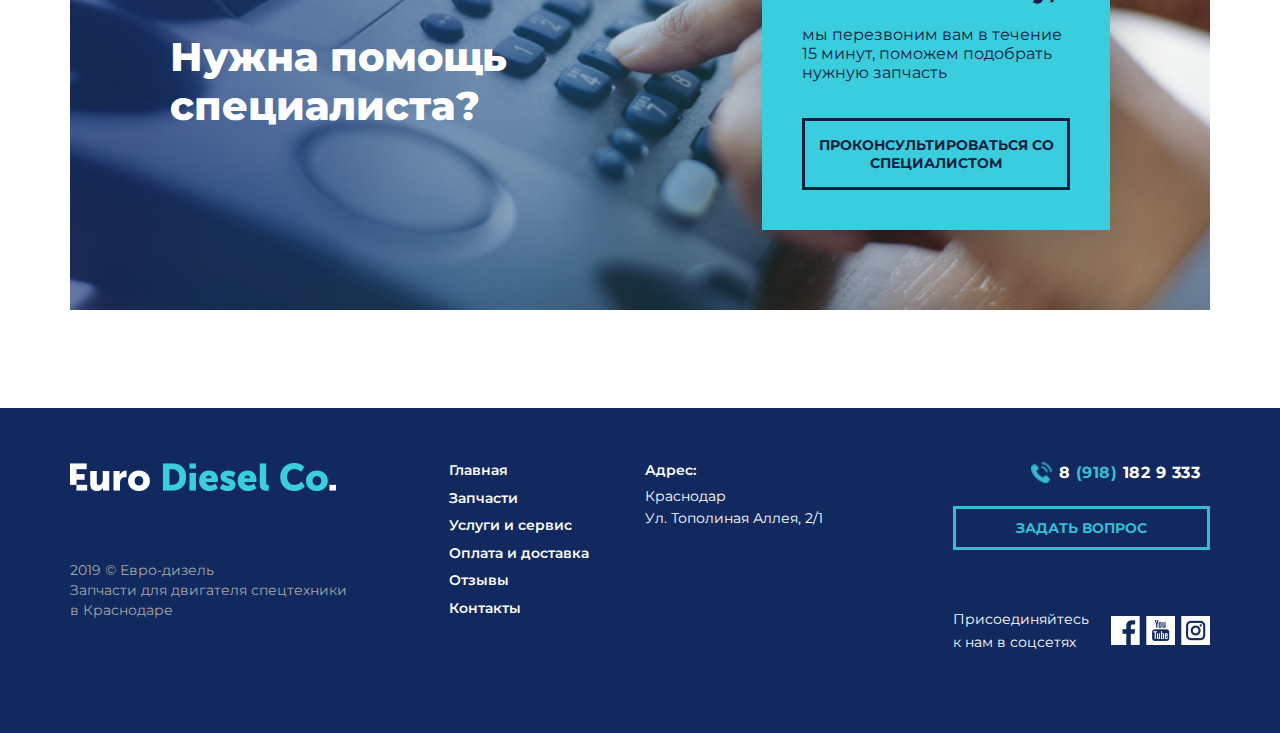
<file: catalog.html>
<!DOCTYPE html>
<html lang="ru-Ru">

<head>
  <meta charset="UTF-8">
  <meta name="viewport" content="width=device-width, initial-scale=1">
  <meta name="yandex-verification" content="fb3f2181fcf99176" />
  <meta name="theme-color" content="#204195">
  <title>Каталог запчастей</title>
  <meta name="description" content="Продажа новых запчастей для дизельных двигателей на спецтехнику. качественная доставка запасных частей в любой регион России. Работаем по таким брендам как Deutz, Kubota, Perkins, Komatsu, Volvo-trucks и Caterpillar." />
  <link rel="icon" sizes="192x192" href="favicon.png">
  <link href="https://fonts.googleapis.com/css?family=Montserrat:300,400,500,600,700,800&amp;amp;subset=cyrillic" rel="stylesheet">
  <link rel="stylesheet" type="text/css" href="css/normalise.css">
  <link rel="stylesheet" type="text/css" href="fonts/font-awesome/css/font-awesome.min.css">
  <link rel="stylesheet" type="text/css" href="css/owl.carousel.min.css">
  <link rel="stylesheet" type="text/css" href="css/owl.theme.default.min.css">
  <link rel="stylesheet" type="text/css" href="css/style.css">
  <link rel="stylesheet" type="text/css" href="css/main.css?v7">
  <link rel="stylesheet" type="text/css" href="css/media.css?v7">
  <!-- Yandex.Metrika counter -->
  <script type="text/javascript">
    (function(m, e, t, r, i, k, a) {
      m[i] = m[i] || function() {
        (m[i].a = m[i].a || []).push(arguments)
      };
      m[i].l = 1 * new Date();
      k = e.createElement(t), a = e.getElementsByTagName(t)[0], k.async = 1, k.src = r, a.parentNode.insertBefore(k,
        a)
    })
    (window, document, "script", "https://mc.yandex.ru/metrika/tag.js", "ym");

    ym(53411182, "init", {
      clickmap: true,
      trackLinks: true,
      accurateTrackBounce: true,
      webvisor: true
    });

  </script>
  <noscript>
    <div><img src="https://mc.yandex.ru/watch/53411182" style="position:absolute; left:-9999px;" alt="" /></div>
  </noscript>
  <!-- /Yandex.Metrika counter -->
  <style>
    .tel--black {
      color: #000;
    }

  </style>
</head>

<body>
  <header>
    <section class="first-screen">
      <section class="page-header">
        <div class="container">
          <div class="page-header__mobile">
            <a href="/"><figure class="page-header__block-logo">
                <picture>
                  <source srcset="img/logo.webp" type="image/webp">
                    <img class="page-header__logo" src="img/logo.png">
                  </picture>
                </figure></a>
              <div class="page-header__mobile-wrap">
                <a href="tel:89181829333">
                  <img class="page-header__mobile-tel" src="img/call-button-icon.png" alt="">
                </a>
                <div class="burger">
                  <div class="burger__line burger__line--one"></div>
                  <div class="burger__line burger__line--two"></div>
                  <div class="burger__line burger__line--three"></div>
                </div>
              </div>
            </div>
            <div class="page-header__wrapper">
              <div class="page-header__close"></div>
              <div class="page-header__one">
                <a href="/"><figure class="page-header__block-logo">
                    <picture>
                      <source srcset="img/logo.webp" type="image/webp">
                        <img class="page-header__logo" src="img/logo.png">
                      </picture>
                    </figure></a>
                  <span class="page-header__sm-text">запчасти для спецтехники <br>
                  доставка&nbsp;по&nbsp;Краснодарскому краю и РФ</span>
                </div>
                <div class="page-header__two">
              <!-- <div class="social">
                <ul class="social__list">
                  <li class="social__item"><a class="social__link" href="#"><img class="social__img"
                        src="img/facebook.webp"><img class="social__img social__img--blue"
                        src="img/facebook-blue.webp"></a></li>
                  <li class="social__item"><a class="social__link" href="#"><img class="social__img"
                        src="img/yuotube.webp"><img class="social__img social__img--blue" src="img/yuotube-blue.webp"></a>
                  </li>
                  <li class="social__item"><a class="social__link" href="#"><img class="social__img"
                        src="img/instagram.webp"><img class="social__img social__img--blue"
                        src="img/instagram-blue.webp"></a></li>
                </ul>
              </div> -->
              <div class="page-header__block"><a class="page-header__tel" href="tel:89181829333">8 <span>(918)</span>
              182 9 333</a>
            </div>
            <div class="block-btn show_popup" rel="popup2">
              <button class="block-btn__btn">Заказать обратный звонок</button>
            </div>
          </div>
          <div class="page-header__down page-header__three">
            <div class="container">
              <div class="page-header__down-flex">
                <nav class="nav">
                  <ul class="nav__list" id="menu">
                    <li class="nav__item"><a class="nav__link" href="/">Главная</a></li>
                    <li class="nav__item"><a class="nav__link" href="#spareparts">Запчасти</a></li>
                    <li class="nav__item"><a class="nav__link" href="#services">Услуги и сервис</a></li>
                    <li class="nav__item"><a class="nav__link" href="#stock"><span class="nav__link__count">10</span>Акции</a></li>
                    <li class="nav__item"><a class="nav__link" href="#payment">Оплата и доставка</a></li>
                    <!-- <li class="nav__item"><a class="nav__link" href="#">О компании</a></li> -->
                    <li class="nav__item"><a class="nav__link" href="#contacts">Контакты</a></li>
                  </ul>
                </nav>
                  <!-- <div class="search">
                    <form class="search__form">
                      <div class="search__wrap">
                        <input class="search__field" type="search" required><span
                          class="search__placeholder">Поиск...</span>
                        <button class="search__btn"></button>
                      </div>
                    </form>
                  </div> -->
                </div>
              </div>
            </div>
          </div>
        </div>
      </section>
      <div class="first-screen__wrapper">
        <div class="container">
          <div class="first-screen__bredcrumbs">
            <ul class="first-screen__bredcrumbs__links">
              <li><a href="">Главная</a></li>
              <img class="first-screen__bredcrumbs__separator" src="img/bredcrums__separator.svg" alt="">
              <li>Каталог</li>
            </ul>
          </div>
          <h1 class="first-screen__page-title">Каталог запчастей <br> для двигателей спецтехники</h1>
        </div>
      </div>
    </section>
  </header>
  
  <main>
    <div class="catalog">
      <div class="container">
        <div class="catalog__sidebar">
          <ul class="catalog__sidebar__links">
            <li class="catalog__sidebar__link__active"><a href="/"><span class="catalog__sidebar__links__text">Deutz (56) <span class="catalog__sidebar__links__arrow"></span></span></a></li>
            <li><a href="/"><span class="catalog__sidebar__links__text">Deutz (56) <span class="catalog__sidebar__links__arrow"></span></span></a></li>
            <li><a href="/"><span class="catalog__sidebar__links__text">Deutz (56) <span class="catalog__sidebar__links__arrow"></span></span></a></li>
            <li><a href="/"><span class="catalog__sidebar__links__text">Deutz (56) <span class="catalog__sidebar__links__arrow"></span></span></a></li>
          </ul>
          <!-- catalog__sidebar__baner -->
          <div class="catalog__sidebar__baner">
            <div class="catalog__sidebar__baner__text">
              <div class="catalog__sidebar__baner__title">Капремонт двигателя </div>
              <div class="catalog__sidebar__baner__desc"><strong>+ комплект для ТО в подарок:</strong></div>
              <div class="catalog__sidebar__baner__desc">масло, фильтр топливный, фильтр масляный</div>
            </div>
            <div class="catalog__sidebar__baner__img" style="background-image: url(../img/sidebar__baner__bg.png);"></div>
          </div>
          <!--END catalog__sidebar__baner -->
          <!-- catalog__sidebar__baner -->
          <div class="catalog__sidebar__baner">
            <div class="catalog__sidebar__baner__text">
              <div class="catalog__sidebar__baner__title">Бесплатная доставка</div>
              <div class="catalog__sidebar__baner__desc">по Краснодару</div>
            </div>
            <div class="catalog__sidebar__baner__img" style="background-image: url(../img/sidebar__baner__bg2.png);"></div>
          </div>
          <!--END catalog__sidebar__baner -->
        </div>
        <div class="catalog__content">
          <div class="catalog__content__formblock">
            <div class="catalog__content__formblock__title">Уточняйте цены у специалиста <a href="tel:89181829333">8 <span>(918)</span> 182 9 333</a></div>
            <form action="">
              <div class="catalog__content__formblock__phone">
                <img src="img/catalog__content__formblock__phone.svg" alt="">
              </div>
              <input type="text" placeholder="или укажите свой номер телефона для связи">
              <button><img src="img/catalog__content__formblock__arrow.svg" alt=""></button>
            </form>
          </div>
          <div class="catalog__content__items">
            <!-- catalog__content__item -->
            <div class="catalog__content__item">
              <div class="catalog__content__item__persent">10%</div>
              <img class="catalog__content__item__img" src="img/catalog__item__img.png" alt=""> 
              <h4 class="catalog__content__item__title">Шатун Deutz F6L914</h4>
              <div class="catalog__content__item__price">ХХХХХ руб</div>
              <div class="catalog__content__item__button modal__zpch__show">
                <span>Заказать</span>
                <img src="img/catalog__item__cart.svg" alt="">
              </div>
            </div>
            <!--END catalog__content__item -->
            <!-- catalog__content__item -->
            <div class="catalog__content__item">
              <img class="catalog__content__item__img" src="img/catalog__item__img.png" alt=""> 
              <h4 class="catalog__content__item__title">Шатун Deutz F6L914</h4>
              <div class="catalog__content__item__price">ХХХХХ руб</div>
              <div class="catalog__content__item__button modal__zpch__show">
                <span>Заказать</span>
                <img src="img/catalog__item__cart.svg" alt="">
              </div>
            </div>
            <!--END catalog__content__item -->
            <!-- catalog__content__item -->
            <div class="catalog__content__item">
              <img class="catalog__content__item__img" src="img/catalog__item__img.png" alt=""> 
              <h4 class="catalog__content__item__title">Шатун Deutz F6L914</h4>
              <div class="catalog__content__item__price">ХХХХХ руб</div>
              <div class="catalog__content__item__button modal__zpch__show">
                <span>Заказать</span>
                <img src="img/catalog__item__cart.svg" alt="">
              </div>
            </div>
            <!--END catalog__content__item -->
            <!-- catalog__content__item -->
            <div class="catalog__content__item">
              <img class="catalog__content__item__img" src="img/catalog__item__img.png" alt=""> 
              <h4 class="catalog__content__item__title">Шатун Deutz F6L914</h4>
              <div class="catalog__content__item__price">ХХХХХ руб</div>
              <div class="catalog__content__item__button modal__zpch__show">
                <span>Заказать</span>
                <img src="img/catalog__item__cart.svg" alt="">
              </div>
            </div>
            <!--END catalog__content__item -->
            <!-- catalog__content__item -->
            <div class="catalog__content__item">
              <div class="catalog__content__item__persent">5%</div>
              <img class="catalog__content__item__img" src="img/catalog__item__img.png" alt=""> 
              <h4 class="catalog__content__item__title">Шатун Deutz F6L914</h4>
              <div class="catalog__content__item__price">ХХХХХ руб</div>
              <div class="catalog__content__item__button modal__zpch__show">
                <span>Заказать</span>
                <img src="img/catalog__item__cart.svg" alt="">
              </div>
            </div>
            <!--END catalog__content__item -->
            <!-- catalog__content__item -->
            <div class="catalog__content__item">
              <img class="catalog__content__item__img" src="img/catalog__item__img.png" alt=""> 
              <h4 class="catalog__content__item__title">Шатун Deutz F6L914</h4>
              <div class="catalog__content__item__price">ХХХХХ руб</div>
              <div class="catalog__content__item__button modal__zpch__show">
                <span>Заказать</span>
                <img src="img/catalog__item__cart.svg" alt="">
              </div>
            </div>
            <!--END catalog__content__item -->
            <!-- catalog__content__item -->
            <div class="catalog__content__item">
              <img class="catalog__content__item__img" src="img/catalog__item__img.png" alt=""> 
              <h4 class="catalog__content__item__title">Шатун Deutz F6L914</h4>
              <div class="catalog__content__item__price">ХХХХХ руб</div>
              <div class="catalog__content__item__button modal__zpch__show">
                <span>Заказать</span>
                <img src="img/catalog__item__cart.svg" alt="">
              </div>
            </div>
            <!--END catalog__content__item -->
            <!-- catalog__content__item -->
            <div class="catalog__content__item">
              <img class="catalog__content__item__img" src="img/catalog__item__img.png" alt=""> 
              <h4 class="catalog__content__item__title">Шатун Deutz F6L914</h4>
              <div class="catalog__content__item__price">ХХХХХ руб</div>
              <div class="catalog__content__item__button modal__zpch__show">
                <span>Заказать</span>
                <img src="img/catalog__item__cart.svg" alt="">
              </div>
            </div>
            <!--END catalog__content__item -->
            <!-- catalog__content__item -->
            <div class="catalog__content__item">
              <img class="catalog__content__item__img" src="img/catalog__item__img.png" alt=""> 
              <h4 class="catalog__content__item__title">Шатун Deutz F6L914</h4>
              <div class="catalog__content__item__price">ХХХХХ руб</div>
              <div class="catalog__content__item__button modal__zpch__show">
                <span>Заказать</span>
                <img src="img/catalog__item__cart.svg" alt="">
              </div>
            </div>
            <!--END catalog__content__item -->
            <!-- catalog__content__item -->
            <div class="catalog__content__item">
              <img class="catalog__content__item__img" src="img/catalog__item__img.png" alt=""> 
              <h4 class="catalog__content__item__title">Шатун Deutz F6L914</h4>
              <div class="catalog__content__item__price">ХХХХХ руб</div>
              <div class="catalog__content__item__button modal__zpch__show">
                <span>Заказать</span>
                <img src="img/catalog__item__cart.svg" alt="">
              </div>
            </div>
            <!--END catalog__content__item -->
            <!-- catalog__content__item -->
            <div class="catalog__content__item">
              <img class="catalog__content__item__img" src="img/catalog__item__img.png" alt=""> 
              <h4 class="catalog__content__item__title">Шатун Deutz F6L914</h4>
              <div class="catalog__content__item__price">ХХХХХ руб</div>
              <div class="catalog__content__item__button modal__zpch__show">
                <span>Заказать</span>
                <img src="img/catalog__item__cart.svg" alt="">
              </div>
            </div>
            <!--END catalog__content__item -->
            <!-- catalog__content__item -->
            <div class="catalog__content__item">
              <img class="catalog__content__item__img" src="img/catalog__item__img.png" alt=""> 
              <h4 class="catalog__content__item__title">Шатун Deutz F6L914</h4>
              <div class="catalog__content__item__price">ХХХХХ руб</div>
              <div class="catalog__content__item__button modal__zpch__show">
                <span>Заказать</span>
                <img src="img/catalog__item__cart.svg" alt="">
              </div>
            </div>
            <!--END catalog__content__item -->
          </div>
          <div class="catalog__content__pagination">
            <ul class="catalog__content__pagination__links">
              <li class="catalog__content__pagination__arrow-left catalog__content__pagination__arrow-disable">
                <a href=""></a>
              </li>
              <li class="catalog__content__pagination__link catalog__content__pagination__link-disable"><a href="">1</a></li>
              <li class="catalog__content__pagination__link"><a href="">2</a></li>
              <li class="catalog__content__pagination__link"><a href="">3</a></li>
              <li class="catalog__content__pagination__link"><a href="">4</a></li>
              <li class="catalog__content__pagination__arrow-right">
                <a href="">
                  <img src="img/sidebar__links__arrow.svg" alt="">
                </a>
              </li>
            </ul>
          </div>
        </div>
      </div>
    </div>
    <div class="catalog__info">
      <div class="container">
        <div class="catalog__info__title">Каталог запчастей для двигателей спецтехники</div>
        <div class="catalog__info__text"><strong>Компания «Евродизель» выполняет прямые поставки запчастей для двигателей спецтехники.</strong></div>
        <ul class="akcii__baner__list">
          <li><span></span>Запчасти двигателей спецтехники известного немецкого бренда Deutz - для небольших моторов Deutz TD226, для моторов Deutz 413 серии с прямым или форкамерным впрыском топлива в цилиндр, Deutz 513 серии, Deutz  912, 913, 914, 1011, 1013, 1015, 2011, 2012, 2013, 2015, TCD 2,9-16 L серий.</li>
          <li><span></span>Запчасти крупнейшего производителя строительного, горного оборудования и двигателей Caterpillar (480 подразделений в 50 странах). На складе в наличии широкий ассортимент для популярных двигателей Caterpillar с15, Caterpillar с18, Caterpillar с9, Caterpillar с7, Caterpillar 3116, Caterpillar 3512,Caterpillar 3306.</li>
          <li><span></span>Запчасти дизельных двигателей мощностью от 4 до 2000 кВт известного бренда Perkins, который входит в корпорацию Caterpillar, основанную англичанином Перкинсом – запчасти дизельных двигателей Perkins серии 400, 800, 1000, 1100, 1200, 1300.</li>
          <li><span></span>Запчасти надежных, выносливых, легких японских двигателей от производителя тракторов, комбайнов и крупной спецтехники Kubota: Kubota v1505, Kubota v3300, Kubota v3600, Kubota v2403, Kubota v2203,  Kubota d1105, Kubota d1005, Kubota d722, Kubota d950.</li>
          <li><span></span>Запчасти для двигателей Komatsu Group (Япония) – для двигателей экскаваторов, бульдозеров, трубоукладчиков, самосвалов, погрузчиков; популярные модели Komatsu S4D95, Komatsu S6D102, Komatsu SA6D114, Komatsu SA6D170.</li>
          <li><span></span>Запчасти для двигателей от производителя грузовых автомобилей Volvo-trucks, самосвалов Volvo, экскаваторов Volvo, погрузчиков Volvo, асфальтоукладчиков Volvo и т.д.</li>
        </ul>
        <div class="catalog__info__text">Выберите в каталоге шатуны, поршни, муфты, прокладки, радиаторы, датчики и другие нужные запчасти  двигателей спецтехники. <strong>Или оставьте заявку, и мы сами быстро подберем вам запчасть, точно подходящую на ваш двигатель.</strong></div>
        <div class="akcii__baner" style="background-image: url(img/akcia__bg5.png)">
          <div class="akcii__baner__left">
            <div class="akcii__baner__title">Нужна помощь специалиста?</div>
          </div>
          <div class="akcii__baner__right">
            <div class="akcii__baner__right__title">Оставьте заявку,</div>
            <p class="akcii__baner__right__text">мы перезвоним вам в течение 15 минут, поможем подобрать нужную запчасть</p>
            <button class="block-btn__btn">Проконсультироваться со специалистом</button>
          </div>
        </div>
      </div>
    </div>
  </main>

  <footer>
    <section class="page-footer">
      <div class="container">
        <div class="page-footer__grid">
          <figure class="page-footer__block-logo"><img class="page-footer__logo" src="img/footer-logo.png"></figure>
          <div class="page-footer__copyright"><span class="page-footer__sm-text">2019 © Евро-дизель <br>Запчасти для
            двигателя спецтехники<br> в Краснодаре</span>
            <!-- <a class="page-footer__policy" href="#">Политика конфиденциальности </a> -->
          </div>
          <div class="page-footer__item page-footer__item--one">
            <ul class="page-footer__list">
              <li class="page-footer__list-item"><a class="page-footer__link" href="#">Главная</a></li>
              <li class="page-footer__list-item"><a class="page-footer__link" href="#">Запчасти</a></li>
              <li class="page-footer__list-item"><a class="page-footer__link" href="#">Услуги и сервис</a></li>
              <!-- <li class="page-footer__list-item"><a class="page-footer__link" href="#">Акции</a></li> -->
              <li class="page-footer__list-item"><a class="page-footer__link" href="#">Оплата и доставка</a></li>
              <li class="page-footer__list-item"><a class="page-footer__link" href="#">Отзывы</a></li>
              <li class="page-footer__list-item"><a class="page-footer__link" href="#">Контакты</a></li>
            </ul>
          </div>
          <div class="page-footer__item page-footer__item--two"><span class="page-footer__adrees">Адрес:</span><span class="page-footer__text">Краснодар<br> Ул. Тополиная Аллея, 2/1</span></div>
          <div class="page-footer__block"><a class="page-footer__tel" href="tel:89181829333">8 <span>(918)</span> 182 9
          333</a>
          <div class="block-btn">
            <button class="block-btn__btn show_popup" rel="popup2">Задать вопрос</button>
          </div>
          <div class="page-footer__row"><span class="page-footer__text">Присоединяйтесь к нам в соцсетях</span>
            <div class="social">
              <ul class="social__list">
                <li class="social__item"><a class="social__link" href="#"><img class="social__img" src="img/facebook.png"><img class="social__img social__img--blue" src="img/facebook-blue.png"></a></li>
                <li class="social__item"><a class="social__link" href="#"><img class="social__img" src="img/yuotube.png"><img class="social__img social__img--blue" src="img/yuotube-blue.png"></a>
                </li>
                <li class="social__item"><a class="social__link" href="#"><img class="social__img" src="img/instagram.png"><img class="social__img social__img--blue" src="img/instagram-blue.png"></a></li>
              </ul>
            </div>
          </div>
        </div>
      </div>
    </div>
  </section>
  <!--Темный фон-->
  <div class="overlay_popup"></div>
  <!--Модалки-->
  <!-- Заявка на консультацию -->
  <div class="modal popup" id="popup1">
    <h2 class="modal__title">Оставить заявку</h2><span class="modal__subtitle">Оставьте ваши контактные данные, и мы
    свяжемся с вами для консультации</span><span class="modal__close close-popup js-close-campaign"></span>
    <form class="modal__form" action="" data-ajax-form>
      <div class="modal__wrapper">
        <input type="hidden" value="Заявка на консультацию по телефону" data-ajax-form-field="subject">
        <label class="modal__wrap">
          <input class="modal__field" type="text" required placeholder="Ваше имя" data-ajax-form-field="name" required>
        </label>
        <label class="modal__wrap">
          <input class="modal__field" type="tel" name="phone" required placeholder="Ваш телефон" data-ajax-form-field="phone" required>
        </label>
        <label class="modal__wrap">
          <input class="modal__field" type="text" placeholder="Серия и номер двигателя" data-ajax-form-field="motor-info">
        </label>
        <label class="modal__wrap">
          <input class="modal__field" type="text" placeholder="Интересующая запчасть (если знаете)" data-ajax-form-field="need-detail">
        </label>
      </div>
      <div class="modal__row">
        <div class="block-btn">
          <div style="display: none; text-align: center; font-size: 20px; line-height: 20px; padding: 10px 0; background-color: aquamarine;" data-ajax-form-success>Ваше сообщение успешно отправлено</div>
          <button class="block-btn__btn block-btn__btn--submit" data-ajax-form-submit>отправить</button>
        </div>
      </div>
    </form>
  </div>
  <!-- Заказ обратного звонка -->
  <div class="modal popup" id="popup2">
    <h2 class="modal__title">Заказ звонка</h2>
    <span class="modal__subtitle">Оставьте ваши контактные данные, и мы свяжемся для уточнения деталей</span><span class="modal__close close-popup js-close-campaign"></span>
    <form class="modal__form" action="" data-ajax-form>
      <div class="modal__wrapper">
        <input type="hidden" value="Заказ обратного звонка с сайта" data-ajax-form-field="subject">
        <label class="modal__wrap">
          <input class="modal__field" type="text" name="name" required placeholder="Ваше имя" data-ajax-form-field="name">
        </label>
        <label class="modal__wrap">
          <input class="modal__field" type="tel" name="phone" required placeholder="Ваш телефон" data-ajax-form-field="phone">
        </label>
          <!-- <label class="modal__wrap">
            <input class="modal__field" type="text" required placeholder="Серия и номер двигателя">
          </label> -->
          <!-- <label class="modal__wrap">
            <input class="modal__field" type="text" placeholder="Интересующая запчасть (если знаете)">
          </label> -->
        </div>
        <div class="modal__row">
          <div class="block-btn">
            <div style="display: none; text-align: center; font-size: 20px; line-height: 20px; padding: 10px 0; background-color: aquamarine;" data-ajax-form-success>Ваше сообщение успешно отправлено</div>
            <button class="block-btn__btn block-btn__btn--call" type="submit" data-ajax-form-submit>заказать
            звонок</button>
          </div>
          <!-- <div class="block-btn">
            <button class="block-btn__btn block-btn__btn--submit">отправить</button>
          </div> -->
        </div>
      </form>
    </div>
    <!-- какая то модалка
    <div class="modal popup" id="popup3">
        <h2 class="modal__title">Оплата и Доставка</h2><span class="modal__close close-popup js-close-campaign"></span>
        <p class="modal__text">Lorem ipsum dolor sit amet, consectetur adipiscing elit. Proin pellentesque gravida felis
          vitae viverra. Quisque porttitor, mi vel semper iaculis, nisl magna commodo erat, ac porttitor est nulla
          venenatis felis. Pellentesque blandit feugiat aliquam. Mauris id enim et urna aliquet sagittis aliquam eu enim.
          Maecenas venenatis ipsum a risus rutrum, vitae tempus sapien facilisis. Mauris auctor lorem eu massa vestibulum,
          in aliquet velit dictum. Duis commodo lorem vel felis aliquam, nec porta neque fermentum. Pellentesque iaculis
          sapien ut lacus iaculis malesuada in non lorem. Cras volutpat, ligula ultricies sodales finibus, tellus tortor
          interdum orci, at cursus ex dui lobortis nulla. Duis mattis finibus porttitor.</p>
        </div> -->


        <!-- Заявка "Узнайте актуальные цены на модели запчастей для двигателей Deutz" -->
        <div class="modal popup" id="popup4">
          <h2 class="modal__title">Получить каталог</h2><span class="modal__subtitle">Оставьте ваши контактные данные, для
          отправки каталога и консультации по ценам</span><span class="modal__close close-popup js-close-campaign"></span>
          <form class="modal__form" action="" data-ajax-form>
            <div class="modal__wrapper">
              <input type="hidden" value="Заявка на актуальные цены на модели запчастей для двигателей Deutz" data-ajax-form-field="subject">
              <label class="modal__wrap">
                <input class="modal__field" type="text" required placeholder="Ваше имя" data-ajax-form-field="name" required>
              </label>
              <label class="modal__wrap">
                <input class="modal__field" type="tel" name="phone" required placeholder="Ваш телефон" data-ajax-form-field="phone" required>
              </label>
              <label class="modal__wrap">
                <input class="modal__field" type="email" name="mail" required placeholder="Ваша эл. почта" data-ajax-form-field="email">
              </label>
              <label class="modal__wrap">
                <input class="modal__field" type="text" placeholder="Серия и номер двигателя" data-ajax-form-field="motor-info">
              </label>
              <label class="modal__wrap">
                <input class="modal__field" type="text" placeholder="Интересующая запчасть (если знаете)" data-ajax-form-field="need-detail">
              </label>
            </div>
            <div class="modal__row">
              <div class="block-btn">
                <div style="display: none; text-align: center; font-size: 20px; line-height: 20px; padding: 10px 0; background-color: aquamarine;" data-ajax-form-success>Ваше сообщение успешно отправлено</div>
                <button class="block-btn__btn block-btn__btn--submit" data-ajax-form-submit>Получить каталог и
                консультацию</button>
              </div>
            </div>
          </form>
        </div>
        <!-- Заявка "Узнайте актуальные цены на модели запчастей для двигателей Kubota" -->
        <div class="modal popup" id="popup5">
          <h2 class="modal__title">Получить каталог</h2><span class="modal__subtitle">Оставьте ваши контактные данные, для
          отправки каталога и консультации по ценам</span><span class="modal__close close-popup js-close-campaign"></span>
          <form class="modal__form" action="" data-ajax-form>
            <div class="modal__wrapper">
              <input type="hidden" value="Заявка на актуальные цены на модели запчастей для двигателей Kubota" data-ajax-form-field="subject">
              <label class="modal__wrap">
                <input class="modal__field" type="text" required placeholder="Ваше имя" data-ajax-form-field="name" required>
              </label>
              <label class="modal__wrap">
                <input class="modal__field" type="tel" name="phone" required placeholder="Ваш телефон" data-ajax-form-field="phone" required>
              </label>
              <label class="modal__wrap">
                <input class="modal__field" type="email" name="mail" required placeholder="Ваша эл. почта" data-ajax-form-field="email">
              </label>
              <label class="modal__wrap">
                <input class="modal__field" type="text" placeholder="Серия и номер двигателя" data-ajax-form-field="motor-info">
              </label>
              <label class="modal__wrap">
                <input class="modal__field" type="text" placeholder="Интересующая запчасть (если знаете)" data-ajax-form-field="need-detail">
              </label>
            </div>
            <div class="modal__row">
              <div class="block-btn">
                <div style="display: none; text-align: center; font-size: 20px; line-height: 20px; padding: 10px 0; background-color: aquamarine;" data-ajax-form-success>Ваше сообщение успешно отправлено</div>
                <button class="block-btn__btn block-btn__btn--submit" data-ajax-form-submit>Получить каталог и
                консультацию</button>
              </div>
            </div>
          </form>
        </div>
        <!-- Заявка "Узнайте актуальные цены на модели запчастей для двигателей Perkins" -->
        <div class="modal popup" id="popup6">
          <h2 class="modal__title">Получить каталог</h2><span class="modal__subtitle">Оставьте ваши контактные данные, для
          отправки каталога и консультации по ценам</span><span class="modal__close close-popup js-close-campaign"></span>
          <form class="modal__form" action="" data-ajax-form>
            <div class="modal__wrapper">
              <input type="hidden" value="Заявка на актуальные цены на модели запчастей для двигателей Perkins" data-ajax-form-field="subject">
              <label class="modal__wrap">
                <input class="modal__field" type="text" required placeholder="Ваше имя" data-ajax-form-field="name" required>
              </label>
              <label class="modal__wrap">
                <input class="modal__field" type="tel" name="phone" required placeholder="Ваш телефон" data-ajax-form-field="phone" required>
              </label>
              <label class="modal__wrap">
                <input class="modal__field" type="email" name="mail" required placeholder="Ваша эл. почта" data-ajax-form-field="email">
              </label>
              <label class="modal__wrap">
                <input class="modal__field" type="text" placeholder="Серия и номер двигателя" data-ajax-form-field="motor-info">
              </label>
              <label class="modal__wrap">
                <input class="modal__field" type="text" placeholder="Интересующая запчасть (если знаете)" data-ajax-form-field="need-detail">
              </label>
            </div>
            <div class="modal__row">
              <div class="block-btn">
                <div style="display: none; text-align: center; font-size: 20px; line-height: 20px; padding: 10px 0; background-color: aquamarine;" data-ajax-form-success>Ваше сообщение успешно отправлено</div>
                <button class="block-btn__btn block-btn__btn--submit" data-ajax-form-submit>Получить каталог и
                консультацию</button>
              </div>
            </div>
          </form>
        </div>
        <!-- Заявка "Узнайте актуальные цены на модели запчастей для двигателей Komatsu" -->
        <div class="modal popup" id="popup7">
          <h2 class="modal__title">Получить каталог</h2><span class="modal__subtitle">Оставьте ваши контактные данные, для
          отправки каталога и консультации по ценам</span><span class="modal__close close-popup js-close-campaign"></span>
          <form class="modal__form" action="" data-ajax-form>
            <div class="modal__wrapper">
              <input type="hidden" value="Заявка на актуальные цены на модели запчастей для двигателей Komatsu" data-ajax-form-field="subject">
              <label class="modal__wrap">
                <input class="modal__field" type="text" required placeholder="Ваше имя" data-ajax-form-field="name" required>
              </label>
              <label class="modal__wrap">
                <input class="modal__field" type="tel" name="phone" required placeholder="Ваш телефон" data-ajax-form-field="phone" required>
              </label>
              <label class="modal__wrap">
                <input class="modal__field" type="email" name="mail" required placeholder="Ваша эл. почта" data-ajax-form-field="email">
              </label>
              <label class="modal__wrap">
                <input class="modal__field" type="text" placeholder="Серия и номер двигателя" data-ajax-form-field="motor-info">
              </label>
              <label class="modal__wrap">
                <input class="modal__field" type="text" placeholder="Интересующая запчасть (если знаете)" data-ajax-form-field="need-detail">
              </label>
            </div>
            <div class="modal__row">
              <div class="block-btn">
                <div style="display: none; text-align: center; font-size: 20px; line-height: 20px; padding: 10px 0; background-color: aquamarine;" data-ajax-form-success>Ваше сообщение успешно отправлено</div>
                <button class="block-btn__btn block-btn__btn--submit" data-ajax-form-submit>Получить каталог и
                консультацию</button>
              </div>
            </div>
          </form>
        </div>
        <!-- Заявка "Узнайте актуальные цены на модели запчастей для двигателей Volvo" -->
        <div class="modal popup" id="popup8">
          <h2 class="modal__title">Получить каталог</h2><span class="modal__subtitle">Оставьте ваши контактные данные, для
          отправки каталога и консультации по ценам</span><span class="modal__close close-popup js-close-campaign"></span>
          <form class="modal__form" action="" data-ajax-form>
            <div class="modal__wrapper">
              <input type="hidden" value="Заявка на актуальные цены на модели запчастей для двигателей Volvo" data-ajax-form-field="subject">
              <label class="modal__wrap">
                <input class="modal__field" type="text" required placeholder="Ваше имя" data-ajax-form-field="name" required>
              </label>
              <label class="modal__wrap">
                <input class="modal__field" type="tel" name="phone" required placeholder="Ваш телефон" data-ajax-form-field="phone" required>
              </label>
              <label class="modal__wrap">
                <input class="modal__field" type="email" name="mail" required placeholder="Ваша эл. почта" data-ajax-form-field="email">
              </label>
              <label class="modal__wrap">
                <input class="modal__field" type="text" placeholder="Серия и номер двигателя" data-ajax-form-field="motor-info">
              </label>
              <label class="modal__wrap">
                <input class="modal__field" type="text" placeholder="Интересующая запчасть (если знаете)" data-ajax-form-field="need-detail">
              </label>
            </div>
            <div class="modal__row">
              <div class="block-btn">
                <div style="display: none; text-align: center; font-size: 20px; line-height: 20px; padding: 10px 0; background-color: aquamarine;" data-ajax-form-success>Ваше сообщение успешно отправлено</div>
                <button class="block-btn__btn block-btn__btn--submit" data-ajax-form-submit>Получить каталог и
                консультацию</button>
              </div>
            </div>
          </form>
        </div>
        <!-- Заявка "Узнайте актуальные цены на модели запчастей для двигателей Caterpillar" -->
        <div class="modal popup" id="popup9">
          <h2 class="modal__title">Получить каталог</h2><span class="modal__subtitle">Оставьте ваши контактные данные, для
          отправки каталога и консультации по ценам</span><span class="modal__close close-popup js-close-campaign"></span>
          <form class="modal__form" action="" data-ajax-form>
            <div class="modal__wrapper">
              <input type="hidden" value="Заявка на актуальные цены на модели запчастей для двигателей Caterpillar" data-ajax-form-field="subject">
              <label class="modal__wrap">
                <input class="modal__field" type="text" required placeholder="Ваше имя" data-ajax-form-field="name" required>
              </label>
              <label class="modal__wrap">
                <input class="modal__field" type="tel" name="phone" required placeholder="Ваш телефон" data-ajax-form-field="phone" required>
              </label>
              <label class="modal__wrap">
                <input class="modal__field" type="email" name="mail" required placeholder="Ваша эл. почта" data-ajax-form-field="email">
              </label>
              <label class="modal__wrap">
                <input class="modal__field" type="text" placeholder="Серия и номер двигателя" data-ajax-form-field="motor-info">
              </label>
              <label class="modal__wrap">
                <input class="modal__field" type="text" placeholder="Интересующая запчасть (если знаете)" data-ajax-form-field="need-detail">
              </label>
            </div>
            <div class="modal__row">
              <div class="block-btn">
                <div style="display: none; text-align: center; font-size: 20px; line-height: 20px; padding: 10px 0; background-color: aquamarine;" data-ajax-form-success>Ваше сообщение успешно отправлено</div>
                <button class="block-btn__btn block-btn__btn--submit" data-ajax-form-submit>Получить каталог и
                консультацию</button>
              </div>
            </div>
          </form>
        </div>

        <!-- Заявка на ВЫЕЗД СПЕЦИАЛИСТА -->
        <div class="modal popup" id="popup11">
          <h2 class="modal__title">Уточните пожалуйста,</h2><span class="modal__subtitle">куда именно нужно подъехать для
          оказания услуг</span><span class="modal__close close-popup js-close-campaign"></span>
          <form class="modal__form" action="" data-ajax-form>
            <div class="modal__wrapper">
              <input type="hidden" value="Заявка на выезд специпалиста" data-ajax-form-field="subject">
              <label class="modal__wrap">
                <input class="modal__field" type="text" required placeholder="Ваше имя" data-ajax-form-field="name" required>
              </label>
              <label class="modal__wrap">
                <input class="modal__field" type="tel" name="phone" required placeholder="Ваш телефон" data-ajax-form-field="phone" required>
              </label>
              <label class="modal__wrap">
                <input class="modal__field" type="text" placeholder="Уточните ваш адрес" data-ajax-form-field="adress" required>
              </label>
              <label class="modal__wrap">
                <input class="modal__field" type="text" placeholder="Что нам стоит знать о вашей проблеме с двигателем?" data-ajax-form-field="problems">
              </label>
            </div>
            <div class="modal__row">
              <div class="block-btn">
                <div style="display: none; text-align: center; font-size: 20px; line-height: 20px; padding: 10px 0; background-color: aquamarine;" data-ajax-form-success>Ваше сообщение успешно отправлено</div>
                <button class="block-btn__btn block-btn__btn--submit" data-ajax-form-submit>Заказать выезд
                специалиста</button>
              </div>
            </div>
          </form>
        </div>

        <!-- Заявка запчасть из блока по видам запчастей -->
        <div class="modal popup" id="popup12">
          <h2 class="modal__title">Уточните пожалуйста,</h2><span class="modal__subtitle">какая именно запчасть вас
          интересует, и мы сделаем для вас расчёт её стоимости в ТРЁХ вариантах</span><span class="modal__close close-popup js-close-campaign"></span>
          <form class="modal__form" action="" data-ajax-form>
            <div class="modal__wrapper">
              <input type="hidden" value="Заявка на расчёт стоимости детали на двигатель" data-ajax-form-field="subject">
              <label class="modal__wrap">
                <input class="modal__field" type="text" required placeholder="Ваше имя" data-ajax-form-field="name" required>
              </label>
              <label class="modal__wrap">
                <input class="modal__field" type="tel" name="phone" required placeholder="Ваш телефон" data-ajax-form-field="phone" required>
              </label>
              <label class="modal__wrap">
                <input class="modal__field" type="text" placeholder="Серия и номер двигателя" data-ajax-form-field="motor-info">
              </label>
              <label class="modal__wrap">
                <input class="modal__field" type="text" placeholder="Интересующая запчасть (если знаете)" data-ajax-form-field="need-detail">
              </label>
            </div>
            <div class="modal__row">
              <div class="block-btn">
                <div style="display: none; text-align: center; font-size: 20px; line-height: 20px; padding: 10px 0; background-color: aquamarine;" data-ajax-form-success>Ваше сообщение успешно отправлено</div>
                <button class="block-btn__btn block-btn__btn--submit" data-ajax-form-submit>Узнать стоимость</button>
              </div>
            </div>
          </form>
        </div>

        <!-- Заявка запчасть из блока по видам запчастей -->
        <div class="modal popup" id="popup10">
          <h2 class="modal__title">Уточните пожалуйста,</h2><span class="modal__subtitle">какая именно запчасть вас
          интересует, и мы подберём для вас лучшие варианты из нашего каталога за 10 минут</span><span class="modal__close close-popup js-close-campaign"></span>
          <form class="modal__form" action="" data-ajax-form>
            <div class="modal__wrapper">
              <input type="hidden" value="Заявка на запчасть из блока по группам запчастей (середина сайта)" data-ajax-form-field="subject">
              <label class="modal__wrap">
                <input class="modal__field" type="text" required placeholder="Ваше имя" data-ajax-form-field="name" required>
              </label>
              <label class="modal__wrap">
                <input class="modal__field" type="tel" name="phone" required placeholder="Ваш телефон" data-ajax-form-field="phone" required>
              </label>
              <label class="modal__wrap">
                <input class="modal__field" type="text" placeholder="Серия и номер двигателя" data-ajax-form-field="motor-info">
              </label>
              <label class="modal__wrap">
                <input class="modal__field" type="text" placeholder="Интересующая запчасть (если знаете)" data-ajax-form-field="need-detail">
              </label>
            </div>
            <div class="modal__row">
              <div class="block-btn">
                <div style="display: none; text-align: center; font-size: 20px; line-height: 20px; padding: 10px 0; background-color: aquamarine;" data-ajax-form-success>Ваше сообщение успешно отправлено</div>
                <button class="block-btn__btn block-btn__btn--submit" data-ajax-form-submit>Заказать запчасть</button>
              </div>
            </div>
          </form>
        </div>

        <!-- Заявка запчасть из блока по видам запчастей -->
        <div class="modal popup" id="popup10">
          <h2 class="modal__title">Уточните пожалуйста,</h2><span class="modal__subtitle">какая именно запчасть вас
          интересует, и мы подберём для вас лучшие варианты из нашего каталога за 10 минут</span><span class="modal__close close-popup js-close-campaign"></span>
          <form class="modal__form" action="" data-ajax-form>
            <div class="modal__wrapper">
              <input type="hidden" value="Заявка на запчасть из блока по группам запчастей (середина сайта)" data-ajax-form-field="subject">
              <label class="modal__wrap">
                <input class="modal__field" type="text" required placeholder="Ваше имя" data-ajax-form-field="name" required>
              </label>
              <label class="modal__wrap">
                <input class="modal__field" type="tel" name="phone" required placeholder="Ваш телефон" data-ajax-form-field="phone" required>
              </label>
              <label class="modal__wrap">
                <input class="modal__field" type="text" placeholder="Серия и номер двигателя" data-ajax-form-field="motor-info">
              </label>
              <label class="modal__wrap">
                <input class="modal__field" type="text" placeholder="Интересующая запчасть (если знаете)" data-ajax-form-field="need-detail">
              </label>
            </div>
            <div class="modal__row">
              <div class="block-btn">
                <div style="display: none; text-align: center; font-size: 20px; line-height: 20px; padding: 10px 0; background-color: aquamarine;" data-ajax-form-success>Ваше сообщение успешно отправлено</div>
                <button class="block-btn__btn block-btn__btn--submit" data-ajax-form-submit>Заказать запчасть</button>
              </div>
            </div>
          </form>
        </div>
        
        <!-- Modal http://prntscr.com/oaiih9 -->
        <div class="modal__zpch__wrapper">
          <div class="modal__zpch">
            <div class="modal__zpch__close">
              <img src="img/modal__zpch__close.svg" alt="">
            </div>
            <div class="modal__zpch__top">
              <div class="modal__zpch__galery">
                <div class="owl-carousel modal__zpch__slider">
                  <div class="modal__zpch__slider__item"></div>
                  <div class="modal__zpch__slider__item"></div>
                  <div class="modal__zpch__slider__item"></div>
                </div>
              </div>
              <div class="modal__zpch__txt">
                <div class="modal__zpch__title">Поршень Kubota</div>
                <div class="modal__zpch__desc"><strong>Производим грамотный оперативный ремонт любой сложности:</strong></div>
                <div class="modal__zpch__desc">разбираем двигатели Deutz, Perkins, Kubota, Komatsu, Volvo-trucks, Caterpillar и промываем их под давлением выполняем регенерацию головок - проверяем герметичность, меняем направляющие, клапаны  регенерируем инжекторы, компрессоры, турбонагреватели, радиаторы выравниванием корпусы двигателей балансируем коленвал производим восстановление шатунов меняем втулки поршневой головки, уплотнения двигателей проводим замену подшипников, шайб, винтов</div>
                <div class="modal__zpch__desc">заменяем ремкомплекты – поршни, гильзы испытываем двигатель на приборах, например, динамометре.</div>
              </div>
            </div>
            <div class="modal__zpch__bottom">
              <div class="catalog__content__formblock">
                <div class="catalog__content__formblock__title">Уточняйте цены у специалиста <a href="tel:89181829333">8 <span>(918)</span> 182 9 333</a></div>
                <form action="">
                  <div class="catalog__content__formblock__phone">
                    <img src="img/catalog__content__formblock__phone.svg" alt="">
                  </div>
                  <input type="text" placeholder="или укажите свой номер телефона для связи">
                  <button><img src="img/catalog__content__formblock__arrow.svg" alt=""></button>
                </form>
              </div>
            </div>
          </div>
        </div>
        <!--END Modal http://prntscr.com/oaiih9 -->
      </footer>
      <script src="https://ajax.googleapis.com/ajax/libs/jquery/3.3.1/jquery.min.js"></script>
      <script src="js/modernizr.js"></script>
      <script src="https://api-maps.yandex.ru/2.1/?lang=ru_RU" type="text/javascript"></script>
      <script src="js/owl.carousel.min.js?v7"></script>
      <script src="js/main.js"></script>
      <!-- BEGIN JIVOSITE CODE {literal} -->
      <script type='text/javascript'>
        (function() {
          var widget_id = '86Pc8k2OXU';
          var d = document;
          var w = window;

          function l() {
            var s = document.createElement('script');
            s.type = 'text/javascript';
            s.async = true;
            s.src = '//code.jivosite.com/script/widget/' + widget_id;
            var ss = document.getElementsByTagName('script')[0];
            ss.parentNode.insertBefore(s, ss);
          }
          if (d.readyState == 'complete') {
            l();
          } else {
            if (w.attachEvent) {
              w.attachEvent('onload', l);
            } else {
              w.addEventListener('load', l, false);
            }
          }
        })();

      </script>
      <!-- {/literal} END JIVOSITE CODE -->
    </body>

    </html>
</file>
<file: css/normalise.css>
* {
    padding: 0;
    border: 0;
    margin: 0;
    box-sizing: border-box;
    display: block;
    outline: none;

    -webkit-text-size-adjust: none;
    -moz-text-size-adjust: none;
    -ms-text-size-adjust: none;
    text-size-adjust: none;
}

head, script {
    display: none;
}

a, span, sub, sup, b, strong, i, em, s, q {
    display: inline;
}

li {
    display: list-item;
    margin-left: 20px;
}

table {
    display: table;
}

thead {
    display: table-header-group;
}

tbody {
    display: table-row-group;
}

tfoot {
    display: table-footer-group;
}

tr {
    display: table-row;
}

td, th {
    display: table-cell;
}

caption {
    display: table-caption;
}

col {
    display: table-column;
}

colgroup {
    display: table-column-group;
}
</file>
<file: css/style.css>
a,
body,
button,
cite,
input,
li,
p,
select,
span,
textarea {
  font-weight: 400;
  font-size: 14px;
  color: #12203e
}

a,
body,
button,
cite,
h1,
h2,
h3,
h4,
input,
li,
p,
select,
span,
sup,
textarea {
  font-family: "Montserrat", sans-serif
}

main {
  overflow: hidden
}

figure,
h1,
h2,
h3,
h4,
h5,
h6,
li,
p,
ul {
  margin: 0
}

a {
  text-decoration: none
}

li,
ul {
  list-style-type: none;
  padding: 0
}

button {
  border: 0;
  outline: inherit
}

.container {
  width: 100%;
  -webkit-box-flex: 0;
  -webkit-flex: 0 0 auto;
  -moz-box-flex: 0;
  -ms-flex: 0 0 auto;
  flex: 0 0 auto;
  position: relative;
  max-width: 1170px;
  margin: 0 auto;
  padding: 0 15px
}

@media (max-width:1170px) {
  .container {
    max-width: 991px
  }
}

@media (max-width:991px) {
  .container {
    max-width: 768px
  }
}

@media (max-width:768px) {
  .container {
    max-width: 575px
  }
}

@media (max-width:575px) {
  .container {
    max-width: 100%
  }
}

.block-btn {
  width: 100%
}

.block-btn__btn {
  width: 100%;
  display: block;
  border: 3px solid #35bcd4;
  font-size: 14px;
  text-align: center;
  padding: 10px 0;
  color: #35bcd4;
  -webkit-transition: all .3s ease-in-out;
  -o-transition: all .3s ease-in-out;
  -moz-transition: all .3s ease-in-out;
  transition: all .3s ease-in-out;
  background-color: transparent;
  cursor: pointer;
  text-transform: uppercase;
  font-weight: 700
}

.block-btn__btn:hover {
  color: #12203e;
  background-color: #35bcd4
}

/* body {
  background-image: url(../img/bg.jpg);
  -webkit-background-size: cover;
  -moz-background-size: cover;
  background-size: cover
} */

.title {
  font-size: 34px;
  line-height: 1.3;
  font-weight: 800;
  text-align: center;
  letter-spacing: .3px
}

.scroll-none {
  overflow: hidden
}

@media (max-width:767px) {

  a,
  body,
  button,
  cite,
  input,
  li,
  p,
  select,
  span,
  textarea {
    font-weight: 400;
    font-size: 14px;
    color: #000001
  }
}

.first-screen {
  background-color: #367691;
  background-image: url(../img/first-screen-bg.jpg);
  background-repeat: no-repeat;
  -webkit-background-size: cover;
  -moz-background-size: cover;
  background-size: cover
}

.first-screen__wrapper {
  padding-top: 67px;
  padding-bottom: 85px
}

.first-screen__flex {
  display: -webkit-box;
  display: -webkit-flex;
  display: -moz-box;
  display: -ms-flexbox;
  display: flex;
  -webkit-box-pack: justify;
  -webkit-justify-content: space-between;
  -moz-box-pack: justify;
  -ms-flex-pack: justify;
  justify-content: space-between
}

.first-screen__title {
  font-size: 48px;
  line-height: 1.21;
  font-weight: 800;
  color: #fff;
  max-width: 420px;
  letter-spacing: .9px
}

.first-screen__subtitle {
  font-size: 34px;
  line-height: 1.27;
  color: #3fe3f5;
  margin-top: 3px;
  letter-spacing: .2px;
  max-width: 390px
}

.first-screen__subtitle span {
  font-size: 34px;
  line-height: 1.27;
  color: #3fe3f5;
  font-weight: 700
}

.first-screen__right-block {
  display: -webkit-box;
  display: -webkit-flex;
  display: -moz-box;
  display: -ms-flexbox;
  display: flex;
  -webkit-box-pack: start;
  -webkit-justify-content: flex-start;
  -moz-box-pack: start;
  -ms-flex-pack: start;
  justify-content: flex-start
}

.first-screen__block-img {
  max-width: 420px;
  margin-right: -42px;
  margin-top: 53px;
  margin-left: -16px;
  position: relative;
  z-index: 1
}

.first-screen__img {
  width: 100%
}

.first-screen__block {
  max-width: 360px;
  background-color: #39cddd;
  padding: 31px 40px 46px;
  -webkit-align-self: flex-start;
  -ms-flex-item-align: start;
  align-self: flex-start
}

.first-screen__block .block-btn__btn {
  border-color: #12203e;
  color: #12203e;
  padding: 15px 0
}

.first-screen__block .block-btn__btn:hover {
  background-color: #12203e;
  color: #fff
}

.first-screen__caption {
  font-size: 28px;
  line-height: 1.22;
  font-weight: 700;
  margin-bottom: 8px
}

.first-screen__text {
  font-size: 16px;
  line-height: 1.5;
  display: block;
  margin-bottom: 28px
}

.first-screen__row {
  display: -webkit-box;
  display: -webkit-flex;
  display: -moz-box;
  display: -ms-flexbox;
  display: flex;
  -webkit-box-pack: justify;
  -webkit-justify-content: space-between;
  -moz-box-pack: justify;
  -ms-flex-pack: justify;
  justify-content: space-between;
  margin-top: 53px;
  padding-right: 60px
}

.first-screen__item {
  max-width: 390px;
  list-style: none;
  margin: 0;
  padding: 0 0 0 38px;
  position: relative
}

.first-screen__item:last-child {
  margin: 0
}

.first-screen__circle,
.first-screen__circle::before {
  position: absolute;
  -webkit-border-radius: 100px;
  -moz-border-radius: 100px;
  border-radius: 100px
}

.first-screen__circle {
  border: 2px solid #39cddd;
  left: 0;
  top: 3px;
  width: 17px;
  height: 17px
}

.first-screen__circle::before {
  content: "";
  left: 50%;
  top: 50%;
  width: 5px;
  height: 5px;
  background-color: #39cddd;
  margin-top: -2.5px;
  margin-left: -2.5px
}

.first-screen__text-item {
  font-size: 16px;
  line-height: 1.5;
  color: #fff
}

.page-header {
  min-height: 116px
}

.page-header__close,
.page-header__mobile {
  display: none
}

.page-header__wrapper {
  display: grid;
  grid-template-columns: repeat(12, 1fr);
  grid-template-areas: "a a a a a a b b b b b b""c c c c c c c c c c c c";
  -webkit-column-gap: 10px;
  -moz-column-gap: 10px;
  column-gap: 10px;
  padding-top: 10px;
  -webkit-box-align: center;
  -webkit-align-items: center;
  -moz-box-align: center;
  -ms-flex-align: center;
  align-items: center
}

.page-header__wrapper .block-btn__btn {
  font-weight: 400
}

.page-header__one,
.page-header__two {
  grid-area: a;
  display: -webkit-box;
  display: -webkit-flex;
  display: -moz-box;
  display: -ms-flexbox;
  display: flex;
  -webkit-box-pack: justify;
  -webkit-justify-content: space-between;
  -moz-box-pack: justify;
  -ms-flex-pack: justify;
  justify-content: space-between
}

.page-header__two {
  grid-area: b;
  -webkit-box-align: center;
  -webkit-align-items: center;
  -moz-box-align: center;
  -ms-flex-align: center;
  align-items: center -webkit-box-pack: justify;
  -webkit-justify-content: flex-end;
  -moz-box-pack: justify;
  -ms-flex-pack: justify;
  justify-content: flex-end;
}

.page-header__three {
  grid-area: c
}

.page-header__block-logo {
  max-width: 267px;
  width: 100%
}

.page-header__logo {
  width: 100%
}

.page-header__sm-text {
  font-size: 12px;
  color: #fff;
  max-width: 260px;
  width: 100%;
  display: block
}

.page-header__tel {
  font-size: 16px;
  font-weight: 700;
  color: #fff;
  padding-left: 28px;
  position: relative;
  margin-right: 10px;
  letter-spacing: .5px;
  display: block;
  margin-top: 4px;
  margin-left: 15px
}

.page-header__tel span {
  color: #35bcd4;
  font-size: 16px;
  font-weight: 700
}

.page-header__tel::before {
  content: "";
  position: absolute;
  left: 0;
  top: 50%;
  width: 21px;
  height: 21px;
  background-image: url(../img/tel-blue.png);
  background-repeat: no-repeat;
  -webkit-background-size: contain;
  -moz-background-size: contain;
  background-size: contain;
  margin-top: -10.5px
}

.page-header__down {
  padding-top: 25px
}

.page-header__down-flex,
.social__list {
  display: -webkit-box;
  display: -webkit-flex;
  display: -moz-box;
  display: -ms-flexbox;
  display: flex
}

.page-header__down-flex {
  -webkit-box-align: end;
  -webkit-align-items: flex-end;
  -moz-box-align: end;
  -ms-flex-align: end;
  align-items: flex-end;
  -webkit-flex-wrap: wrap;
  -ms-flex-wrap: wrap;
  flex-wrap: wrap;
  -webkit-box-pack: justify;
  -webkit-justify-content: space-between;
  -moz-box-pack: justify;
  -ms-flex-pack: justify;
  justify-content: space-between
}

.page-header .block-btn {
  max-width: 262px
}

.page-header .block-btn__btn {
  text-transform: none;
  font-size: 16px
}

.page-header .container {
  position: static
}

.social__list {
  -webkit-box-pack: start;
  -webkit-justify-content: flex-start;
  -moz-box-pack: start;
  -ms-flex-pack: start;
  justify-content: flex-start;
  margin: 0 -3px
}

.social__item {
  padding: 0 3px
}

.social__link {
  display: block;
  position: relative
}

.social__img {
  -webkit-transition: all .3s ease-in-out;
  -o-transition: all .3s ease-in-out;
  -moz-transition: all .3s ease-in-out;
  transition: all .3s ease-in-out
}

.social__img--blue {
  opacity: 0;
  position: absolute;
  top: 0;
  left: 0;
  z-index: 1
}

.social__img:hover,
.stock .stock__slider .owl-nav .owl-next:hover::before,
.stock .stock__slider .owl-nav .owl-prev:hover::before {
  opacity: 0
}

.social .social__img--blue:hover {
  opacity: 1
}

.nav {
  -webkit-box-flex: 1;
  -webkit-flex-grow: 1;
  -moz-box-flex: 1;
  -ms-flex-positive: 1;
  flex-grow: 1
}

.nav__list {
  margin: 0;
  display: -webkit-box;
  display: -webkit-flex;
  display: -moz-box;
  display: -ms-flexbox;
  display: flex;
  -webkit-box-pack: justify;
  -webkit-justify-content: space-between;
  -moz-box-pack: justify;
  -ms-flex-pack: justify;
  justify-content: space-between;
  -webkit-box-align: center;
  -webkit-align-items: center;
  -moz-box-align: center;
  -ms-flex-align: center;
  align-items: center;
  width: 100%;
  padding: 0 25px 0 0
}

.nav__item {
  list-style: none;
  padding: 0;
  margin: 0
}

.nav__link {
  position: relative;
  font-size: 14px;
  line-height: 1.4;
  text-transform: uppercase;
  font-weight: 700;
  color: #fff;
  letter-spacing: .3px;
  padding-bottom: 10px;
  display: block;
  border-bottom: 3px solid transparent;
  -webkit-transition: all .3s ease-in-out;
  -o-transition: all .3s ease-in-out;
  -moz-transition: all .3s ease-in-out;
  transition: all .3s ease-in-out
}

.nav__link--active,
.nav__link:hover {
  border-bottom: 3px solid #33b6cd
}

.search {
  max-width: 263px;
  width: 100%
}

.search__form {
  display: block;
  width: 100%
}

.search__wrap {
  width: 100%;
  position: relative
}

.search__field {
  width: 100%;
  background-color: transparent;
  border-bottom: 3px solid #fff;
  padding: 7px 26px 7px 0;
  font-size: 16px;
  color: #fff
}

.search__field:focus ~ .search__placeholder,
.search__field:valid ~ .search__placeholder {
  opacity: 0
}

.search__placeholder {
  font-size: 16px;
  line-height: 1.7;
  color: #fff;
  position: absolute;
  top: 0;
  -webkit-transition: all .3s ease-in-out;
  -o-transition: all .3s ease-in-out;
  -moz-transition: all .3s ease-in-out;
  transition: all .3s ease-in-out
}

.search__btn {
  position: absolute;
  width: 24px;
  height: 24px;
  right: 0;
  top: 0;
  background-image: url(../img/search-icon.png);
  background-repeat: no-repeat;
  -webkit-background-size: contain;
  -moz-background-size: contain;
  background-size: contain;
  display: block;
  background-color: transparent;
  cursor: pointer;
  z-index: 1
}

.fixed {
  position: fixed;
  background-color: #fff;
  -webkit-box-shadow: 0 0 24px 0 rgba(1, 26, 42, .11);
  -moz-box-shadow: 0 0 24px 0 rgba(1, 26, 42, .11);
  box-shadow: 0 0 24px 0 rgba(1, 26, 42, .11);
  z-index: 30;
  width: 100%;
  left: 0;
  top: 0;
  padding-bottom: 20px;
  -webkit-transition: all .3s ease-in-out;
  -o-transition: all .3s ease-in-out;
  -moz-transition: all .3s ease-in-out;
  transition: all .3s ease-in-out
}

.fixed .nav__link {
  color: #000
}

.fixed .search__field {
  border-color: #000
}

.fixed .search__placeholder {
  color: #000
}

.specifications {
  padding-top: 60px
}

.tabs {
  margin-top: 45px;
  -webkit-box-shadow: 0 0 24px 0 rgba(1, 26, 42, .11);
  -moz-box-shadow: 0 0 24px 0 rgba(1, 26, 42, .11);
  box-shadow: 0 0 24px 0 rgba(1, 26, 42, .11);
  margin-bottom: 45px
}

.tabs__wrap-arrow {
  display: none
}

.tabs__controls {
  display: -webkit-box;
  display: -webkit-flex;
  display: -moz-box;
  display: -ms-flexbox;
  display: flex;
  -webkit-box-pack: start;
  -webkit-justify-content: flex-start;
  -moz-box-pack: start;
  -ms-flex-pack: start;
  justify-content: flex-start
}

.tabs__controls .active {
  background-color: #204195
}

.tabs__controls .active a,
.tabs__controls-item:hover a {
  color: #fff
}

.tabs__controls-item {
  -webkit-box-flex: 1;
  -webkit-flex-grow: 1;
  -moz-box-flex: 1;
  -ms-flex-positive: 1;
  flex-grow: 1;
  max-width: 195px;
  border-right: 1px solid #eaeaea;
  text-align: center;
  background-color: #fff;
  -webkit-transition: all .3s ease-in-out;
  -o-transition: all .3s ease-in-out;
  -moz-transition: all .3s ease-in-out;
  transition: all .3s ease-in-out
}

.tabs__controls-item:last-child {
  border: 0
}

.tabs__controls-item:hover {
  background-color: #204195
}

.tabs__controls-link {
  font-size: 16px;
  line-height: 1.7;
  font-weight: 700;
  -webkit-transition: all .3s ease-in-out;
  -o-transition: all .3s ease-in-out;
  -moz-transition: all .3s ease-in-out;
  transition: all .3s ease-in-out;
  padding: 27px 0;
  display: block
}

.tabs__content .active {
  display: block
}

.tabs__container {
  display: none;
  background-repeat: no-repeat;
  -webkit-background-size: cover;
  -moz-background-size: cover;
  background-size: cover
}

.tabs__wrapper {
  display: -webkit-box;
  display: -webkit-flex;
  display: -moz-box;
  display: -ms-flexbox;
  display: flex;
  -webkit-box-pack: end;
  -webkit-justify-content: flex-end;
  -moz-box-pack: end;
  -ms-flex-pack: end;
  justify-content: flex-end;
  -webkit-box-align: start;
  -webkit-align-items: flex-start;
  -moz-box-align: start;
  -ms-flex-align: start;
  align-items: flex-start;
  width: 100%;
  min-height: 550px;
  padding: 80px 80px 30px
}

.tabs__block {
  max-width: 295px;
  width: 100%;
  background-color: #fff;
  padding: 25px 35px 35px;
  -webkit-box-shadow: 0 0 43px 0 rgba(1, 26, 42, .11);
  -moz-box-shadow: 0 0 43px 0 rgba(1, 26, 42, .11);
  box-shadow: 0 0 43px 0 rgba(1, 26, 42, .11)
}

.tabs__up {
  display: -webkit-box;
  display: -webkit-flex;
  display: -moz-box;
  display: -ms-flexbox;
  display: flex;
  -webkit-flex-wrap: wrap;
  -ms-flex-wrap: wrap;
  flex-wrap: wrap;
  -webkit-box-pack: justify;
  -webkit-justify-content: space-between;
  -moz-box-pack: justify;
  -ms-flex-pack: justify;
  justify-content: space-between;
  width: 100%
}

.tabs__caption {
  width: 100%;
  letter-spacing: .2px;
  line-height: 1.43;
  margin-bottom: 20px
}

.tabs__up {
  margin-bottom: 16px
}

.tabs__list {
  margin: 0;
  padding: 0;

}

.tabs__item {
  list-style: none;
  padding: 0 0 0 9px;
  margin: 0 0 4px;
  position: relative
}

.tabs__item::before {
  content: "";
  position: absolute;
  left: 1px;
  top: 7px;
  width: 3px;
  height: 3px;
  background-color: #12203e;
  -webkit-border-radius: 100px;
  -moz-border-radius: 100px;
  border-radius: 100px
}

.tabs__item:last-child {
  margin: 0
}

.tabs__down .block-btn__btn {
  padding: 15px 0;
  -webkit-box-shadow: 0 4px 16px 0 rgba(51, 181, 204, .73);
  -moz-box-shadow: 0 4px 16px 0 rgba(51, 181, 204, .73);
  box-shadow: 0 4px 16px 0 rgba(51, 181, 204, .73);
  background-color: #33b6c4;
  color: #fff
}

.services__down .block-btn__btn:hover,
.tabs__down .block-btn__btn:hover {
  background-color: transparent;
  color: #33b6c4;
  -webkit-box-shadow: none;
  -moz-box-shadow: none;
  box-shadow: none
}

.offers {
  margin-top: 102px;
  margin-bottom: 132px
}

.offers__grid {
  display: grid;
  grid-template-columns: repeat(4, 1fr);
  grid-gap: 30px;
  margin-top: 47px
}

.offers__block,
.offers__block-img {
  display: -webkit-box;
  display: -webkit-flex;
  display: -moz-box;
  display: -ms-flexbox;
  display: flex
}

.offers__block {
  background-color: #fff;
  -webkit-box-shadow: 0 0 18px 0 rgba(1, 26, 42, .09);
  -moz-box-shadow: 0 0 18px 0 rgba(1, 26, 42, .09);
  box-shadow: 0 0 18px 0 rgba(1, 26, 42, .09);
  padding: 20px 25px 17px;
  -webkit-box-orient: vertical;
  -webkit-box-direction: normal;
  -webkit-flex-direction: column;
  -moz-box-orient: vertical;
  -moz-box-direction: normal;
  -ms-flex-direction: column;
  flex-direction: column;
  -webkit-box-pack: justify;
  -webkit-justify-content: space-between;
  -moz-box-pack: justify;
  -ms-flex-pack: justify;
  justify-content: space-between
}

.offers__block-img {
  min-height: 144px;
  -webkit-box-pack: center;
  -webkit-justify-content: center;
  -moz-box-pack: center;
  -ms-flex-pack: center;
  justify-content: center;
  -webkit-box-align: center;
  -webkit-align-items: center;
  -moz-box-align: center;
  -ms-flex-align: center;
  align-items: center;
  max-width: 215px
}

.offers__img {
  width: 100%
}

.offers__caption {
  font-size: 16px;
  line-height: 1.25;
  text-align: center;
  margin-bottom: 19px
}

.offers__down {
  border-top: 1px solid #d3dadd;
  padding-top: 15px
}

.offers__link {
  display: -webkit-box;
  display: -webkit-flex;
  display: -moz-box;
  display: -ms-flexbox;
  display: flex;
  -webkit-box-pack: justify;
  -webkit-justify-content: space-between;
  -moz-box-pack: justify;
  -ms-flex-pack: justify;
  justify-content: space-between;
  -webkit-box-align: center;
  -webkit-align-items: center;
  -moz-box-align: center;
  -ms-flex-align: center;
  align-items: center;
  cursor: pointer
}

.offers__link:hover span {
  color: #12203e
}

.offers__link:hover svg {
  fill: #12203e
}

.offers__text {
  color: #33b6c4
}

.offers__text,
.offers__wrap-svg svg,
.stock .stock__slider .owl-nav .owl-next::before,
.stock .stock__slider .owl-nav .owl-prev::before {
  -webkit-transition: all .3s ease-in-out;
  -o-transition: all .3s ease-in-out;
  -moz-transition: all .3s ease-in-out;
  transition: all .3s ease-in-out
}

.offers__wrap-svg svg {
  width: 22px;
  height: 18px;
  fill: #39cddd
}

.partners {
  /*
  display: -webkit-box;
  display: -webkit-flex;
  display: -moz-box;
  display: -ms-flexbox;
  display: flex;
  -webkit-box-pack: justify;
  -webkit-justify-content: space-between;
  -moz-box-pack: justify;
  -ms-flex-pack: justify;
  justify-content: space-between;
  -webkit-box-align: center;
  -webkit-align-items: center;
  -moz-box-align: center;
  -ms-flex-align: center;
  align-items: center;
*/
  padding: 0 0 0 0;
  margin-top: 41px
}

.partners__block-img {
  max-height: 50px;
  display: -webkit-box;
  display: -webkit-flex;
  display: -moz-box;
  display: -ms-flexbox;
  display: flex;
  -webkit-box-pack: justify;
  -webkit-justify-content: center;
  -moz-box-pack: justify;
  -ms-flex-pack: justify;
  justify-content: center;
  -webkit-box-align: center;
  -webkit-align-items: center;
  -moz-box-align: center;
  -ms-flex-align: center;
  align-items: center;
}

.partners__img {
  width: auto !important;
  height: 100%;
}

.partners .partners__wrapper .owl-nav .owl-next,
.partners .partners__wrapper .owl-nav .owl-prev {
  position: absolute;
  top: 50%;
  margin-top: -25px;
  width: 60px;
  height: 50px;
  display: block
}

.partners .partners__wrapper .owl-nav .owl-next::after,
.partners .partners__wrapper .owl-nav .owl-next::before,
.partners .partners__wrapper .owl-nav .owl-prev::after,
.partners .partners__wrapper .owl-nav .owl-prev::before {
  content: "";
  position: absolute;
  left: 0;
  top: 0;
  right: 0;
  bottom: 0;
  background-image: url(../img/arrow-blue.svg);
  background-repeat: no-repeat;
  -webkit-background-size: contain;
  -moz-background-size: contain;
  background-size: contain;
  -webkit-transition: all .3s ease-in-out;
  -o-transition: all .3s ease-in-out;
  -moz-transition: all .3s ease-in-out;
  transition: all .3s ease-in-out
}

.partners .partners__wrapper .owl-nav .owl-next::after,
.partners .partners__wrapper .owl-nav .owl-prev::after {
  background-image: url(../img/arrow-blue.svg);
  opacity: 0
}

.partners .partners__wrapper .owl-nav .owl-next:hover::before,
.partners .partners__wrapper .owl-nav .owl-prev:hover::before {
  opacity: 0
}

.partners .partners__wrapper .owl-nav .owl-next:hover::after,
.partners .partners__wrapper .owl-nav .owl-prev:hover::after {
  opacity: 1
}

.partners .partners__wrapper .owl-nav .owl-prev {
  right: 100%;
  -webkit-transform: rotate(180deg);
  -moz-transform: rotate(180deg);
  -ms-transform: rotate(180deg);
  -o-transform: rotate(180deg);
  transform: rotate(180deg);
  margin-top: -28px;
}

.partners .partners__wrapper .owl-nav .owl-next {
  left: 100%;
}

.services {
  background-image: url(../img/services-bg.jpg);
  background-repeat: no-repeat;
  -webkit-background-size: cover;
  -moz-background-size: cover;
  background-size: cover
}

.services__container {
  padding-top: 60px;
  padding-bottom: 151px
}

.services .title {
  color: #fff
}

.services__grid {
  display: grid;
  grid-template-columns: repeat(4, 1fr);
  grid-gap: 30px;
  margin-top: 35px
}

.services__block {
  padding-top: 90px
}

.services__block-img,
.services__wrap {
  display: -webkit-box;
  display: -webkit-flex;
  display: -moz-box;
  display: -ms-flexbox;
  display: flex
}

.services__wrap {
  background-color: #fff;
  -webkit-box-shadow: 0 0 18px 0 rgba(1, 26, 42, .09);
  -moz-box-shadow: 0 0 18px 0 rgba(1, 26, 42, .09);
  box-shadow: 0 0 18px 0 rgba(1, 26, 42, .09);
  height: 100%;
  -webkit-box-orient: vertical;
  -webkit-box-direction: normal;
  -webkit-flex-direction: column;
  -moz-box-orient: vertical;
  -moz-box-direction: normal;
  -ms-flex-direction: column;
  flex-direction: column;
  padding: 0 25px 30px;
  -webkit-box-pack: justify;
  -webkit-justify-content: space-between;
  -moz-box-pack: justify;
  -ms-flex-pack: justify;
  justify-content: space-between
}

.services__block-img {
  width: 100%;
  -webkit-box-pack: center;
  -webkit-justify-content: center;
  -moz-box-pack: center;
  -ms-flex-pack: center;
  justify-content: center;
  margin-top: -90px;
  margin-bottom: 22px
}

.services__img {
  width: 100%;
  max-width: 195px
}

.services__caption,
.services__text {
  text-align: center;
  display: block;
  line-height: 1.4
}

.services__caption {
  font-size: 16px;
  font-weight: 700;
  margin-bottom: 20px
}

.services__caption span {
  display: block;
  font-size: 16px;
  line-height: 1.4
}

.services__text {
  width: 100%
}

.services__down {
  margin-top: 26px
}

.services__down .block-btn__btn {
  padding: 0 5px;
  -webkit-box-shadow: 0 4px 16px 0 rgba(51, 181, 204, .73);
  -moz-box-shadow: 0 4px 16px 0 rgba(51, 181, 204, .73);
  box-shadow: 0 4px 16px 0 rgba(51, 181, 204, .73);
  background-color: #33b6c4;
  color: #fff;
  min-height: 55px;
  vertical-align: middle
}

.advantages {
  padding-top: 67px;
  padding-bottom: 115px;
  /* background-image: url(../img/advantages-bg.jpg); */
  background-repeat: no-repeat;
  -webkit-background-size: cover;
  -moz-background-size: cover;
  background-size: cover
}

.advantages__grid {
  display: grid;
  grid-template-columns: repeat(3, 1fr);
  grid-gap: 30px;
  margin-top: 60px
}

.advantages__block {
  border: 1px solid #12203e;
  padding: 28px 28px 38px;
  position: relative;
  cursor: pointer;
  min-height: 227px;
  overflow: hidden
}

.advantages__block:hover {
  overflow: inherit
}

.advantages__block:hover .advantages__down {
  background-color: #fff;
  top: -1px;
  -webkit-box-shadow: 0 13px 38px 0 rgba(1, 26, 42, .24);
  -moz-box-shadow: 0 13px 38px 0 rgba(1, 26, 42, .24);
  box-shadow: 0 13px 38px 0 rgba(1, 26, 42, .24)
}

.advantages__block:hover .advantages__text,
.stock .stock__slider .owl-nav .owl-next:hover::after,
.stock .stock__slider .owl-nav .owl-prev:hover::after {
  opacity: 1
}

.advantages__wrap {
  height: 100%
}

.advantages__up {
  display: -webkit-box;
  display: -webkit-flex;
  display: -moz-box;
  display: -ms-flexbox;
  display: flex;
  -webkit-box-pack: justify;
  -webkit-justify-content: space-between;
  -moz-box-pack: justify;
  -ms-flex-pack: justify;
  justify-content: space-between;
  margin-bottom: 55px
}

.advantages__block-img {
  min-height: 59px
}

.advantages__plus {
  font-size: 48px;
  line-height: 24px;
  display: block;
  margin-right: -4px;
  color: #05f0ed
}

.advantages__caption,
.advantages__down,
.advantages__text {
  -webkit-transition: all .3s ease-in-out;
  -o-transition: all .3s ease-in-out;
  -moz-transition: all .3s ease-in-out;
  transition: all .3s ease-in-out
}

.advantages__down {
  background-color: transparent;
  position: absolute;
  left: -1px;
  right: -1px;
  top: 114px;
  bottom: -1px;
  padding: 28px 28px 38px;
  z-index: 2
}

.advantages__caption,
.advantages__text {
  -o-text-overflow: ellipsis;
  text-overflow: ellipsis;
  word-wrap: break-word;
  overflow: hidden
}

.advantages__caption {
  font-size: 16px;
  line-height: 1.38;
  font-weight: 700;
  max-height: 3em
}

.advantages__text {
  padding-top: 25px;
  display: block;
  opacity: 0;
  max-height: 8.6em
}

.stock {
  background-color: #20566E;
  background-image: url(../img/stock.jpg);
  background-repeat: no-repeat;
  -webkit-background-size: cover;
  -moz-background-size: cover;
  background-size: cover
}

.stock__wrapper {
  display: -webkit-box;
  display: -webkit-flex;
  display: -moz-box;
  display: -ms-flexbox;
  display: flex;
  -webkit-box-pack: justify;
  -webkit-justify-content: space-between;
  -moz-box-pack: justify;
  -ms-flex-pack: justify;
  justify-content: space-between;
  padding-top: 205px;
  padding-bottom: 202px;
  -webkit-box-align: center;
  -webkit-align-items: center;
  -moz-box-align: center;
  -ms-flex-align: center;
  align-items: center
}

.stock__left-block {
  max-width: 500px;
  width: 100%
}

.stock__title {
  font-size: 48px;
  color: #fff;
  font-weight: 800;
  line-height: normal
}

.stock__right-block {
  max-width: 360px;
  width: 100%;
  background-color: #39cddd;
  padding: 33px 40px 45px
}

.stock__caption {
  font-size: 28px;
  line-height: 1.22;
  font-weight: 700;
  margin-bottom: 15px
}

.stock__text {
  font-size: 16px;
  line-height: 1.4;
  margin-bottom: 36px
}

.stock .block-btn__btn {
  border-color: #12203e;
  color: #12203e;
  padding: 15px 0
}

.stock .block-btn__btn:hover {
  background-color: #12203e;
  color: #fff
}

.stock .owl-dots,
.stock .stock__slider .owl-nav .owl-next span,
.stock .stock__slider .owl-nav .owl-prev span {
  display: none
}

.stock .stock__slider .owl-nav .owl-next,
.stock .stock__slider .owl-nav .owl-prev {
  position: absolute;
  top: 50%;
  width: 60px;
  height: 50px;
  display: block;
  margin-top: -22px
}

.stock .stock__slider .owl-nav .owl-next::before,
.stock .stock__slider .owl-nav .owl-prev::before {
  left: 0;
  top: 0;
  right: 0;
  bottom: 0;
  background-image: url(../img/arrow-white.svg)
}

.delivery__block::before,
.stock .stock__slider .owl-nav .owl-next::after,
.stock .stock__slider .owl-nav .owl-next::before,
.stock .stock__slider .owl-nav .owl-prev::after,
.stock .stock__slider .owl-nav .owl-prev::before {
  content: "";
  position: absolute;
  background-repeat: no-repeat;
  -webkit-background-size: contain;
  -moz-background-size: contain;
  background-size: contain
}

.stock .stock__slider .owl-nav .owl-next::after,
.stock .stock__slider .owl-nav .owl-prev::after {
  left: 0;
  bottom: 0;
  background-image: url(../img/arrow-blue.svg);
  opacity: 0;
  -webkit-transition: all .3s ease-in-out;
  -o-transition: all .3s ease-in-out;
  -moz-transition: all .3s ease-in-out;
  transition: all .3s ease-in-out;
  top: 0;
  right: 0
}

.stock .stock__slider .owl-nav .owl-prev {
  right: 100%;
  -webkit-transform: rotate(180deg);
  -moz-transform: rotate(180deg);
  -ms-transform: rotate(180deg);
  -o-transform: rotate(180deg);
  transform: rotate(180deg);
  margin-right: 7%
}

.stock .stock__slider .owl-nav .owl-next {
  left: 100%;
  margin-left: 7%
}

.delivery {
  margin-top: 70px;
  margin-bottom: 85px
}

.delivery__grid {
  display: grid;
  grid-gap: 30px;
  grid-template-columns: repeat(12, 1fr);
  grid-template-areas: "a a a a b b b b c c c c""g g g g b b b b c c c c"
}

.delivery__block-title {
  grid-area: a
}

.delivery__block-title .title {
  text-align: left
}

.delivery__block-btn {
  grid-area: g;
  display: -webkit-box;
  display: -webkit-flex;
  display: -moz-box;
  display: -ms-flexbox;
  display: flex;
  -webkit-box-align: end;
  -webkit-align-items: flex-end;
  -moz-box-align: end;
  -ms-flex-align: end;
  align-items: flex-end
}

.delivery__block-btn .block-btn {
  max-width: 260px
}

.delivery__block-btn .block-btn__btn {
  padding: 0 5px;
  -webkit-box-shadow: 0 4px 16px 0 rgba(51, 181, 204, .73);
  -moz-box-shadow: 0 4px 16px 0 rgba(51, 181, 204, .73);
  box-shadow: 0 4px 16px 0 rgba(51, 181, 204, .73);
  background-color: #33b6c4;
  color: #fff;
  min-height: 55px;
  vertical-align: middle
}

.contacts-block__down .block-btn__btn:hover,
.delivery__block-btn .block-btn__btn:hover {
  background-color: transparent;
  color: #33b6c4;
  -webkit-box-shadow: none;
  -moz-box-shadow: none;
  box-shadow: none
}

.delivery__block {
  background-color: #fff;
  padding: 70px 34px 63px;
  position: relative;
  -webkit-box-shadow: 0 0 18px 0 rgba(1, 26, 42, .09);
  -moz-box-shadow: 0 0 18px 0 rgba(1, 26, 42, .09);
  box-shadow: 0 0 18px 0 rgba(1, 26, 42, .09)
}

.delivery__block::before {
  right: 32px;
  top: 24px;
  width: 60px;
  height: 60px
}

.delivery__block--one {
  grid-area: b
}

.delivery__block--one::before {
  background-image: url(../img/delivery-one.png)
}

.delivery__block--two {
  grid-area: c
}

.delivery__block--two::before {
  background-image: url(../img/delivery-two.png);
  top: 37px;
  right: 36px
}

.delivery__caption {
  font-size: 16px;
  line-height: 1.38;
  font-weight: 700;
  margin-bottom: 21px
}

.delivery__list {
  padding: 0;
  margin: 0
}

.delivery__item {
  list-style: none;
  padding: 0;
  margin: 0 0 2px;
  width: 100%
}

.delivery__item::before {
  content: "";
  position: absolute;
  left: 0;
  top: 9px;
  width: 2px;
  height: 2px;
  background-color: #12203e
}

.delivery__item span {
  padding-left: 8px
}

.contacts-block,
.delivery__item {
  position: relative
}

.contacts-block__block {
  position: absolute;
  background-color: #fff;
  z-index: 2;
  bottom: 100%;
  margin-bottom: 97px;
  max-width: 380px;
  width: 100%;
  padding: 40px 44px 48px
}

.contacts-block__block .title {
  text-align: left;
  margin-bottom: 26px
}

.contacts-block__wrap {
  margin-bottom: 35px
}

.contacts-block__text {
  letter-spacing: 1px;
  margin-bottom: 8px
}

.contacts-block__down .block-btn {
  margin-top: 55px
}

.contacts-block__down .block-btn__btn {
  padding: 0 5px;
  -webkit-box-shadow: 0 4px 16px 0 rgba(51, 181, 204, .73);
  -moz-box-shadow: 0 4px 16px 0 rgba(51, 181, 204, .73);
  box-shadow: 0 4px 16px 0 rgba(51, 181, 204, .73);
  background-color: #33b6c4;
  color: #fff;
  min-height: 55px;
  vertical-align: middle
}

.map {
  min-height: 665px
}

.page-footer {
  background-color: #11295e;
  padding-top: 49px;
  padding-bottom: 80px
}

.page-footer__grid {
  display: grid;
  grid-gap: 10px;
  grid-template-columns: repeat(12, 1fr);
  grid-template-areas: "a a a b b b c c c g g g""d d d b b b c c c g g g"
}

.page-footer__block-logo {
  grid-area: a;
  margin-top: 6px
}

.page-footer__copyright {
  grid-area: d
}

.page-footer__item--one {
  grid-area: b
}

.page-footer__item--two {
  grid-area: c
}

.page-footer__block {
  grid-area: g;
  display: -webkit-box;
  display: -webkit-flex;
  display: -moz-box;
  display: -ms-flexbox;
  display: flex;
  -webkit-box-orient: vertical;
  -webkit-box-direction: normal;
  -webkit-flex-direction: column;
  -moz-box-orient: vertical;
  -moz-box-direction: normal;
  -ms-flex-direction: column;
  flex-direction: column;
  -webkit-box-align: end;
  -webkit-align-items: flex-end;
  -moz-box-align: end;
  -ms-flex-align: end;
  align-items: flex-end;
  padding-left: 20px
}

.page-footer__sm-text {
  color: #a6a6a6;
  font-size: 14px;
  line-height: 1.43;
  display: block;
  margin-top: 25px
}

.page-footer__policy {
  color: #39cddd;
  text-decoration: underline;
  margin-top: 20px;
  display: inline-block
}

.page-footer__policy:hover {
  text-decoration: none
}

.page-footer__list {
  padding: 0;
  margin: 0 0 0 33%
}

.page-footer__list-item {
  padding: 0;
  margin: 0;
  list-style: none
}

.page-footer__link {
  -webkit-transition: all .3s ease-in-out;
  -o-transition: all .3s ease-in-out;
  -moz-transition: all .3s ease-in-out;
  transition: all .3s ease-in-out
}

.page-footer__link:hover {
  color: #33b6c4
}

.page-footer__adrees,
.page-footer__link {
  color: #fff;
  font-size: 14px;
  line-height: 1.96;
  font-weight: 600
}

.page-footer__text {
  color: #fff;
  font-size: 14px;
  line-height: 1.58;
  display: block
}

.page-footer__tel {
  font-size: 16px;
  font-weight: 700;
  color: #fff;
  padding-left: 28px;
  position: relative;
  letter-spacing: .5px;
  display: block;
  margin: 6px 10px 24px 15px
}

.page-footer__tel span {
  color: #35bcd4;
  font-size: 16px;
  font-weight: 700
}

.page-footer__tel::before {
  content: "";
  position: absolute;
  left: 0;
  top: 50%;
  width: 21px;
  height: 21px;
  background-image: url(../img/tel-blue.png);
  background-repeat: no-repeat;
  -webkit-background-size: contain;
  -moz-background-size: contain;
  background-size: contain;
  margin-top: -10.5px
}

.page-footer__row {
  display: -webkit-box;
  display: -webkit-flex;
  display: -moz-box;
  display: -ms-flexbox;
  display: flex;
  -webkit-box-pack: justify;
  -webkit-justify-content: space-between;
  -moz-box-pack: justify;
  -ms-flex-pack: justify;
  justify-content: space-between;
  width: 100%;
  -webkit-box-align: center;
  -webkit-align-items: center;
  -moz-box-align: center;
  -ms-flex-align: center;
  align-items: center;
  margin-top: 58px
}

.page-footer__row .page-footer__text {
  max-width: 138px
}

.modal,
.overlay_popup {
  display: none;
  width: 100%;
  position: fixed
}

.overlay_popup {
  height: 100%;
  background-color: rgba(0, 0, 0, .8);
  top: 0;
  left: 0;
  z-index: 20
}

.modal {
  max-width: 555px;
  padding: 60px 80px;
  background-color: #fff;
  -webkit-box-shadow: 0 8px 54px 0 rgba(1, 26, 42, .31);
  -moz-box-shadow: 0 8px 54px 0 rgba(1, 26, 42, .31);
  box-shadow: 0 8px 54px 0 rgba(1, 26, 42, .31);
  left: 50%;
  top: 50%;
  -webkit-transform: translate(-50%, -50%);
  -moz-transform: translate(-50%, -50%);
  -ms-transform: translate(-50%, -50%);
  -o-transform: translate(-50%, -50%);
  transform: translate(-50%, -50%);
  z-index: 30
}

.modal__title {
  font-size: 28px;
  line-height: 1.1
}

.modal__subtitle {
  font-size: 16px;
  line-height: 1.5
}

.modal__text {
  display: block;
  margin-top: 20px
}

.modal__close {
  width: 25px;
  height: 25px;
  position: absolute;
  top: 10px;
  right: 10px;
  cursor: pointer
}

.modal__close::after,
.modal__close::before {
  content: "";
  position: absolute;
  width: 2px;
  height: 100%;
  background-color: #000;
  top: 0;
  left: 50%;
  margin-left: -1px
}

.modal__close::after {
  -webkit-transform: rotate(45deg);
  -moz-transform: rotate(45deg);
  -ms-transform: rotate(45deg);
  -o-transform: rotate(45deg);
  transform: rotate(45deg)
}

.modal__close::before {
  -webkit-transform: rotate(-45deg);
  -moz-transform: rotate(-45deg);
  -ms-transform: rotate(-45deg);
  -o-transform: rotate(-45deg);
  transform: rotate(-45deg)
}

.modal__wrapper {
  width: 100%;
  padding-top: 40px
}

.modal__wrap {
  position: relative;
  margin-bottom: 15px
}

.modal__field {
  border: 0;
  border-bottom: 1px solid #12203e;
  font-size: 14px;
  line-height: 1.6;
  padding: 11px 0;
  width: 100%;
  position: relative;
  z-index: 1;
  background-color: transparent;
  -webkit-transition: all .3s ease-in-out;
  -o-transition: all .3s ease-in-out;
  -moz-transition: all .3s ease-in-out;
  transition: all .3s ease-in-out
}

.modal__field::-webkit-input-placeholder {
  font-weight: 700;
  color: #000
}

.modal__field:-moz-placeholder,
.modal__field::-moz-placeholder {
  font-weight: 700;
  color: #000
}

.modal__field:-ms-input-placeholder,
.modal__field::-ms-input-placeholder {
  font-weight: 700;
  color: #000
}

.modal__field::placeholder {
  font-weight: 700;
  color: #000
}

.modal__field:invalid {
  border-color: red
}

.modal__row {
  display: -webkit-box;
  display: -webkit-flex;
  display: -moz-box;
  display: -ms-flexbox;
  display: flex;
  -webkit-box-pack: justify;
  -webkit-justify-content: space-between;
  -moz-box-pack: justify;
  -ms-flex-pack: justify;
  justify-content: space-between;
  margin: 40px -15px 0
}

.modal__row .block-btn {
  padding: 0 15px
}

.modal__row .block-btn__btn--call {
  border-color: #12203e;
  color: #12203e;
  padding: 15px 0
}

.modal__row .block-btn__btn--call:hover {
  background-color: #12203e;
  color: #fff
}

.modal__row .block-btn__btn--submit {
  padding: 15px 0;
  -webkit-box-shadow: 0 4px 16px 0 rgba(51, 181, 204, .73);
  -moz-box-shadow: 0 4px 16px 0 rgba(51, 181, 204, .73);
  box-shadow: 0 4px 16px 0 rgba(51, 181, 204, .73);
  background-color: #33b6c4;
  color: #fff
}

.modal__row .block-btn__btn--submit:hover {
  background-color: transparent;
  color: #33b6c4;
  -webkit-box-shadow: none;
  -moz-box-shadow: none;
  box-shadow: none
}

.order-parts {
  background-color: #11295e;
  /* background-image: url(../img/order-parts-bg.jpg); */
  background-size: cover;
  background-repeat: no-repeat;
}

.order-parts__wrapper {
  padding: 64px 0 66px;
}

.order-parts__up {
  display: grid;
  grid-template-columns: repeat(2, 1fr);
  grid-gap: 30px;
}

.order-parts__block-text {
  max-width: 450px;
}

.order-parts__block-text .title {
  color:#fff;
}

.order-parts__sm-text,
.order-parts__down-text,
.order-parts__text {
  color:#fff;
}

.order-parts__up-text {
  margin-bottom: 41px;

}

.order-parts__block-text .title {
  text-align: left;
  margin-bottom: 21px;
}

.order-parts__sm-text {
  font-size: 14px;
  line-height: 20px;
  margin-bottom: 10px;
}

.order-parts__caption {
  font-size: 16px;
  line-height: 22px;
  font-weight: 700;
  margin: 0;
}

.order-parts__text {
  font-size: 16px;
  line-height: 22px;
  margin-bottom: 10px;
  margin-top: 6px;
}

.order-parts__form-block {
  background-color: #fff;
  padding: 52px 81px;
}

.order-parts__description {
  font-size: 14px;
  line-height: 22px;
  font-weight: 700;
  display: block;
}

.order-parts__description span {
  font-size: 14px;
  line-height: 22px;
  font-weight: 400;
  display: block;
}

.order-parts__wrap-field {
  margin-bottom: 21px;
}

.order-parts__field {
  width: 100%;
  border-bottom: 1px solid #000;
  padding-bottom: 5px;
  font-size: 14px;
  line-height: 22px;
  font-weight: 700;
}

.order-parts__field::placeholder {
  font-size: 14px;
  line-height: 22px;
  font-weight: 700;
  color: #000;
}

.order-parts__form-block .block-btn__btn {
  padding: 0 5px;
  -webkit-box-shadow: 0 4px 16px 0 rgba(51, 181, 204, .73);
  -moz-box-shadow: 0 4px 16px 0 rgba(51, 181, 204, .73);
  box-shadow: 0 4px 16px 0 rgba(51, 181, 204, .73);
  background-color: #33b6c4;
  color: #fff;
  min-height: 55px;
  vertical-align: middle;
}

.order-parts__down {
  display: grid;
  grid-template-columns: repeat(4, 1fr);
  grid-gap: 30px;
  margin-top: 30px;
}

.order-parts__img {
  width: 100%;
}

@media (max-width:1450px) {
  .stock .stock__slider .owl-nav .owl-prev {
    right: auto;
    left: 250px;
    top: auto;
    bottom: 100px;
    margin-top: auto
  }

  .stock .stock__slider .owl-nav .owl-next {
    left: auto;
    right: 250px;
    top: auto;
    bottom: 100px;
    margin-top: auto
  }
}

@media (max-width:1170px) {
  .page-header {
    position: relative
  }

  .page-header__wrapper {
    grid-template-areas: "a a a a b b b b b b b b""c c c c c c c c c c c c"
  }

  .page-header__one {
    display: block
  }

  .nav__link {
    font-size: 13px
  }

  .first-screen {
    overflow: hidden
  }

  .first-screen__title {
    font-size: 40px
  }

  .first-screen__block-img {
    max-width: 300px
  }

  .first-screen__item {
    padding-left: 30px
  }

  .services__wrap {
    padding: 0 15px 30px
  }

  .page-footer__row {
    -webkit-flex-wrap: wrap;
    -ms-flex-wrap: wrap;
    flex-wrap: wrap;
    margin-top: 20px
  }

  .page-footer__row .social {
    margin-top: 15px
  }
}

@media (max-width:991px) {
  .page-header {
    min-height: 69.2px
  }

  .page-header .container {
    position: static
  }

  .page-header__mobile {
    display: -webkit-box;
    display: -webkit-flex;
    display: -moz-box;
    display: -ms-flexbox;
    display: flex;
    -webkit-box-pack: justify;
    -webkit-justify-content: space-between;
    -moz-box-pack: justify;
    -ms-flex-pack: justify;
    justify-content: space-between;
    padding-top: 30px;
    -webkit-box-align: center;
    -webkit-align-items: center;
    -moz-box-align: center;
    -ms-flex-align: center;
    align-items: center
  }

  .page-header__mobile-wrap {
    display: flex;
    align-items: center;
  }

  .page-header__mobile-tel {
    max-width: 23px;
    margin-right: 15px;
  }

  .page-header__wrapper {
    position: fixed;
    right: -700px;
    top: 0;
    background-color: #fff;
    z-index: 100;
    grid-template-areas: "a a a a a a a a a a a a""c c c c c c c c c c c c""b b b b b b b b b b b b";
    width: 100%;
    padding: 30px;
    max-width: 360px;
    -webkit-transition: all .3s ease-in-out;
    -o-transition: all .3s ease-in-out;
    -moz-transition: all .3s ease-in-out;
    transition: all .3s ease-in-out;
    -webkit-box-shadow: 0 2px 5px 4px rgba(0, 0, 0, .2);
    -moz-box-shadow: 0 2px 5px 4px rgba(0, 0, 0, .2);
    box-shadow: 0 2px 5px 4px rgba(0, 0, 0, .2)
  }

  .page-header__wrapper--open {
    right: 0
  }

  .page-header__tel {
    color: #000;
    margin: 0 0 15px
  }

  .page-header__sm-text {
    color: #000
  }

  .page-header__one {
    margin-bottom: 20px
  }

  .page-header__three,
  .page-header__two {
    -webkit-box-orient: vertical;
    -webkit-box-direction: normal;
    -webkit-flex-direction: column;
    -moz-box-orient: vertical;
    -moz-box-direction: normal;
    -ms-flex-direction: column;
    flex-direction: column;
    -webkit-box-align: start;
    -webkit-align-items: flex-start;
    -moz-box-align: start;
    -ms-flex-align: start;
    align-items: flex-start
  }

  .page-header__two {
    display: -webkit-box;
    display: -webkit-flex;
    display: -moz-box;
    display: -ms-flexbox;
    display: flex;
    -webkit-box-pack: start;
    -webkit-justify-content: flex-start;
    -moz-box-pack: start;
    -ms-flex-pack: start;
    justify-content: flex-start
  }

  .page-header__three {
    margin-bottom: 40px
  }

  .page-header__block {
    -webkit-box-ordinal-group: 2;
    -webkit-order: 1;
    -moz-box-ordinal-group: 2;
    -ms-flex-order: 1;
    order: 1
  }

  .page-header .block-btn {
    -webkit-box-ordinal-group: 3;
    -webkit-order: 2;
    -moz-box-ordinal-group: 3;
    -ms-flex-order: 2;
    order: 2;
    margin-bottom: 15px
  }

  .page-header__close {
    display: block;
    width: 30px;
    height: 30px;
    position: absolute;
    top: 27px;
    right: 25px
  }

  .page-header__close::after,
  .page-header__close::before {
    content: "";
    position: absolute;
    left: 50%;
    top: 0;
    bottom: 0;
    width: 3px;
    background-color: #3acddd
  }

  .page-header__close::after {
    -webkit-transform: rotate(45deg);
    -moz-transform: rotate(45deg);
    -ms-transform: rotate(45deg);
    -o-transform: rotate(45deg);
    transform: rotate(45deg)
  }

  .page-header__close::before {
    -webkit-transform: rotate(-45deg);
    -moz-transform: rotate(-45deg);
    -ms-transform: rotate(-45deg);
    -o-transform: rotate(-45deg);
    transform: rotate(-45deg)
  }

  .page-header__block-logo {
    max-width: 230px;
    margin-bottom: 0
  }

  .fixed {
    position: static;
    background-color: transparent;
    -webkit-box-shadow: none;
    -moz-box-shadow: none;
    box-shadow: none;
    z-index: 30;
    width: 100%;
    padding-bottom: 0;
    -webkit-transition: all .3s ease-in-out;
    -o-transition: all .3s ease-in-out;
    -moz-transition: all .3s ease-in-out;
    transition: all .3s ease-in-out
  }

  .fixed .nav__link {
    color: #000
  }

  .fixed .search__field {
    border-color: #000
  }

  .fixed .search__placeholder {
    color: #000
  }

  .nav {
    margin-bottom: 20px;
    width: 100%
  }

  .nav__list {
    display: block
  }

  .nav__item {
    margin: 0 0 10px
  }

  .nav__item:last-child {
    margin: 0
  }

  .nav__link {
    color: #000
  }

  .burger {
    width: 35px;
    height: 20px;
    display: -webkit-box;
    display: -webkit-flex;
    display: -moz-box;
    display: -ms-flexbox;
    display: flex;
    -webkit-box-orient: vertical;
    -webkit-box-direction: normal;
    -webkit-flex-direction: column;
    -moz-box-orient: vertical;
    -moz-box-direction: normal;
    -ms-flex-direction: column;
    flex-direction: column;
    -webkit-box-pack: justify;
    -webkit-justify-content: space-between;
    -moz-box-pack: justify;
    -ms-flex-pack: justify;
    justify-content: space-between
  }

  .burger__line {
    width: 100%;
    height: 3px;
    background-color: #3acddd
  }

  .social {
    -webkit-box-ordinal-group: 4;
    -webkit-order: 3;
    -moz-box-ordinal-group: 4;
    -ms-flex-order: 3;
    order: 3
  }

  .social__img {
    opacity: 0
  }

  .social__img--blue {
    opacity: 1
  }

  .search__field {
    border-color: #12203e;
    color: #000
  }

  .search__placeholder {
    color: #000
  }

  .first-screen__title {
    font-size: 30px
  }

  .first-screen__subtitle {
    font-size: 24px
  }

  .first-screen__wrapper {
    padding-top: 40px;
    padding-bottom: 40px
  }

  .first-screen__flex {
    -webkit-flex-wrap: wrap;
    -ms-flex-wrap: wrap;
    flex-wrap: wrap
  }

  .first-screen__left-block {
    width: 100%;
    margin-bottom: 30px
  }

  .first-screen__subtitle,
  .first-screen__title {
    max-width: inherit
  }

  .first-screen__right-block {
    width: 100%;
    -webkit-box-pack: end;
    -webkit-justify-content: flex-end;
    -moz-box-pack: end;
    -ms-flex-pack: end;
    justify-content: flex-end
  }

  .first-screen__block-img {
    margin-top: 17px;
    max-width: 360px
  }

  .first-screen__row {
    -webkit-flex-wrap: wrap;
    -ms-flex-wrap: wrap;
    flex-wrap: wrap
  }

  .first-screen__item {
    max-width: inherit;
    width: 100%;
    margin: 0 0 15px
  }

  .first-screen__item br {
    display: none
  }

  .title {
    font-size: 28px
  }

  .specifications {
    padding-top: 40px
  }

  .offers {
    margin-top: 40px;
    margin-bottom: 40px
  }

  .offers__grid {
    grid-template-columns: repeat(3, 1fr)
  }

  .partners__block-img {
    max-height: 50px
  }

  .partners__img {
    height: 100%
  }

  .services__container {
    padding-top: 40px;
    padding-bottom: 40px
  }

  .services__grid {
    grid-template-columns: repeat(2, 1fr)
  }

  .stock__wrapper {
    padding-top: 40px;
    padding-bottom: 100px
  }

  .stock__title {
    font-size: 38px
  }

  .advantages {
    padding: 40px 0
  }

  .stock .stock__slider .owl-nav .owl-next,
  .stock .stock__slider .owl-nav .owl-prev {
    bottom: 30px
  }

  .delivery {
    margin-top: 40px;
    margin-bottom: 40px
  }

  .delivery__grid {
    grid-template-areas: "a a a a a a a a a a a a""b b b b b b c c c c c c""b b b b b b c c c c c c""g g g g g g g g g g g g"
  }

  .delivery__block-btn {
    margin-top: 10px
  }

  .page-footer__grid {
    grid-template-areas: "a a a a a b b b b b c c""d d d d d b b b b b c c""g g g g g g g g g g g g"
  }

  .page-footer__block {
    padding: 0;
    -webkit-box-align: start;
    -webkit-align-items: flex-start;
    -moz-box-align: start;
    -ms-flex-align: start;
    align-items: flex-start
  }

  .page-footer__tel {
    margin-left: 0
  }

  .fixed-mobile {
    position: fixed;
    left: 0;
    top: 0;
    right: 0;
    background-color: #fff;
    z-index: 76;
    padding: 30px 15px;
    box-shadow: 0 0 4px 4px rgba(0, 0, 0, 0.3);
  }

  .order-parts__wrapper {
    padding: 40px 0;
  }

  .order-parts__up {
    align-items: flex-start;
  }

  .order-parts__form-block {
    padding: 30px;
  }

  .order-parts__down {
    grid-template-columns: repeat(2, 1fr);
  }
  .partners .partners__wrapper .owl-nav .owl-next,
  .partners .partners__wrapper .owl-nav .owl-prev {
    top: auto;
    margin: auto;
    bottom: -40px;
  }
  .partners .partners__wrapper .owl-nav .owl-next {
    right: 15px;
    left: auto;
  }
  .partners .partners__wrapper .owl-nav .owl-prev {
    left: 15px;
    right: auto
  }
}

@media (max-width:768px) {
  .first-screen__right-block {
    -webkit-box-orient: horizontal;
    -webkit-box-direction: reverse;
    -webkit-flex-direction: row-reverse;
    -moz-box-orient: horizontal;
    -moz-box-direction: reverse;
    -ms-flex-direction: row-reverse;
    flex-direction: row-reverse
  }

  .first-screen__block-img {
    margin-top: -3px;
    max-width: 280px;
    margin-right: -72px;
    margin-left: -60px
  }

  .page-header__one {
    margin: 0
  }

  .page-header__sm-text {
    display: none
  }

  .tabs {
    margin-bottom: 335px;
    -webkit-box-shadow: none;
    -moz-box-shadow: none;
    box-shadow: none
  }

  .tabs__wrap-list {
    margin-bottom: 22px;
    -webkit-box-shadow: 0 0 24px 0 rgba(1, 26, 42, .11);
    -moz-box-shadow: 0 0 24px 0 rgba(1, 26, 42, .11);
    box-shadow: 0 0 24px 0 rgba(1, 26, 42, .11)
  }

  .tabs__wrap-arrow {
    position: absolute;
    z-index: 40;
    top: 0;
    right: 30px;
    height: 100%;
    padding-top: 30px;
    max-width: 120px;
    width: 100%;
    display: -webkit-box;
    display: -webkit-flex;
    display: -moz-box;
    display: -ms-flexbox;
    display: flex;
    -webkit-box-pack: end;
    -webkit-justify-content: flex-end;
    -moz-box-pack: end;
    -ms-flex-pack: end;
    justify-content: flex-end
  }

  .tabs__arrow {
    display: block;
    width: 30px;
    height: 18px;
    background-image: url(../img/arrow-down.png);
    background-repeat: no-repeat;
    -webkit-background-size: contain;
    -moz-background-size: contain;
    background-size: contain;
    background-position: right;
    -webkit-transition: all .3s ease-in-out;
    -o-transition: all .3s ease-in-out;
    -moz-transition: all .3s ease-in-out;
    transition: all .3s ease-in-out
  }

  .tabs__arrow--active {
    -webkit-transform: rotate(180deg);
    -moz-transform: rotate(180deg);
    -ms-transform: rotate(180deg);
    -o-transform: rotate(180deg);
    transform: rotate(180deg)
  }

  .tabs__wrap-list {
    position: relative
  }

  .tabs__controls {
    display: block;
    max-height: 81px;
    overflow: hidden;
    -webkit-transition: all .3s ease-in-out;
    -o-transition: all .3s ease-in-out;
    -moz-transition: all .3s ease-in-out;
    transition: all .3s ease-in-out;
    padding-top: 81px
  }

  .tabs__controls--open {
    max-height: 1000000px
  }

  .tabs__controls .active {
    z-index: 30;
    background-color: #fff;
    position: absolute;
    top: 0;
    left: 0
  }

  .tabs__controls .active a {
    color: #000
  }

  .tabs__controls-item {
    max-width: inherit;
    width: 100%;
    top: 0;
    left: 0
  }

  .tabs__controls-link {
    text-align: left;
    padding: 27px 30px
  }

  .tabs__content {
    -webkit-box-shadow: 0 0 24px 0 rgba(1, 26, 42, .11);
    -moz-box-shadow: 0 0 24px 0 rgba(1, 26, 42, .11);
    box-shadow: 0 0 24px 0 rgba(1, 26, 42, .11)
  }

  .tabs__wrapper {
    -webkit-box-pack: center;
    -webkit-justify-content: center;
    -moz-box-pack: center;
    -ms-flex-pack: center;
    justify-content: center;
    min-height: 155px;
    padding: 200px 30px 0
  }

  .tabs__block {
    margin-bottom: -280px;
    max-width: inheritэт;
    width: 100%
  }

  .partners {
    /*
    display: grid;
    grid-template-columns: repeat(4, 1fr);
    grid-gap: 10px
*/
  }

  .partners__block-img {
    grid-column: span 2/auto;
    display: -webkit-box;
    display: -webkit-flex;
    display: -moz-box;
    display: -ms-flexbox;
    display: flex;
/*    width: 100%;*/
    -webkit-box-pack: center;
    -webkit-justify-content: center;
    -moz-box-pack: center;
    -ms-flex-pack: center;
    justify-content: center;
    -webkit-box-align: start;
    -webkit-align-items: flex-start;
    -moz-box-align: start;
    -ms-flex-align: start;
    align-items: flex-start;
    max-width: inherit;
    margin-bottom: 10px
  }

  .partners__block-img--sm {
    grid-row: span 1/2
  }

  .partners__block-img--sm img {
    max-width: 60px
  }

  .partners__block-img--one {
    grid-column: 3/4
  }

  .partners__block-img--two {
    grid-column: 4/5
  }

  .partners__img {
/*    max-width: 50px*/
  }

  .offers__grid {
    grid-template-columns: repeat(2, 1fr)
  }

  .advantages {
    display: none
  }

  .advantages__grid {
    grid-template-columns: repeat(2, 1fr)
  }

  .services .services__slider .owl-nav .owl-next span,
  .services .services__slider .owl-nav .owl-prev span,
  .stock {
    display: none
  }

  .services__container {
    padding-bottom: 80px
  }

  .services .services__slider .owl-nav .owl-next,
  .services .services__slider .owl-nav .owl-prev {
    position: absolute;
    bottom: -50px;
    width: 60px;
    height: 50px;
    display: block
  }

  .services .services__slider .owl-nav .owl-next::after,
  .services .services__slider .owl-nav .owl-next::before,
  .services .services__slider .owl-nav .owl-prev::after,
  .services .services__slider .owl-nav .owl-prev::before {
    content: "";
    position: absolute;
    left: 0;
    top: 0;
    right: 0;
    bottom: 0;
    background-image: url(../img/arrow-white.svg);
    background-repeat: no-repeat;
    -webkit-background-size: contain;
    -moz-background-size: contain;
    background-size: contain;
    -webkit-transition: all .3s ease-in-out;
    -o-transition: all .3s ease-in-out;
    -moz-transition: all .3s ease-in-out;
    transition: all .3s ease-in-out
  }

  .services .services__slider .owl-nav .owl-next::after,
  .services .services__slider .owl-nav .owl-prev::after {
    background-image: url(../img/arrow-blue.svg);
    opacity: 0
  }

  .services .services__slider .owl-nav .owl-next:hover::before,
  .services .services__slider .owl-nav .owl-prev:hover::before {
    opacity: 0
  }

  .services .services__slider .owl-nav .owl-next:hover::after,
  .services .services__slider .owl-nav .owl-prev:hover::after {
    opacity: 1
  }

  .services .services__slider .owl-nav .owl-prev {
    left: 10%;
    -webkit-transform: rotate(180deg);
    -moz-transform: rotate(180deg);
    -ms-transform: rotate(180deg);
    -o-transform: rotate(180deg);
    transform: rotate(180deg);
    margin-right: 7%
  }

  .services .services__slider .owl-nav .owl-next {
    right: 10%;
    margin-left: 7%
  }

  .order-parts__up {
    grid-template-columns: repeat(1, 1fr);
  }
}

@media (max-width:575px) {
  .page-header__wrapper {
    max-width: inherit
  }

  .page-header__mobile {
    padding-top: 20px
  }

  .page-header__block-logo {
    max-width: 190px
  }

  .first-screen__wrapper {
    padding-top: 33px;
    padding-bottom: 51px
  }

  .first-screen__left-block {
    padding-left: 30px;
    padding-right: 20px
  }

  .first-screen__right-block {
    margin-top: 20px;
    -webkit-box-pack: center;
    -webkit-justify-content: center;
    -moz-box-pack: center;
    -ms-flex-pack: center;
    justify-content: center
  }

  .first-screen__title {
    font-size: 26px;
    line-height: 1.31
  }

  .first-screen__subtitle {
    font-size: 18px;
    max-width: 300px
  }

  .first-screen__subtitle span {
    font-size: 18px
  }

  .first-screen__caption {
    font-size: 18px;
    max-width: 170px;
    margin: 0;
    line-height: 1.32
  }

  .first-screen__text {
    font-size: 14px;
    line-height: 1.5;
    margin-left: 3px;
    margin-top: 12px;
    margin-bottom: 23px;
    max-width: 200px
  }

  .first-screen__block {
    padding: 31px 30px 37px
  }

  .first-screen__block .block-btn__btn {
    padding: 6px 5px
  }

  .first-screen__block-img {
    margin-top: -75px;
    max-width: 240px;
    margin-right: -100px;
    margin-left: -110px
  }

  .first-screen__row {
    margin-top: 31px;
    padding-right: 15px
  }

  .first-screen__item {
    margin-bottom: 26px
  }

  .first-screen__text-item {
    font-size: 14px;
    letter-spacing: .2px
  }

  .first-screen__text-item br {
    display: none
  }

  .advantages__grid {
    grid-template-columns: repeat(1, 1fr)
  }

  .advantages__wrap {
    display: -webkit-box;
    display: -webkit-flex;
    display: -moz-box;
    display: -ms-flexbox;
    display: flex;
    -webkit-box-pack: start;
    -webkit-justify-content: flex-start;
    -moz-box-pack: start;
    -ms-flex-pack: start;
    justify-content: flex-start
  }

  .advantages__caption br,
  .advantages__plus {
    display: none
  }

  .advantages__block {
    border: 0;
    min-height: inherit;
    padding: 0 28px
  }

  .advantages__block:hover .advantages__down {
    position: static;
    background-color: transparent;
    -webkit-box-shadow: none;
    -moz-box-shadow: none;
    box-shadow: none
  }

  .advantages__up {
    margin: 0
  }

  .advantages__down {
    position: static;
    padding: 0;
    margin-left: 22px
  }

  .advantages__caption {
    margin: 0
  }

  .advantages__text {
    display: none
  }

  .offers__grid {
    grid-template-columns: repeat(1, 1fr)
  }

  .offers__block {
    max-width: 290px;
    margin: 0 auto
  }

  .contacts-block,
  .delivery,
  .title br {
    display: none
  }

  .page-footer__grid {
    grid-template-areas: "a a a a a a a a a a a a""b b b b b b b b b b b b""c c c c c c c c c c c c""g g g g g g g g g g g g""d d d d d d d d d d d d"
  }

  .page-footer__list {
    display: -webkit-box;
    display: -webkit-flex;
    display: -moz-box;
    display: -ms-flexbox;
    display: flex;
    -webkit-flex-wrap: wrap;
    -ms-flex-wrap: wrap;
    flex-wrap: wrap
  }

  .page-footer__item {
    width: 100%
  }

  .page-footer__list-item {
    width: 50%
  }

  .title {
    font-size: 20px
  }

  .modal__row {
    -webkit-flex-wrap: wrap;
    -ms-flex-wrap: wrap;
    flex-wrap: wrap;
    margin: 0
  }

  .modal__row .block-btn {
    width: 100%;
    padding: 0;
    margin-bottom: 20px;
    margin-top: 10px
  }

  .modal__row .block-btn:last-child {
    margin: 0
  }

  .tabs {
    margin-top: 33px
  }

  .tabs__wrapper {
    position: relative;
    padding: 138px 30px 0;
    min-height: 150px
  }

  .tabs__block {
    position: absolute
  }

  .tabs__controls {
    max-height: 55px;
    padding-top: 55px
  }

  .tabs__controls--open {
    max-height: 1000000px
  }

  .tabs__controls-link {
    padding: 15px 30px
  }

  .tabs__wrap-arrow {
    max-width: 90px;
    -webkit-box-pack: center;
    -webkit-justify-content: center;
    -moz-box-pack: center;
    -ms-flex-pack: center;
    justify-content: center;
    padding: 20px 0 0;
    right: 0
  }

  .offers {
    margin-top: 380px
  }

  .offers__block {
    padding: 20px 25px 22px;
    width: 100%
  }

  .offers__block-img {
    margin: 0 auto
  }

  .partners {
    padding: 0 10px;
    row-gap: 10px;
    -webkit-column-gap: 30px;
    -moz-column-gap: 30px;
    column-gap: 30px;
    margin-top: 26px
  }

  .services__container {
    padding-top: 31px
  }

  .services__grid {
    margin-top: 24px
  }

  .services__caption {
    font-size: 14px;
    margin-bottom: 12px
  }

  .services__wrap {
    padding: 0 33px 40px
  }

  .advantages {
    padding: 40px 0 72px
  }

  .advantages__grid {
    margin-top: 43px;
    row-gap: 35px;
    -webkit-column-gap: 30px;
    -moz-column-gap: 30px;
    column-gap: 30px
  }

  .advantages__caption {
    max-height: inherit;
    font-size: 14px
  }

  .page-footer {
    padding-top: 34px
  }

  .page-footer__block-logo {
    max-width: 210px
  }

  .page-footer__logo {
    width: 100%
  }

  .page-footer__list {
    margin: 23px 0 26px
  }

  .page-footer__list-item {
    margin-bottom: 3px
  }

  .page-footer__block {
    margin-top: 31px;
    margin-bottom: 10px
  }

  .page-footer__row .social {
    margin: 0
  }

  .modal {
    padding: 60px 30px
  }
}

@media (max-width: 400px) {
  .order-parts__down {
    grid-template-columns: repeat(1, 1fr);
  }
}

/* ronins style */

.tabs__list {
  width: 45%;

}

body {
  background: url(../img/bg.jpg);
}

@media (max-width: 750px) {
  .page-footer__item--one {
    display: none;

  }
}
</file>
<file: css/main.css>
.nav__link__count{position:absolute;color:#fdfdfd;font-family:Montserrat;font-size:10px;font-weight:500;background-color:#cf1f72;border-radius:1000px;padding:0 5px;top:-5px;right:0;-webkit-transform:translateX(100%);-ms-transform:translateX(100%);transform:translateX(100%)}.first-screen__bredcrumbs__links{display:-webkit-box;display:-ms-flexbox;display:flex;-webkit-box-align:center;-ms-flex-align:center;align-items:center;-ms-flex-wrap:wrap;flex-wrap:wrap}.first-screen__bredcrumbs__links li{color:#39cddd}.first-screen__bredcrumbs__links a{font-size:14px;font-weight:400;color:white}.first-screen__bredcrumbs__separator{margin:0 10px}.first-screen__page-title{font-size:34px;font-weight:800;color:white;margin-top:24px}.first-screen__page-desc{font-size:22px;font-weight:400;line-height:30px;color:white;margin-top:24px}.akcii{padding:70px 0}.akcii .container{display:-ms-grid;display:grid;grid-row-gap:48px}.akcii__baner{padding:80px 100px;color:#fff;display:-ms-grid;display:grid;-ms-grid-columns:3fr 2fr;grid-template-columns:3fr 2fr;grid-column-gap:70px;background-repeat:no-repeat;background-position:center;background-size:cover}.akcii__baner__title{font-size:40px;font-weight:800}.akcii__baner__light .akcii__baner__title{color:#12203e}.akcii__baner__desc{font-size:20px;margin-top:20px}.akcii__baner__light .akcii__baner__desc{color:#12203e}.akcii__baner__bluetext{margin-top:20px;color:#42edff;font-size:12px;line-height:18px}.akcii__baner__right{background-color:#39cddd;padding:40px;display:-webkit-box;display:-ms-flexbox;display:flex;-webkit-box-orient:vertical;-webkit-box-direction:normal;-ms-flex-direction:column;flex-direction:column;-webkit-box-pack:center;-ms-flex-pack:center;justify-content:center;-webkit-box-align:start;-ms-flex-align:start;align-items:flex-start;-webkit-box-shadow:0 8px 54px rgba(1, 26, 42, 0.31);box-shadow:0 8px 54px rgba(1, 26, 42, 0.31)}.akcii__baner__right .block-btn__btn{border-color:#12203e;color:#12203e;padding:15px 0;margin-top:36px}.akcii__baner__right .block-btn__btn:hover{background-color:#12203e;color:#fff}.akcii__baner__right form{width:100%}.akcii__baner__right form input{width:100%}.akcii__baner__left{display:-webkit-box;display:-ms-flexbox;display:flex;-webkit-box-orient:vertical;-webkit-box-direction:normal;-ms-flex-direction:column;flex-direction:column;-webkit-box-pack:center;-ms-flex-pack:center;justify-content:center}.akcii__baner__right__text{font-size:16px}.akcii__baner__right__title{font-size:28px;font-weight:700;margin-bottom:20px;color:#12203e}.akcii__baner__downloadprice{display:-webkit-box;display:-ms-flexbox;display:flex;-webkit-box-align:center;-ms-flex-align:center;align-items:center;margin-top:30px;-webkit-box-pack:start;-ms-flex-pack:start;justify-content:flex-start}.akcii__baner__downloadprice img{margin-right:20px}.akcii__baner__downloadprice span{font-size:14px;font-weight:700;text-decoration:underline}.akcii__baner__list{margin-top:30px;display:-ms-grid;display:grid;-ms-grid-columns:1fr;grid-template-columns:1fr;grid-row-gap:10px;color:white}.akcii__baner__list li{color:white;font-size:16px;line-height:22px}.akcii__baner__list li span{display:inline-block;width:6px;height:6px;background-color:black;background-color:#39cddd;margin-right:6px;-webkit-transform:translateY(-2px);-ms-transform:translateY(-2px);transform:translateY(-2px)}.akcii__baner__light .akcii__baner__list{color:#12203e}.akcii__baner__light .akcii__baner__list li{color:#12203e}.akcii__baner__left__text{margin-top:20px;font-size:16px;line-height:22px}.akcii__baner .akcii__baner__left__text{color:white}.akcii__baner__light .akcii__baner__left__text{color:#12203e}.akcii__baner__form{-ms-grid-columns:5fr 5fr;grid-template-columns:5fr 5fr}.akcii__baner__form .akcii__baner__right{background-color:white;padding:60px 80px}.akcii__baner__form .block-btn__btn{padding:0 5px;-webkit-box-shadow:0 4px 16px 0 rgba(51, 181, 204, 0.73);box-shadow:0 4px 16px 0 rgba(51, 181, 204, 0.73);background-color:#33b6c4;color:#fff;min-height:55px;vertical-align:middle;border:3px solid #33b6c4}.akcii__baner__form .block-btn__btn:hover{background-color:transparent;color:#33b6c4;-webkit-box-shadow:none;box-shadow:none}.catalog{padding-top:25px;padding-bottom:90px}.catalog .container{display:-ms-grid;display:grid;-ms-grid-columns:256px 1fr;grid-template-columns:256px 1fr;grid-gap:30px}.catalog__sidebar__links{-webkit-box-shadow:0 0 18px rgba(1, 26, 42, 0.09);box-shadow:0 0 18px rgba(1, 26, 42, 0.09)}.catalog__sidebar__links a{padding:0 25px;display:block;background-color:#fff}.catalog__sidebar__links li:last-child .catalog__sidebar__links__text{border-bottom:none}.catalog__sidebar__links__text{display:-webkit-box;display:-ms-flexbox;display:flex;-webkit-box-align:center;-ms-flex-align:center;align-items:center;-webkit-box-pack:justify;-ms-flex-pack:justify;justify-content:space-between;border-bottom:1px solid #d3dadd;padding:33px 0;font-size:16px;font-weight:700;color:#12203e}.catalog__sidebar__links__arrow{width:22px;height:16px;background-image:url(../img/sidebar__links__arrow.svg);display:block}.catalog__sidebar__link__active a{background-color:#183984}.catalog__sidebar__link__active .catalog__sidebar__links__text{color:white;border-bottom:none}.catalog__sidebar__link__active .catalog__sidebar__links__arrow{-webkit-transform:rotate(180deg);-ms-transform:rotate(180deg);transform:rotate(180deg)}.catalog__sidebar__baner{display:-webkit-box;display:-ms-flexbox;display:flex;-webkit-box-orient:vertical;-webkit-box-direction:normal;-ms-flex-direction:column;flex-direction:column;-webkit-box-align:center;-ms-flex-align:center;align-items:center;margin-top:30px}.catalog__sidebar__baner__text{background-color:#39cddd;padding:24px;width:90%;z-index:1}.catalog__sidebar__baner__img{width:100%;height:300px;margin-top:-60px;background-repeat:no-repeat;background-position:center;background-size:cover}.catalog__sidebar__baner__title{font-size:22px;font-weight:700}.catalog__sidebar__baner__desc{margin-top:5px;font-size:14px}.catalog__content__formblock form{-webkit-box-shadow:0 8px 32px rgba(1, 26, 42, 0.18);box-shadow:0 8px 32px rgba(1, 26, 42, 0.18);background-color:#ffffff;display:-webkit-box;display:-ms-flexbox;display:flex;-webkit-box-pack:justify;-ms-flex-pack:justify;justify-content:space-between;margin-top:16px}.catalog__content__formblock input{-webkit-box-flex:1;-ms-flex-positive:1;flex-grow:1;background-color:#fff;height:64px}.catalog__content__formblock button{height:64px;width:97px;background-color:#39cddd;display:-webkit-box;display:-ms-flexbox;display:flex;-webkit-box-align:center;-ms-flex-align:center;align-items:center;-webkit-box-pack:center;-ms-flex-pack:center;justify-content:center;cursor:pointer}.catalog__content__formblock__phone{height:64px;width:80px;display:-webkit-box;display:-ms-flexbox;display:flex;-webkit-box-align:center;-ms-flex-align:center;align-items:center;-webkit-box-pack:center;-ms-flex-pack:center;justify-content:center}.catalog__content__formblock__title{color:#26324c;font-size:22px;font-weight:700}.catalog__content__formblock__title span{color:#39cddd;font-size:22px;font-weight:700}.catalog__content__formblock__title a{font-size:22px;font-weight:700;color:#26324c}.catalog__content__items{margin-top:40px;display:-ms-grid;display:grid;-ms-grid-columns:1fr 1fr 1fr;grid-template-columns:1fr 1fr 1fr;grid-gap:30px}.catalog__content__item{background-color:white;-webkit-box-shadow:0 0 18px rgba(1, 26, 42, 0.09);box-shadow:0 0 18px rgba(1, 26, 42, 0.09);padding:24px 24px 0 24px;display:-webkit-box;display:-ms-flexbox;display:flex;-webkit-box-orient:vertical;-webkit-box-direction:normal;-ms-flex-direction:column;flex-direction:column;-webkit-box-align:center;-ms-flex-align:center;align-items:center;position:relative}.catalog__content__item__title{margin-top:24px;font-size:14px;font-weight:400;text-align:center}.catalog__content__item__price{margin-top:24px;font-size:16px;font-weight:700;text-align:center}.catalog__parts__item__title{font-size:16px;font-weight:700;text-align:center;margin-top:auto}.catalog__content__item__button{border-top:1px solid #d3dadd;width:100%;margin-top:24px;padding:14px 0 20px 0;cursor:pointer;display:-webkit-box;display:-ms-flexbox;display:flex;-webkit-box-pack:justify;-ms-flex-pack:justify;justify-content:space-between;-webkit-box-align:center;-ms-flex-align:center;align-items:center}.catalog__content__item__button span{color:#33b6c4}.catalog__content__pagination{margin-top:40px;display:-webkit-box;display:-ms-flexbox;display:flex;-webkit-box-pack:end;-ms-flex-pack:end;justify-content:flex-end}.catalog__content__pagination__links{display:-webkit-box;display:-ms-flexbox;display:flex}.catalog__content__pagination__link{margin:0 10px}.catalog__content__pagination__link a{color:#39cddd;font-size:14px;font-weight:700}.catalog__content__pagination__arrow-left{margin-right:40px}.catalog__content__pagination__arrow-left a{width:22px;height:16px;background-image:url(../img/sidebar__links__arrow.svg);background-repeat:no-repeat;background-position:center;background-size:contain;display:block;-webkit-transform:rotate(180deg);-ms-transform:rotate(180deg);transform:rotate(180deg)}.catalog__content__pagination__arrow-right{margin-left:40px}.catalog__content__pagination__arrow-right a{width:22px;height:16px;background-image:url(../img/sidebar__links__arrow.svg);background-repeat:no-repeat;background-position:center;background-size:contain;display:block}.catalog__content__pagination__arrow-disable a{background-image:url(../img/sidebar__links__arrow__dark.svg);pointer-events:none}.catalog__content__pagination__link-disable a{pointer-events:none;color:#12203e}.catalog__info__title{color:#12203e;text-align:center;font-size:34px;font-weight:900}.catalog__info{background-color:#fff;padding:76px 0 98px 0;color:#12203e}.catalog__info .akcii__baner__list{color:#12203e;grid-gap:30px}.catalog__info .akcii__baner__list li{color:#12203e;font-size:14px}.catalog__info .akcii__baner{margin-top:90px}.catalog__info__text{margin-top:30px;line-height:20px}.catalog__content__item__persent{background-color:#cf1f72;width:57px;height:57px;border-radius:50%;color:#ffffff;font-size:16px;font-weight:700;display:-webkit-box;display:-ms-flexbox;display:flex;-webkit-box-align:center;-ms-flex-align:center;align-items:center;-webkit-box-pack:center;-ms-flex-pack:center;justify-content:center;position:absolute;top:-16px;right:-16px}.group__zpch .catalog__content__item{padding:24px 24px 40px 24px}.group__zpch__info{background:none;padding-top:0}.group__zpch__info .akcii__baner{margin-top:0}.catalog__engine .catalog__content__item{padding:24px 24px 40px 24px}.catalog__engine__info{background:none}.modal__zpch__wrapper{position:fixed;top:0;left:0;width:100%;height:100%;background-color:rgba(0, 0, 0, 0.4);z-index:2;display:none;-webkit-box-pack:center;-ms-flex-pack:center;justify-content:center;-webkit-box-align:start;-ms-flex-align:start;align-items:flex-start;overflow-y:auto}.modal__zpch__top{display:-ms-grid;display:grid;-ms-grid-columns:3fr 5fr;grid-template-columns:3fr 5fr;grid-gap:30px;width:100%}.modal__zpch{background-color:#fff;padding:80px;max-width:945px;height:auto;display:-webkit-box;display:-ms-flexbox;display:flex;-webkit-box-orient:vertical;-webkit-box-direction:normal;-ms-flex-direction:column;flex-direction:column;margin-top:117px;position:relative}.modal__zpch__title{color:#12203e;font-size:28px;font-weight:900}.modal__zpch__desc{margin-top:30px;line-height:20px}.modal__zpch__bottom{margin-top:70px}.modal__zpch__galery{width:300px;margin-top:70px}.modal__zpch__slider{width:100%}.modal__zpch__slider__item{width:100%;height:300px;background-image:url(../img/modal__zpch__item__bg.png);background-repeat:no-repeat;background-position:center;background-size:contain}.modal__zpch__slider .owl-dots{display:-webkit-box;display:-ms-flexbox;display:flex;-webkit-box-align:center;-ms-flex-align:center;align-items:center;-webkit-box-pack:center;-ms-flex-pack:center;justify-content:center}.modal__zpch__slider button.owl-dot{width:15px;height:15px;background-color:#e6e6e6;border-radius:50%;margin:10px}.modal__zpch__slider button.owl-dot.active{background-color:#33b6c4}.modal__zpch__close{position:absolute;right:0;top:0;padding:24px;cursor:pointer}.catalog__content__item__img{min-width:100%;height:auto}.catalog__info__items{display:-ms-grid;display:grid;-ms-grid-columns:1fr 1fr 1fr 1fr;grid-template-columns:1fr 1fr 1fr 1fr;grid-gap:30px;margin-top:47px}.catalog__info__item{border:1px solid #12203e;padding:24px;-webkit-box-sizing:border-box;box-sizing:border-box}.catalog__info__item__icon img{height:60px;width:auto}.catalog__info__item__title{font-size:16px;font-weight:700;color:#12203e;margin-top:30px}.catalog__info__item__desc{margin-top:15px}.catalog__content__formblock__inputlabel{margin-top:20px;font-weight:700}
</file>
<file: css/media.css>
@media (max-width:1170px){.catalog__content__items{-ms-grid-columns:1fr 1fr;grid-template-columns:1fr 1fr}}@media (max-width:991px){.catalog__info__items{-ms-grid-columns:1fr 1fr;grid-template-columns:1fr 1fr}.catalog__content__items{-ms-grid-columns:1fr;grid-template-columns:1fr}.first-screen__page-title{font-size:24px}.akcii__baner__title{font-size:30px}.first-screen__page-desc{font-size:16px;line-height:24px}.akcii__baner{-ms-grid-columns:1fr;grid-template-columns:1fr}.akcii__baner__right{margin-top:30px}.akcii__baner{padding:40px 50px}.akcii__baner__form .akcii__baner__right{padding:40px}.modal__zpch{max-width:90%}.modal__zpch__top{-ms-grid-columns:1fr;grid-template-columns:1fr;display:-webkit-box;display:-ms-flexbox;display:flex;-webkit-box-orient:vertical;-webkit-box-direction:normal;-ms-flex-direction:column;flex-direction:column;-webkit-box-align:center;-ms-flex-align:center;align-items:center}.modal__zpch__title{margin-top:40px}}@media (max-width:768px){.catalog .container{-ms-grid-columns:1fr;grid-template-columns:1fr}.catalog__content{-webkit-box-ordinal-group:2;-ms-flex-order:1;order:1}.catalog__sidebar{-webkit-box-ordinal-group:3;-ms-flex-order:2;order:2}}@media (max-width:575px){.catalog__content__formblock button{width:70px}.catalog__content__formblock input{padding-left:20px}.catalog__content__formblock__title a{font-size:18px}.catalog__content__formblock__title span{font-size:18px}.catalog__content__formblock__title{font-size:16px}.akcii__baner__right .block-btn__btn{font-size:12px}.catalog__info__items{-ms-grid-columns:1fr;grid-template-columns:1fr}.akcii__baner__title{font-size:24px}.akcii__baner{padding:20px 25px}.akcii__baner__right{padding:20px}.akcii__baner__form .akcii__baner__right{padding:20px}.akcii{padding:35px 0}.akcii .container{grid-gap:24px}.catalog__content__formblock__phone{display:none}.modal__zpch{padding:40px}.modal__zpch__galery{width:250px}}
</file>
